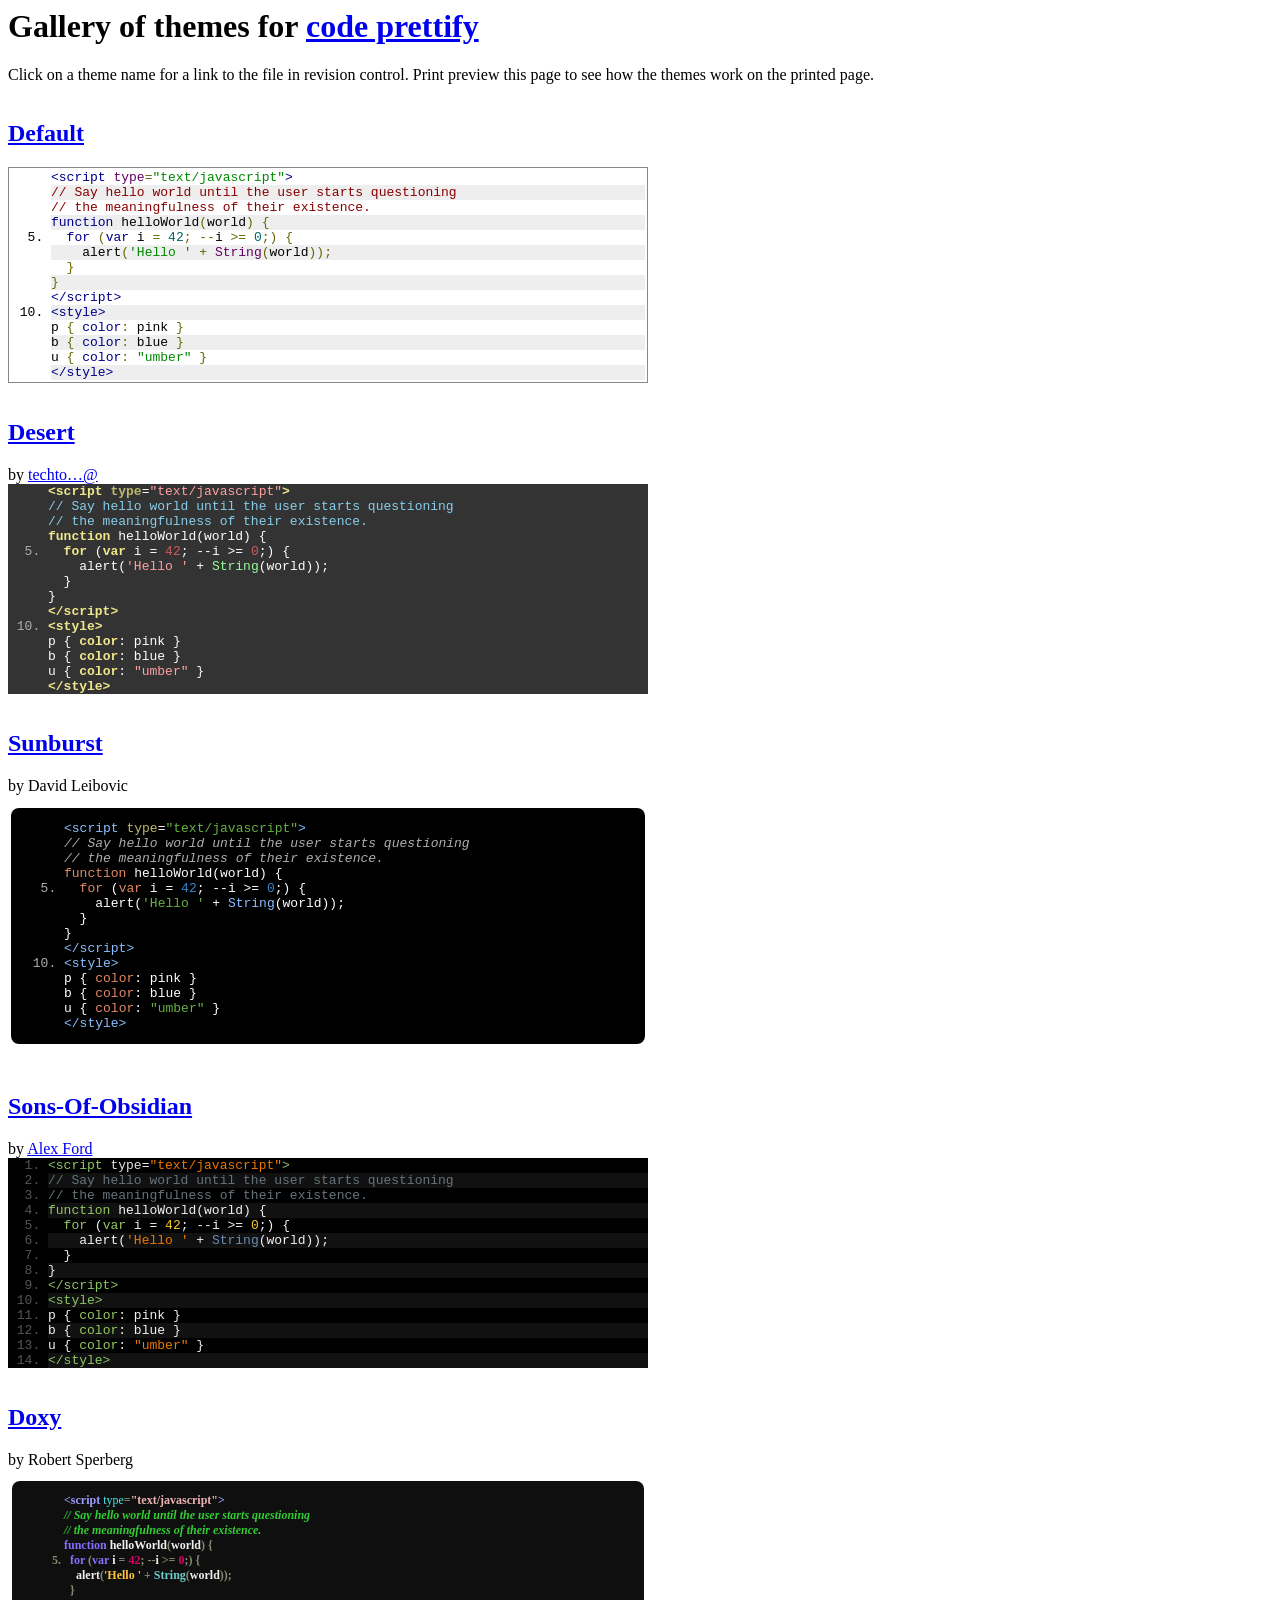
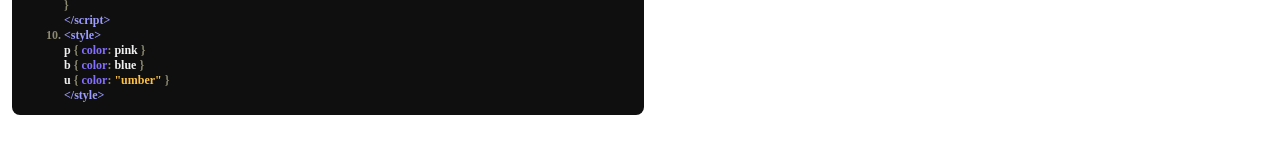
<file: WebContent/assets/google-code-prettify/styles/index.html>
<!DOCTYPE HTML PUBLIC "-//IETF//DTD HTML//EN">
<html><head>
<title>Prettify Themes Gallery</title>
<style type="text/css">
iframe { width: 100%; border-style: none; margin: 0; padding: 0 }
</style>
<script>
var allThemes = [
  { name: 'default' },
  { name: 'desert',
    authorHtml: '<a href="http://code.google.com/u/@VhJeSlJYBhVMWgF7/">'
        + 'techto&hellip;@<\/a>' },
  { name: 'sunburst', authorHtml: 'David Leibovic' },
  { name: 'sons-of-obsidian',
    authorHtml: '<a href="http://CodeTunnel.com/blog/post/71'
        + '/google-code-prettify-obsidian-theme">Alex Ford<\/a>' },
  { name: 'doxy', authorHtml: 'Robert Sperberg' },
];

// Called by the demo.html frames loaded per theme to
// size the iframes properly and to allow them to tile
// the page nicely.
function adjustChildIframeSize(themeName, width, height) {
  if (typeof console != 'undefined') {
    try {
      console.log('adjusting ' + themeName + ' to ' + width + 'x' + height);
    } catch (ex) {
      // Don't bother logging log failure.
    }
  }

  var container = document.getElementById(themeName).parentNode;
  container.style.width = (+width + 16) + 'px';
  container.style.display = 'inline-block';
  var iframe = container.getElementsByTagName('iframe')[0];
  iframe.style.height = (+height + 16) + 'px';
}
</script>
</head>

<body>
<noscript>This page requires JavaScript</noscript>

<h1>Gallery of themes for
<a href="http://code.google.com/p/google-code-prettify/">code prettify</a></h1>
<p>
Click on a theme name for a link to the file in revision control.
Print preview this page to see how the themes work on the printed page.
</p>
<script>(function () {
  // Produce an iframe per theme.
  // We pass the threme name to the iframe via its URI query, and
  // it loads prettify and the theme CSS, and calls back to this page
  // to resize the iframe.
  for (var i = 0, n = allThemes.length; i < n; ++i) {
    var theme = allThemes[i];
    if (!theme) { continue; }
    var iframe = document.createElement('iframe');
    iframe.name = theme.name;
    iframe.src = 'demo.html?' + encodeURIComponent(theme.name);
    var header = document.createElement('h2');
    header.id = theme.name;
    var linkToThemeSrc = document.createElement('a');
    linkToThemeSrc.href = (
        'http://code.google.com/p/google-code-prettify/source/browse/trunk/' +
        (theme.name === 'default'
         ? 'src/prettify.css'
         : 'styles/' + encodeURIComponent(theme.name) + '.css'));
    linkToThemeSrc.appendChild(document.createTextNode(
       theme.name.replace(/\b[a-z]/g,  // Capitalize first letter of each word
       function (letter) { return letter.toUpperCase(); })));
    header.appendChild(linkToThemeSrc);

    var attribution;
    if (theme.authorHtml) {
      attribution = document.createElement('span');
      attribution.className = 'attribution';
      attribution.innerHTML = 'by ' + theme.authorHtml;
    }

    var div = document.createElement('div');
    div.appendChild(header);
    if (attribution) { div.appendChild(attribution); }
    div.appendChild(iframe);
    document.body.appendChild(div);
  }
})()</script>

</body></html>
</file>
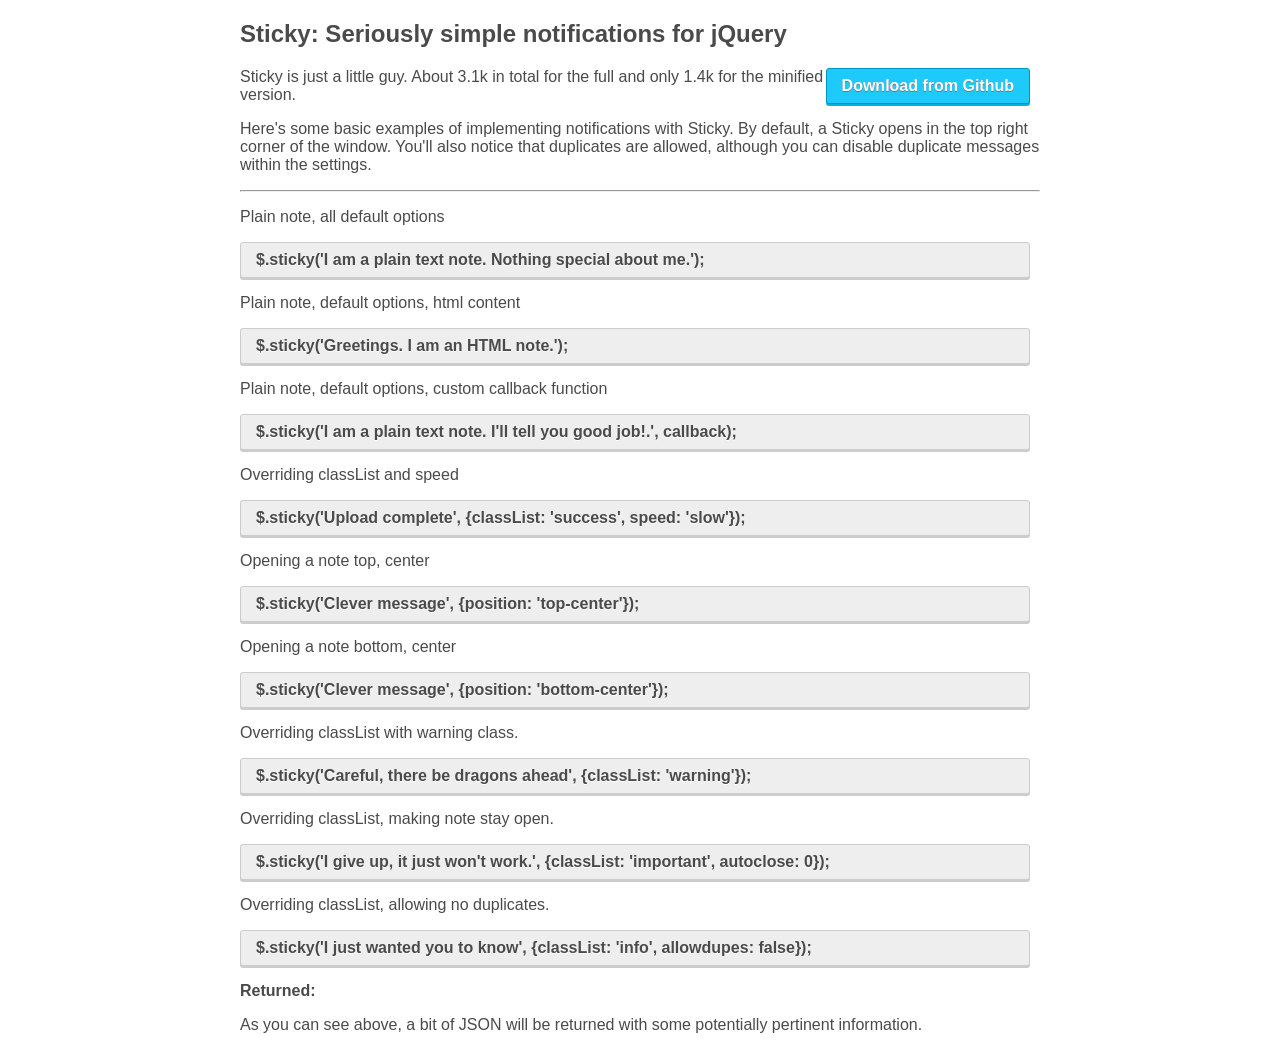
<file: WebContent/template/js/lib/Sticky/index.html>
<!DOCTYPE html>
<html class="no-js" lang="en">
    <head>

        <meta charset='UTF-8'>

        <title>Sticky: Seriously simple notifications for jQuery</title>
        <!-- CSS -->
        <link href="demo.css" rel="stylesheet" type="text/css" />
        <link href="sticky.css" rel="stylesheet" type="text/css" />

        <!-- JavaScript -->
        <script type="text/javascript" src="//ajax.googleapis.com/ajax/libs/jquery/1.9.1/jquery.min.js"></script>
        <script src="sticky.min.js" type="text/javascript"></script>

    </head>
<body>
    <div>
        <h2>Sticky: Seriously simple notifications for jQuery</h2>

        <a href="https://github.com/commadelimited/Sticky" class="download" style="float: right;">Download from Github</a>

        <p>Sticky is just a little guy. About 3.1k in total for the full and only 1.4k for the minified version.</p>

        <p>Here's some basic examples of implementing notifications with Sticky. By default, a Sticky opens in the top right corner of the window. You'll also notice that duplicates are allowed, although you can disable duplicate messages within the settings.</p>

        <hr />

        <p>Plain note, all default options</p>
        <p class="tryit" id="plaintext">$.sticky('I am a plain text note. Nothing special about me.');</p>

        <p>Plain note, default options, html content</p>
        <p class="tryit" id="withhtml">$.sticky('<b>Greetings</b>. I am an HTML note.');</p>

        <p>Plain note, default options, custom callback function</p>
        <p class="tryit" id="callback">$.sticky('I am a plain text note. I'll tell you good job!.', callback);</p>

        <p>Overriding classList and speed</p>
        <p class="tryit" id="success">$.sticky('Upload complete', {classList: 'success', speed: 'slow'});</p>

        <p>Opening a note top, center</p>
        <p class="tryit" id="top-center">$.sticky('Clever message', {position: 'top-center'});</p>

        <p>Opening a note bottom, center</p>
        <p class="tryit" id="bottom-center">$.sticky('Clever message', {position: 'bottom-center'});</p>

        <p>Overriding classList with warning class.</p>
        <p class="tryit" id="warning">$.sticky('Careful, there be dragons ahead', {classList: 'warning'});</p>

        <p>Overriding classList, making note stay open.</p>
        <p class="tryit" id="important">$.sticky('I give up, it just won't work.', {classList: 'important', autoclose: 0});</p>

        <p>Overriding classList, allowing no duplicates.</p>
        <p class="tryit" id="info">$.sticky('I just wanted you to know', {classList: 'info', allowdupes: false});</p>

        <p><b>Returned: <span id="results" style="color:#eb5847;"></span></b></p>

        <p>As you can see above, a bit of JSON will be returned with some potentially pertinent information.</p>

        <style type="text/css">
            .success { background: #468847; color: #ffffff; }
            .warning { background: #f89406; color: #ffffff; }
            .important { background: #b94a48; color: #ffffff; }
            .info { background: #3a87ad; color: #ffffff; }
        </style>

        <script>
            $(function(){
                var defaults = {
                    position: 'top-right', // top-left, top-right, bottom-left, or bottom-right
                    speed: 'fast', // animations: fast, slow, or integer
                    allowdupes: true, // true or false
                    autoclose: 5000,  // delay in milliseconds. Set to 0 to remain open.
                    classList: '' // arbitrary list of classes. Suggestions: success, warning, important, or info. Defaults to ''.
                };

                function callback(r) {
                    $('#results').html(JSON.stringify(r));
                }

                $('#plaintext').click(function(){
                    $.sticky('I am a plain text note. Nothing special about me.', defaults, callback);
                });
                $('#withhtml').click(function(){
                    $.sticky('<b>Greetings</b>. I am an HTML note.')
                });
                $('#callback').click(function(){
                    $.sticky('I am a plain text note. I\'ll tell you good job!', function(){
                        alert("You did it! Great job!");
                    });
                });
                $('#success').click(function(){
                    $.sticky('Upload complete', $.extend({}, defaults, {classList: 'success', speed: 'slow'}), callback)
                });
                $('#top-center').click(function(){
                    $.sticky('Look at me ma! I\'m right in the center!', $.extend({}, defaults, {position: 'top-center'}))
                });
                $('#bottom-center').click(function(){
                    $.sticky('All the way at the bottom, but I\'m still in the center!', $.extend({}, defaults, {position: 'bottom-center'}))
                });
                $('#warning').click(function(){
                    $.sticky('Careful, there be dragons ahead', $.extend({}, defaults, {classList: 'warning'}), callback)
                });
                $('#important').click(function(){
                    $.sticky('I give up, it just won\'t work.', $.extend({}, defaults, {classList: 'important', autoclose: 0}), callback);
                });
                $('#info').click(function(){
                    $.sticky('I just wanted you to know', $.extend({}, defaults, {classList: 'info', allowdupes: false}), callback);
                });

            });
            function stickytester(note, options) {
                var o = $.extend({
                    'position': 'bottom-right', // top-left, top-right, bottom-left, or bottom-right
                    'speed' : 'fast', // animations: fast, slow, or integer
                    'allowdupes' : false, // true or false
                    'autoclose' : 0 // delay in milliseconds. Set to 0 to remain open.
                }, options);
                $.sticky(note, o, function(r) {
                    $('#results').html(JSON.stringify(r));
                });
            }
        </script>

    </div>
</body>
</html>
</file>
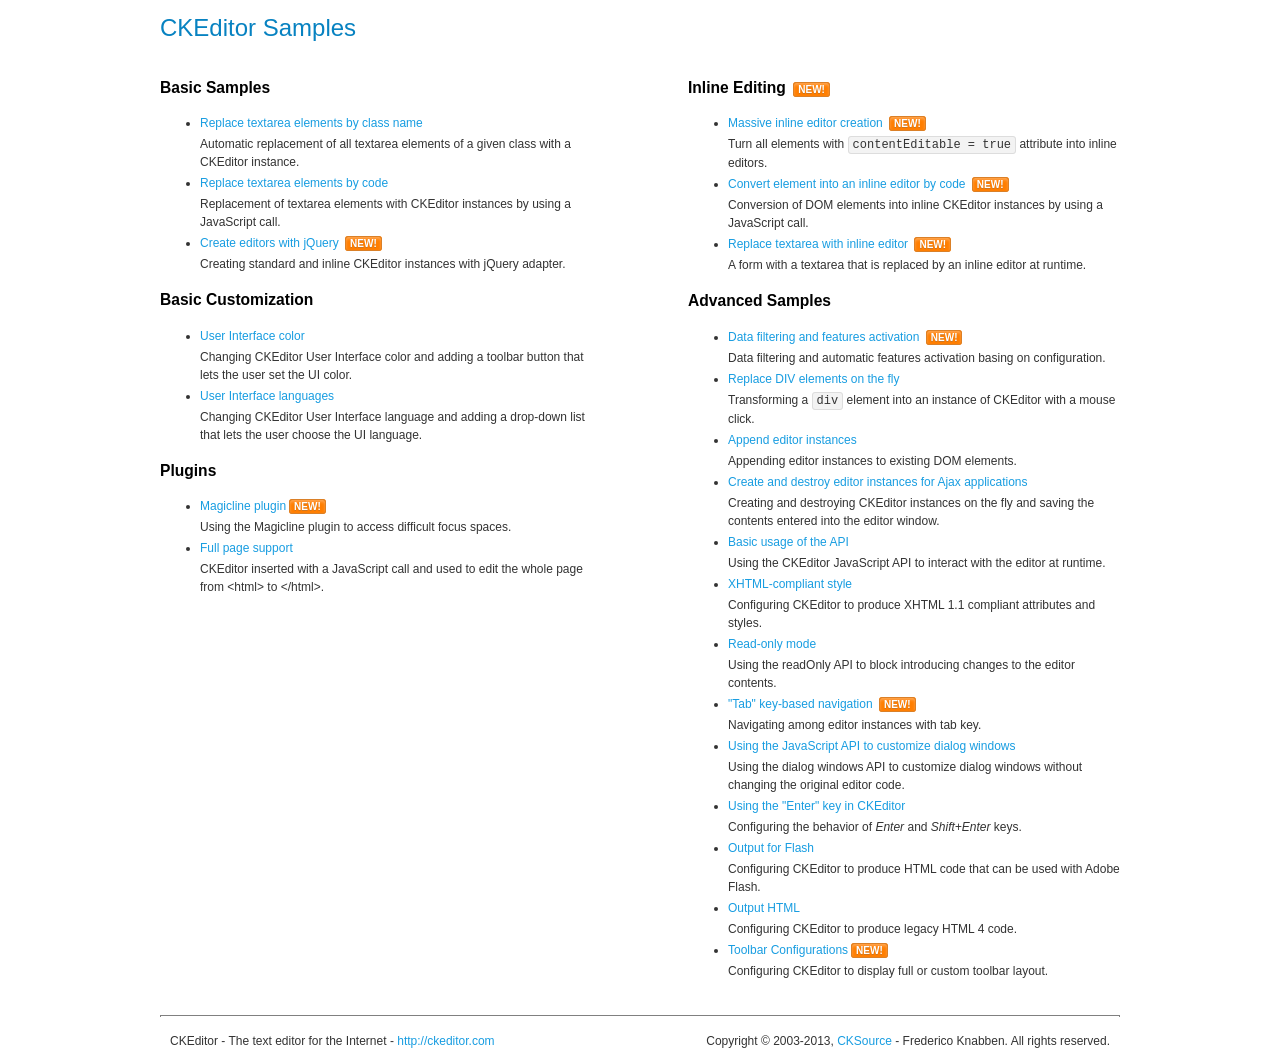
<file: WebContent/template/js/lib/ckeditor/samples/index.html>
<!DOCTYPE html>
<!--
Copyright (c) 2003-2013, CKSource - Frederico Knabben. All rights reserved.
For licensing, see LICENSE.md or http://ckeditor.com/license
-->
<html>
<head>
	<title>CKEditor Samples</title>
	<meta charset="utf-8">
	<link rel="stylesheet" href="sample.css">
</head>
<body>
	<h1 class="samples">
		CKEditor Samples
	</h1>
	<div class="twoColumns">
		<div class="twoColumnsLeft">
			<h2 class="samples">
				Basic Samples
			</h2>
			<dl class="samples">
				<dt><a class="samples" href="replacebyclass.html">Replace textarea elements by class name</a></dt>
				<dd>Automatic replacement of all textarea elements of a given class with a CKEditor instance.</dd>

				<dt><a class="samples" href="replacebycode.html">Replace textarea elements by code</a></dt>
				<dd>Replacement of textarea elements with CKEditor instances by using a JavaScript call.</dd>

				<dt><a class="samples" href="jquery.html">Create editors with jQuery</a> <span class="new">New!</span></dt>
				<dd>Creating standard and inline CKEditor instances with jQuery adapter.</dd>
			</dl>

			<h2 class="samples">
				Basic Customization
			</h2>
			<dl class="samples">
				<dt><a class="samples" href="uicolor.html">User Interface color</a></dt>
				<dd>Changing CKEditor User Interface color and adding a toolbar button that lets the user set the UI color.</dd>

				<dt><a class="samples" href="uilanguages.html">User Interface languages</a></dt>
				<dd>Changing CKEditor User Interface language and adding a drop-down list that lets the user choose the UI language.</dd>
			</dl>


			<h2 class="samples">Plugins</h2>
<dl class="samples">
<dt><a class="samples" href="plugins/magicline/magicline.html">Magicline plugin</a><span class="new">New!</span></dt>
<dd>Using the Magicline plugin to access difficult focus spaces.</dd>

<dt><a class="samples" href="plugins/wysiwygarea/fullpage.html">Full page support</a></dt>
<dd>CKEditor inserted with a JavaScript call and used to edit the whole page from &lt;html&gt; to &lt;/html&gt;.</dd>
</dl>
		</div>
		<div class="twoColumnsRight">
			<h2 class="samples">
				Inline Editing <span class="new">New!</span>
			</h2>
			<dl class="samples">
				<dt><a class="samples" href="inlineall.html">Massive inline editor creation</a> <span class="new">New!</span></dt>
				<dd>Turn all elements with <code>contentEditable = true</code> attribute into inline editors.</dd>

				<dt><a class="samples" href="inlinebycode.html">Convert element into an inline editor by code</a> <span class="new">New!</span></dt>
				<dd>Conversion of DOM elements into inline CKEditor instances by using a JavaScript call.</dd>

				<dt><a class="samples" href="inlinetextarea.html">Replace textarea with inline editor</a> <span class="new">New!</span></dt>
				<dd>A form with a textarea that is replaced by an inline editor at runtime.</dd>

				
			</dl>

			<h2 class="samples">
				Advanced Samples
			</h2>
			<dl class="samples">
				<dt><a class="samples" href="datafiltering.html">Data filtering and features activation</a> <span class="new">New!</span></dt>
				<dd>Data filtering and automatic features activation basing on configuration.</dd>

				<dt><a class="samples" href="divreplace.html">Replace DIV elements on the fly</a></dt>
				<dd>Transforming a <code>div</code> element into an instance of CKEditor with a mouse click.</dd>

				<dt><a class="samples" href="appendto.html">Append editor instances</a></dt>
				<dd>Appending editor instances to existing DOM elements.</dd>

				<dt><a class="samples" href="ajax.html">Create and destroy editor instances for Ajax applications</a></dt>
				<dd>Creating and destroying CKEditor instances on the fly and saving the contents entered into the editor window.</dd>

				<dt><a class="samples" href="api.html">Basic usage of the API</a></dt>
				<dd>Using the CKEditor JavaScript API to interact with the editor at runtime.</dd>

				<dt><a class="samples" href="xhtmlstyle.html">XHTML-compliant style</a></dt>
				<dd>Configuring CKEditor to produce XHTML 1.1 compliant attributes and styles.</dd>

				<dt><a class="samples" href="readonly.html">Read-only mode</a></dt>
				<dd>Using the readOnly API to block introducing changes to the editor contents.</dd>

				<dt><a class="samples" href="tabindex.html">"Tab" key-based navigation</a> <span class="new">New!</span></dt>
				<dd>Navigating among editor instances with tab key.</dd>


				
<dt><a class="samples" href="plugins/dialog/dialog.html">Using the JavaScript API to customize dialog windows</a></dt>
<dd>Using the dialog windows API to customize dialog windows without changing the original editor code.</dd>

<dt><a class="samples" href="plugins/enterkey/enterkey.html">Using the &quot;Enter&quot; key in CKEditor</a></dt>
<dd>Configuring the behavior of <em>Enter</em> and <em>Shift+Enter</em> keys.</dd>

<dt><a class="samples" href="plugins/htmlwriter/outputforflash.html">Output for Flash</a></dt>
<dd>Configuring CKEditor to produce HTML code that can be used with Adobe Flash.</dd>

<dt><a class="samples" href="plugins/htmlwriter/outputhtml.html">Output HTML</a></dt>
<dd>Configuring CKEditor to produce legacy HTML 4 code.</dd>

<dt><a class="samples" href="plugins/toolbar/toolbar.html">Toolbar Configurations</a><span class="new">New!</span></dt>
<dd>Configuring CKEditor to display full or custom toolbar layout.</dd>

			</dl>
		</div>
	</div>
	<div id="footer">
		<hr>
		<p>
			CKEditor - The text editor for the Internet - <a class="samples" href="http://ckeditor.com/">http://ckeditor.com</a>
		</p>
		<p id="copy">
			Copyright &copy; 2003-2013, <a class="samples" href="http://cksource.com/">CKSource</a> - Frederico Knabben. All rights reserved.
		</p>
	</div>
</body>
</html>
</file>
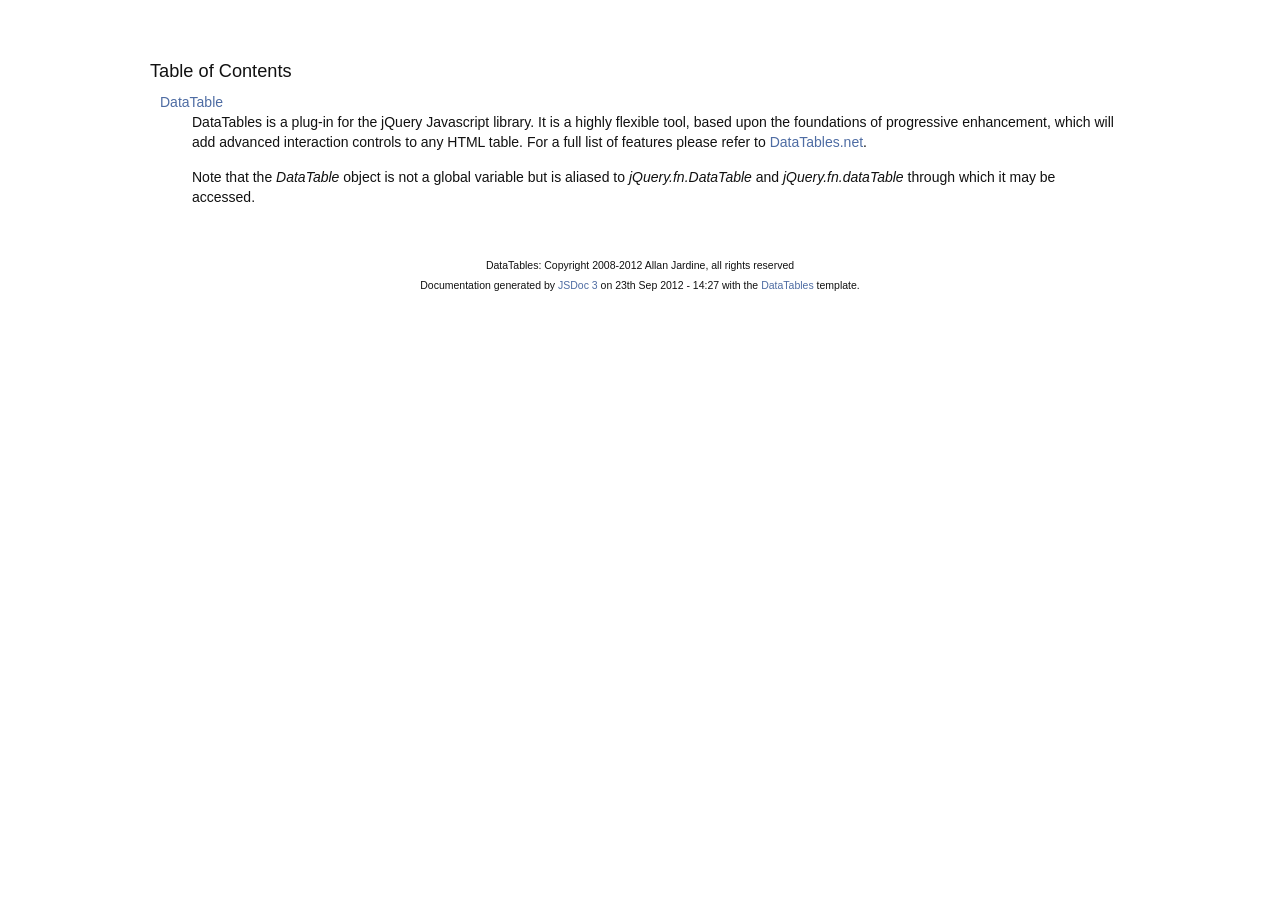
<file: WebContent/template/js/lib/dataTables/docs/index.html>
<!DOCTYPE HTML PUBLIC "-//W3C//DTD HTML 4.01//EN" "http://www.w3.org/TR/html4/strict.dtd">
<html>
	<head>
		<meta http-equiv="Content-type" content="text/html; charset=utf-8">
		<title>Table of Contents - documentation</title>
  
		<style type="text/css" media="screen">
			@import "media/css/doc.css";
			@import "media/css/shCore.css";
			@import "media/css/shThemeDataTables.css";
		</style>
	
		<script type="text/javascript" src="media/js/shCore.js"></script>
		<script type="text/javascript" src="media/js/shBrushJScript.js"></script>
		<script type="text/javascript" src="media/js/jquery.js"></script>
		<script type="text/javascript" src="media/js/doc.js"></script>
	</head>
	<body>
		<div class="fw_container">
			<a name="top"></a>
			<div class="fw_header">
			</div>

			<div class="fw_content">
				<h3 class="subsection-title">Table of Contents</h3>
				<dl>
					<dt><a href="DataTable.html">DataTable</a></dt><dd><p>DataTables is a plug-in for the jQuery Javascript library. It is a 
highly flexible tool, based upon the foundations of progressive 
enhancement, which will add advanced interaction controls to any 
HTML table. For a full list of features please refer to
<a href="http://datatables.net">DataTables.net</a>.</p>

<p>Note that the <i>DataTable</i> object is not a global variable but is
aliased to <i>jQuery.fn.DataTable</i> and <i>jQuery.fn.dataTable</i> through which 
it may be  accessed.</p></dd>
				</dl>
   			</div>
		</div>

		<div class="fw_footer">
			DataTables: Copyright 2008-2012 Allan Jardine, all rights reserved<br>

			Documentation generated by <a href="https://github.com/micmath/JSDoc">JSDoc 3</a> on
			23th Sep 2012 - 14:27
			with the <a href="http://datatables.net/">DataTables</a> template.
		</div>
	</body>
</html>
</file>
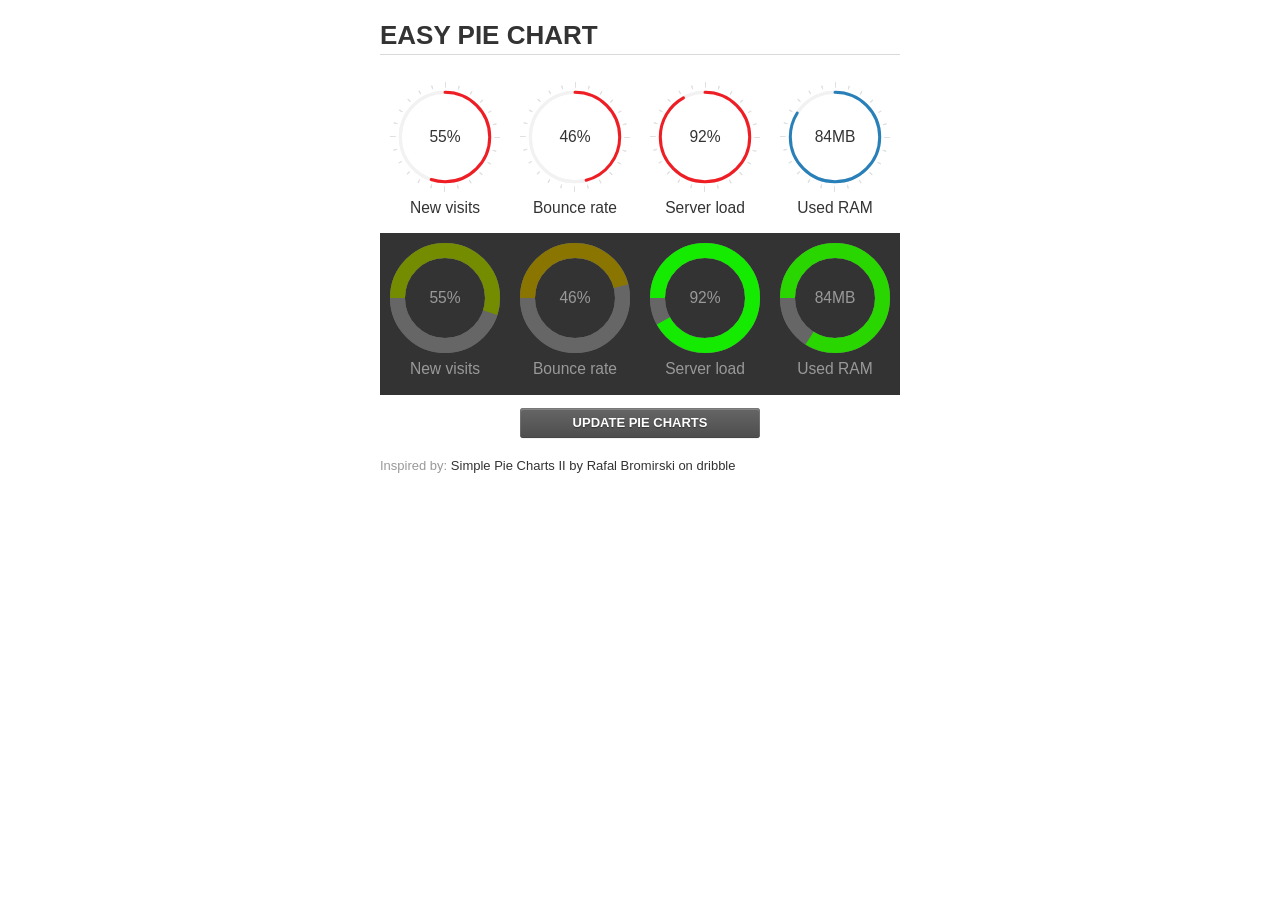
<file: WebContent/template/js/lib/easy-pie-chart/examples/index.html>
<!doctype html>
<html>
    <head>
        <meta charset="utf-8">
        <title>Easy Pie Chart</title>
        <script type="text/javascript" src="https://ajax.googleapis.com/ajax/libs/jquery/1.7.2/jquery.min.js"></script>
        <script type="text/javascript" src="http://html5shiv.googlecode.com/svn/trunk/html5.js"></script>
        <script type="text/javascript" src="excanvas.js"></script>
        <script type="text/javascript" src="../jquery.easy-pie-chart.js"></script>

        <link rel="stylesheet" type="text/css" href="style.css" media="screen">
        <link rel="stylesheet" type="text/css" href="../jquery.easy-pie-chart.css" media="screen">

        <meta name="viewport" content="width=device-width, initial-scale=1.0">

        <script type="text/javascript">
            var initPieChart = function() {
                $('.percentage').easyPieChart({
                    animate: 1000,
                    onStep: function(value) {
                        this.$el.find('span').text(~~value);
                    }
                });
                $('.percentage-light').easyPieChart({
                    barColor: function(percent) {
                        percent /= 100;
                        return "rgb(" + Math.round(255 * (1-percent)) + ", " + Math.round(255 * percent) + ", 0)";
                    },
                    trackColor: '#666',
                    scaleColor: false,
                    lineCap: 'butt',
                    rotate: -90,
                    lineWidth: 15,
                    animate: 1000,
                    onStep: function(value) {
                        this.$el.find('span').text(~~value);
                    }
                });

                $('.updateEasyPieChart').on('click', function(e) {
                  e.preventDefault();
                  $('.percentage, .percentage-light').each(function() {
                    $(this).data('easyPieChart').update(Math.round(100*Math.random()));
                  });
                });
            };
        </script>
    </head>
    <body onload="initPieChart();">
        <div class="container">
            <h1>EASY PIE CHART</h1>
            <div class="chart">
                <div class="percentage" data-percent="55"><span>55</span>%</div>
                <div class="label">New visits</div>
            </div>
            <div class="chart">
                <div class="percentage" data-percent="46"><span>46</span>%</div>
                <div class="label">Bounce rate</div>
            </div>
            <div class="chart">
                <div class="percentage" data-percent="92"><span>92</span>%</div>
                <div class="label">Server load</div>
            </div>
            <div class="chart">
                <div class="percentage" data-percent="84" data-bar-color="#2980b9"><span>752</span>MB</div>
                <div class="label">Used RAM</div>
            </div>
            <div style="clear:both;"></div>
            <div class="dark">
                <div class="chart">
                    <div class="percentage-light" data-percent="55"><span>55</span>%</div>
                    <div class="label">New visits</div>
                </div>
                <div class="chart">
                    <div class="percentage-light" data-percent="46"><span>46</span>%</div>
                    <div class="label">Bounce rate</div>
                </div>
                <div class="chart">
                    <div class="percentage-light" data-percent="92"><span>92</span>%</div>
                    <div class="label">Server load</div>
                </div>
                <div class="chart">
                    <div class="percentage-light" data-percent="84"><span>752</span>MB</div>
                    <div class="label">Used RAM</div>
                </div>
                <div style="clear:both;"></div>
            </div>

            <p><a href="#" class="button updateEasyPieChart">Update pie charts</a></p>

            <p class="credits">Inspired by: <a href="http://drbl.in/ezuc" target="_blank">Simple Pie Charts II by Rafal Bromirski on dribble</a></p>
        </div>
    </body>
</html>
</file>
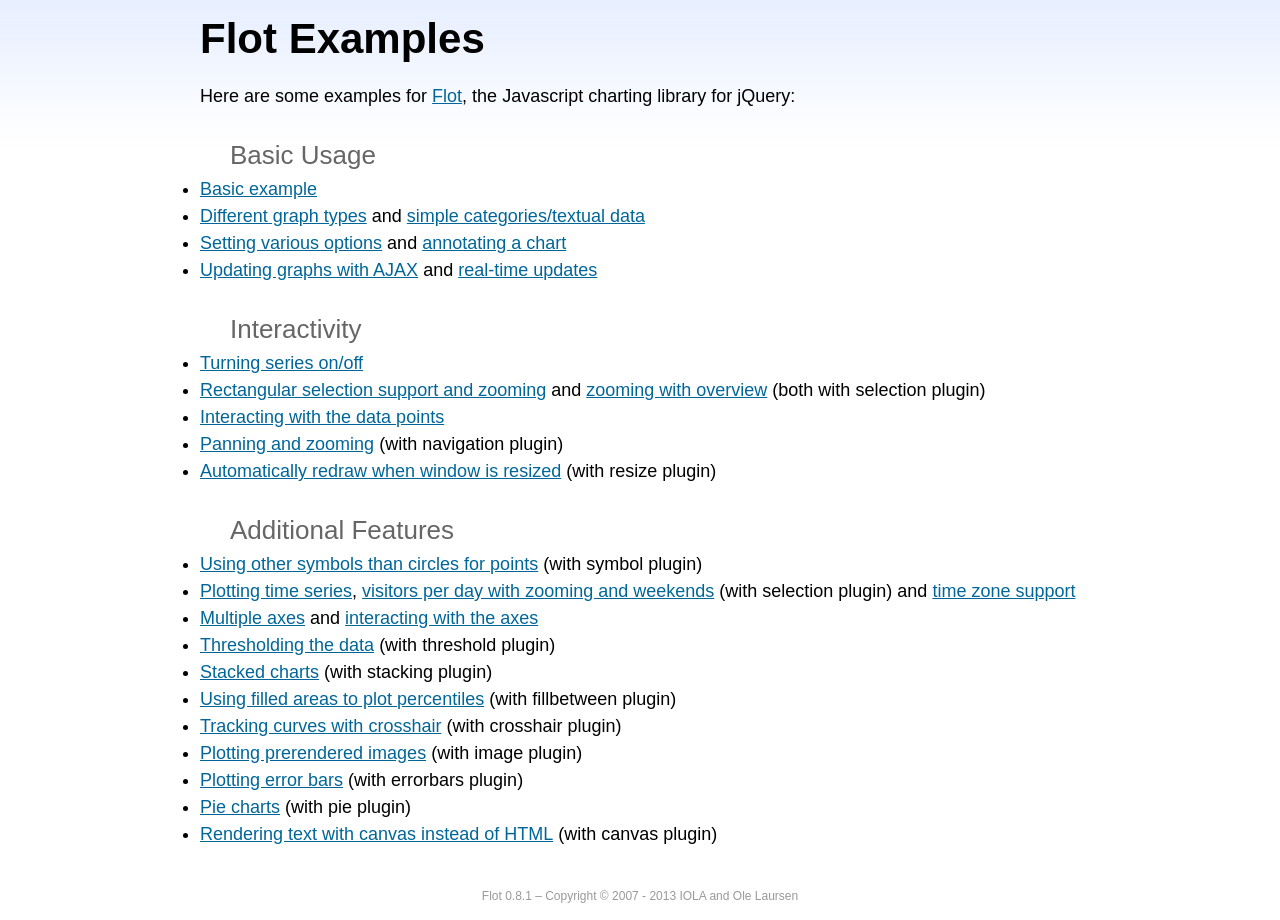
<file: WebContent/template/js/lib/flot/examples/index.html>
<!DOCTYPE html PUBLIC "-//W3C//DTD HTML 4.01//EN" "http://www.w3.org/TR/html4/strict.dtd">
<html>
<head>
	<meta http-equiv="Content-Type" content="text/html; charset=utf-8">
	<title>Flot Examples</title>
	<link href="examples.css" rel="stylesheet" type="text/css">
	<style>

	h3 {
		margin-top: 30px;
		margin-bottom: 5px;
	}

	</style>
	<script language="javascript" type="text/javascript" src="../jquery.js"></script>
	<script language="javascript" type="text/javascript" src="../jquery.flot.js"></script>
	<script type="text/javascript">

	$(function() {

		// Add the Flot version string to the footer

		$("#footer").prepend("Flot " + $.plot.version + " &ndash; ");
	});

	</script>
</head>
<body>

	<div id="header">
		<h2>Flot Examples</h2>
	</div>

	<div id="content">

		<p>Here are some examples for <a href="http://www.flotcharts.org">Flot</a>, the Javascript charting library for jQuery:</p>

		<h3>Basic Usage</h3>

		<ul>
			<li><a href="basic-usage/index.html">Basic example</a></li>
			<li><a href="series-types/index.html">Different graph types</a> and <a href="categories/index.html">simple categories/textual data</a></li>
			<li><a href="basic-options/index.html">Setting various options</a> and <a href="annotating/index.html">annotating a chart</a></li>
			<li><a href="ajax/index.html">Updating graphs with AJAX</a> and <a href="realtime/index.html">real-time updates</a></li>
		</ul>

		<h3>Interactivity</h3>

		<ul>
			<li><a href="series-toggle/index.html">Turning series on/off</a></li>
			<li><a href="selection/index.html">Rectangular selection support and zooming</a> and <a href="zooming/index.html">zooming with overview</a> (both with selection plugin)</li>
			<li><a href="interacting/index.html">Interacting with the data points</a></li>
			<li><a href="navigate/index.html">Panning and zooming</a> (with navigation plugin)</li>
			<li><a href="resize/index.html">Automatically redraw when window is resized</a> (with resize plugin)</li>
		</ul>

		<h3>Additional Features</h3>

		<ul>
			<li><a href="symbols/index.html">Using other symbols than circles for points</a> (with symbol plugin)</li>
			<li><a href="axes-time/index.html">Plotting time series</a>, <a href="visitors/index.html">visitors per day with zooming and weekends</a> (with selection plugin) and <a href="axes-time-zones/index.html">time zone support</a></li>
			<li><a href="axes-multiple/index.html">Multiple axes</a> and <a href="axes-interacting/index.html">interacting with the axes</a></li>
			<li><a href="threshold/index.html">Thresholding the data</a> (with threshold plugin)</li>
			<li><a href="stacking/index.html">Stacked charts</a> (with stacking plugin)</li>
			<li><a href="percentiles/index.html">Using filled areas to plot percentiles</a> (with fillbetween plugin)</li>
			<li><a href="tracking/index.html">Tracking curves with crosshair</a> (with crosshair plugin)</li>
			<li><a href="image/index.html">Plotting prerendered images</a> (with image plugin)</li>
			<li><a href="series-errorbars/index.html">Plotting error bars</a> (with errorbars plugin)</li>
			<li><a href="series-pie/index.html">Pie charts</a> (with pie plugin)</li>
			<li><a href="canvas/index.html">Rendering text with canvas instead of HTML</a> (with canvas plugin)</li>
		</ul>

	</div>

	<div id="footer">
		Copyright &copy; 2007 - 2013 IOLA and Ole Laursen
	</div>

</body>
</html>
</file>
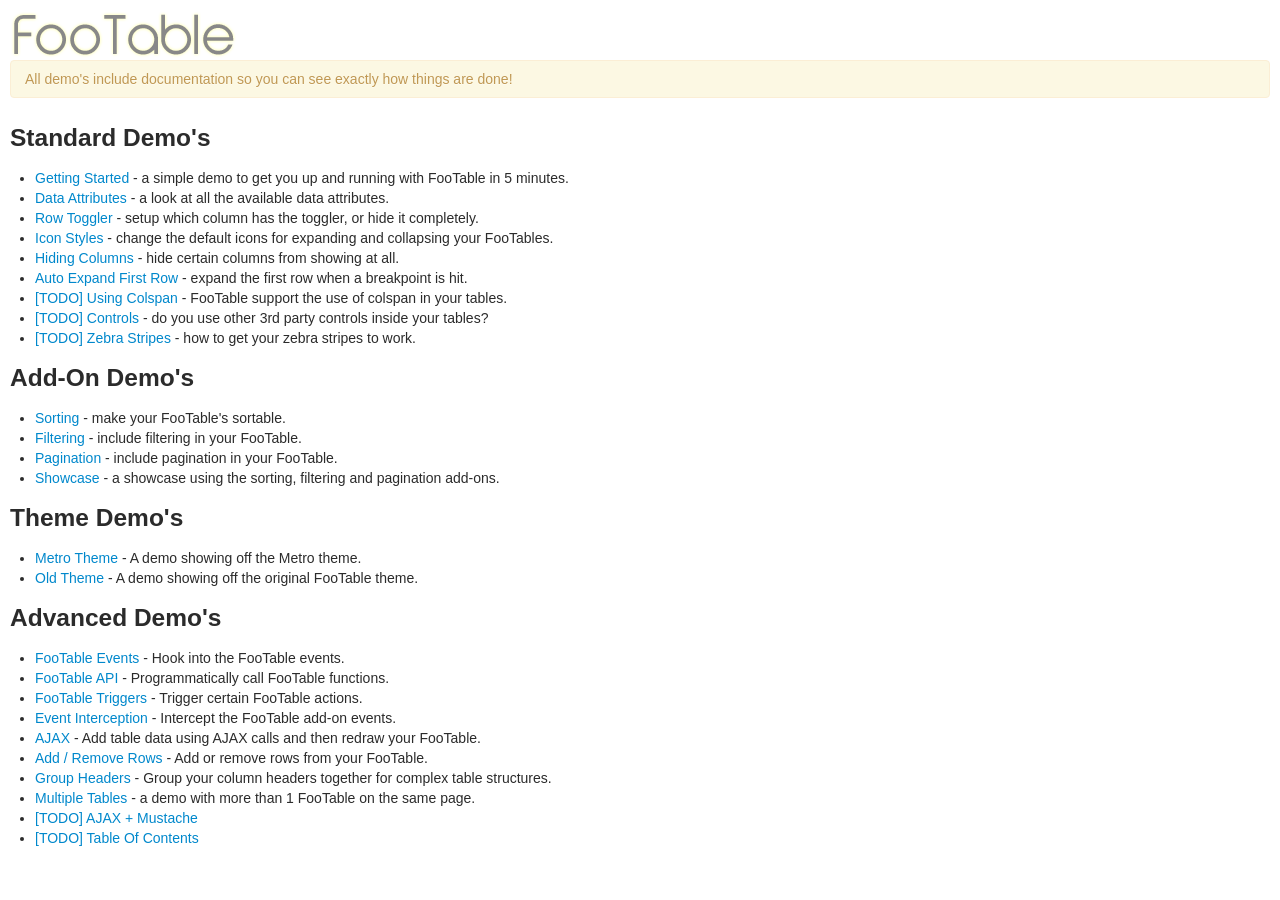
<file: WebContent/template/js/lib/FooTable/demos/index.htm>
﻿<!DOCTYPE html>
<html xmlns="http://www.w3.org/1999/xhtml">
<head>
    <title>FooTable Demos - A jQuery plugin for responsive HTML tables</title>
    <meta name="viewport" content="width = device-width, initial-scale = 1.0, minimum-scale = 1.0, maximum-scale = 1.0, user-scalable = no"/>
	<link href="css/bootstrap.css" rel="stylesheet" type="text/css"/>
    <link href="css/footable-demos.css" rel="stylesheet" type="text/css"/>
</head>
<body>
	<div class="demo-container">
        <a href="http://fooplugins.com/plugins/footable-jquery/"><img src="img/footable.png" border="0" /></a>
        <div class="alert">
            All demo's include documentation so you can see exactly how things are done!
        </div>
        <h3>Standard Demo's</h3>
        <ul>
            <li><a href="getting-started.htm">Getting Started</a> - a simple demo to get you up and running with FooTable in 5 minutes.</li>
            <li><a href="data-attributes.htm">Data Attributes</a> - a look at all the available data attributes.</li>
            <li><a href="row-toggle.htm">Row Toggler</a> - setup which column has the toggler, or hide it completely.</li>
            <li><a href="icon-styles.htm">Icon Styles</a> - change the default icons for expanding and collapsing your FooTables.</li>
            <li><a href="hidden-columns.htm">Hiding Columns</a> - hide certain columns from showing at all.</li>
            <li><a href="auto-expand-first-row-on-breakpoint.htm">Auto Expand First Row</a> - expand the first row when a breakpoint is hit.</li>
            <li><a>[TODO] Using Colspan</a> - FooTable support the use of colspan in your tables.</li>
            <li><a>[TODO] Controls</a> - do you use other 3rd party controls inside your tables?</li>
            <li><a>[TODO] Zebra Stripes</a> - how to get your zebra stripes to work.</li>
        </ul>
        <h3>Add-On Demo's</h3>
        <ul>
            <li><a href="sorting.htm">Sorting</a> - make your FooTable's sortable.</li>
            <li><a href="filtering.htm">Filtering</a> - include filtering in your FooTable.</li>
            <li><a href="paging.htm">Pagination</a> - include pagination in your FooTable.</li>
            <li><a href="showcase.htm">Showcase</a> - a showcase using the sorting, filtering and pagination add-ons.</li>
        </ul>
        <h3>Theme Demo's</h3>
        <ul>
            <li><a href="metro-theme.htm">Metro Theme</a> - A demo showing off the Metro theme.</li>
            <li><a href="old-theme.htm">Old Theme</a> - A demo showing off the original FooTable theme.</li>
        </ul>
        <h3>Advanced Demo's</h3>
        <ul>
            <li><a href="events.htm">FooTable Events</a> - Hook into the FooTable events.</li>
            <li><a href="api.htm">FooTable API</a> - Programmatically call FooTable functions.</li>
            <li><a href="triggers.htm">FooTable Triggers</a> - Trigger certain FooTable actions.</li>
            <li><a href="event-interception.htm">Event Interception</a> - Intercept the FooTable add-on events.</li>
            <li><a href="ajax.htm">AJAX</a> - Add table data using AJAX calls and then redraw your FooTable.</li>
            <li><a href="add-delete-row.htm">Add / Remove Rows</a> - Add or remove rows from your FooTable.</li>
            <li><a href="group-headers.htm">Group Headers</a> - Group your column headers together for complex table structures.</li>
            <li><a href="multiple-showcases.htm">Multiple Tables</a> - a demo with more than 1 FooTable on the same page.</li>
            <li><a>[TODO] AJAX + Mustache</a></li>
            <li><a>[TODO] Table Of Contents</a></li>
        </ul>
    </div>
</body>
</html>
</file>
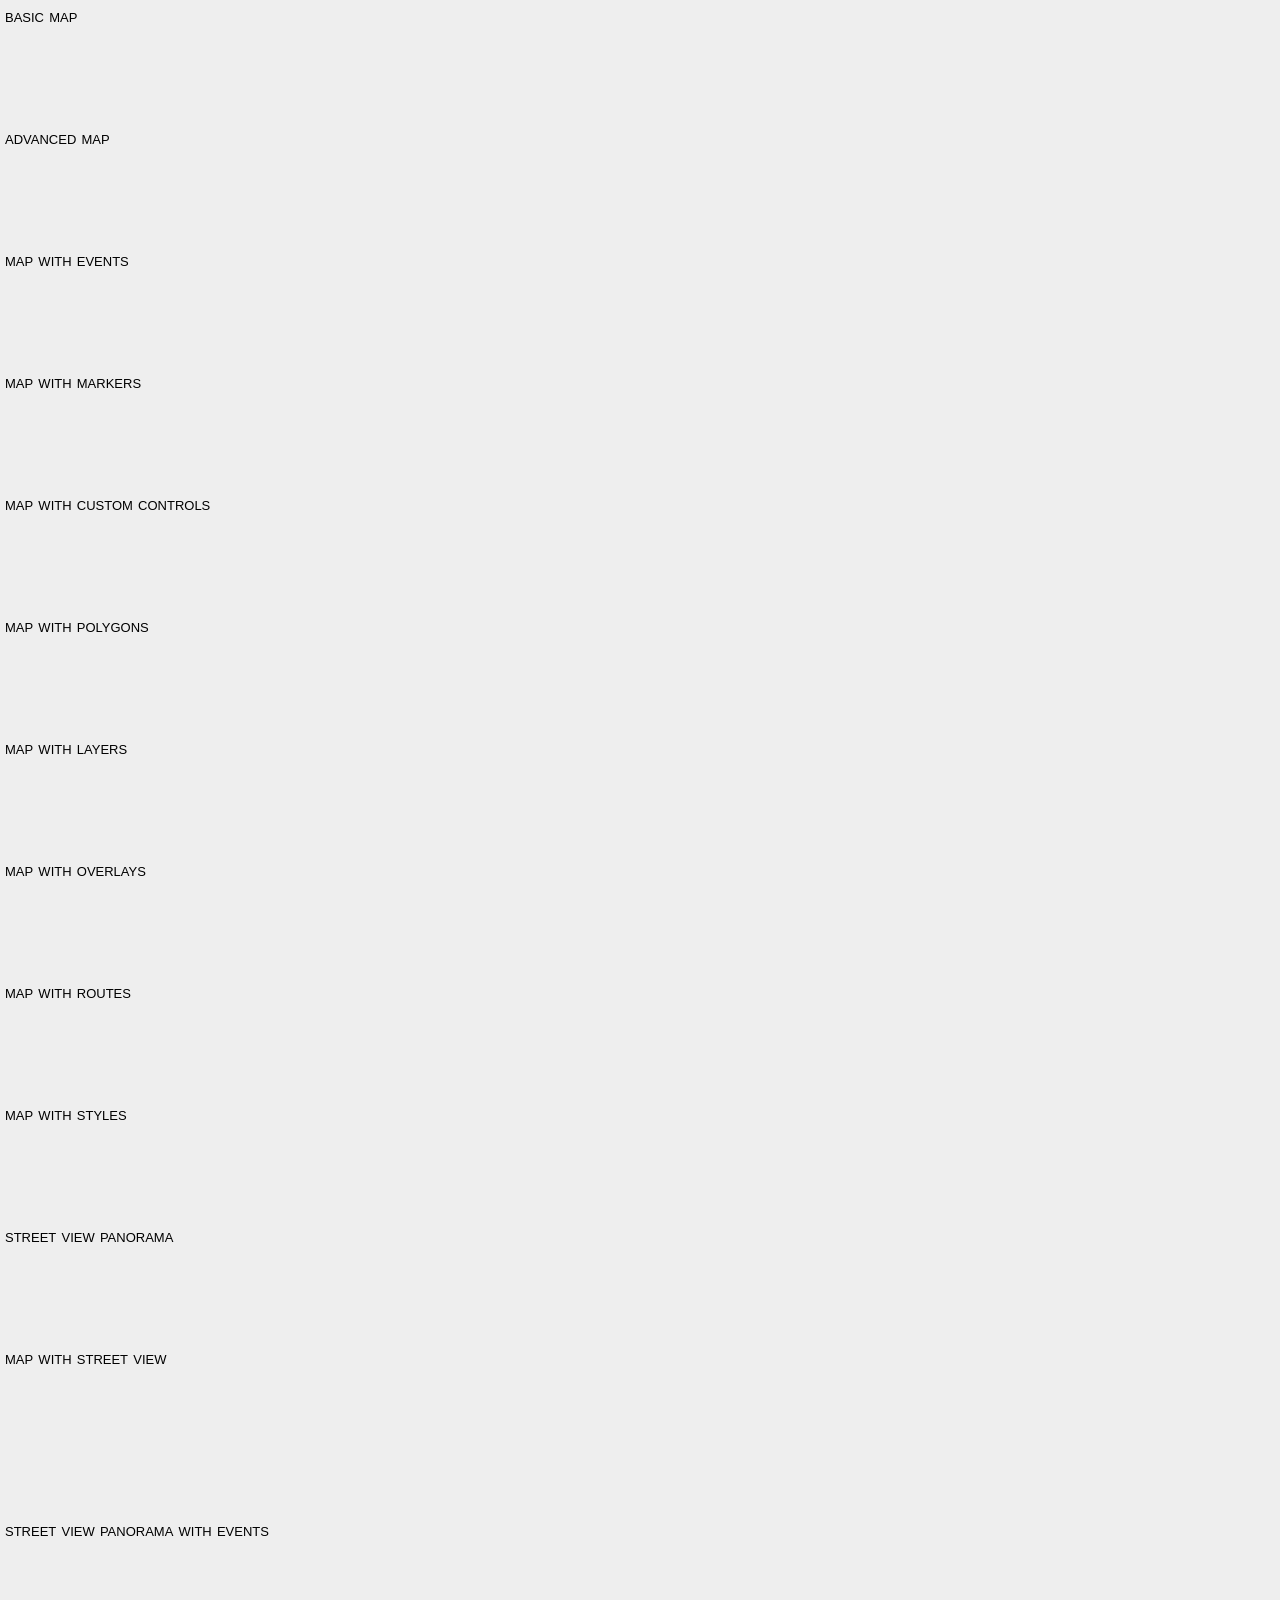
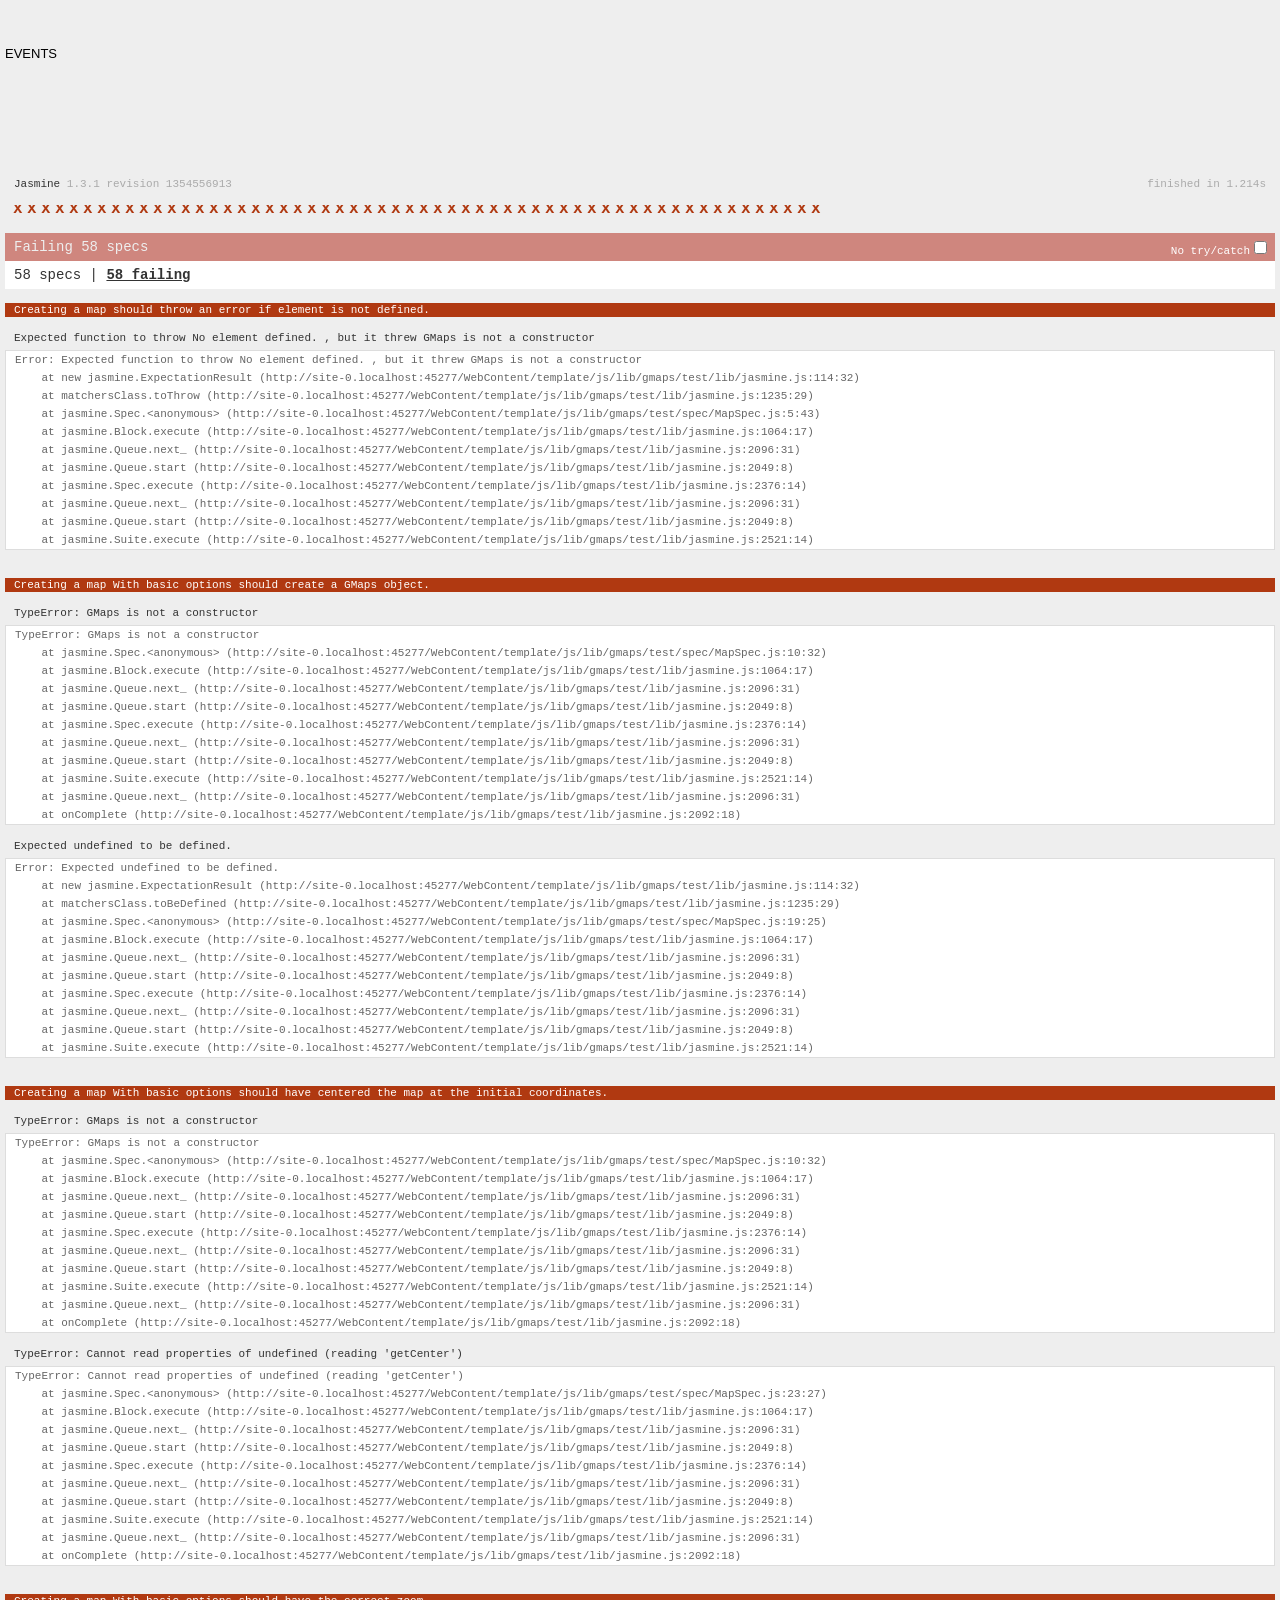
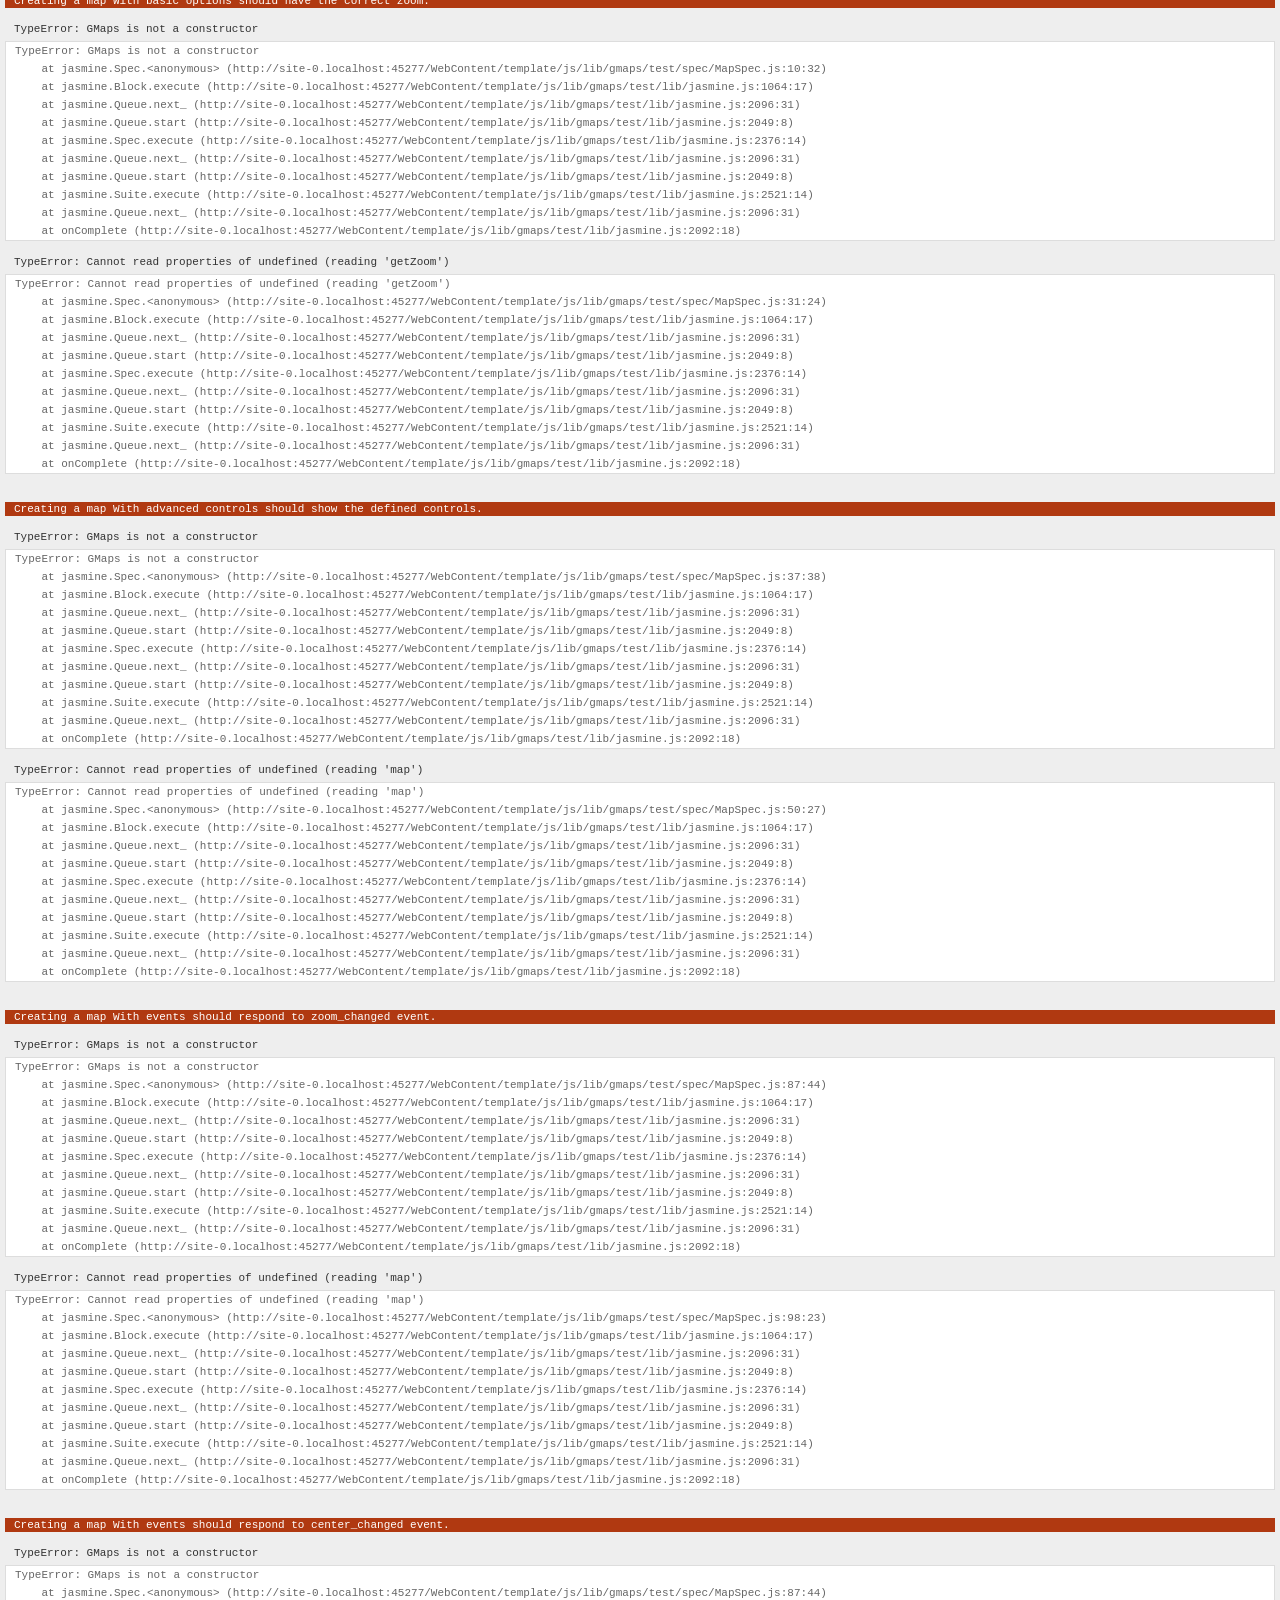
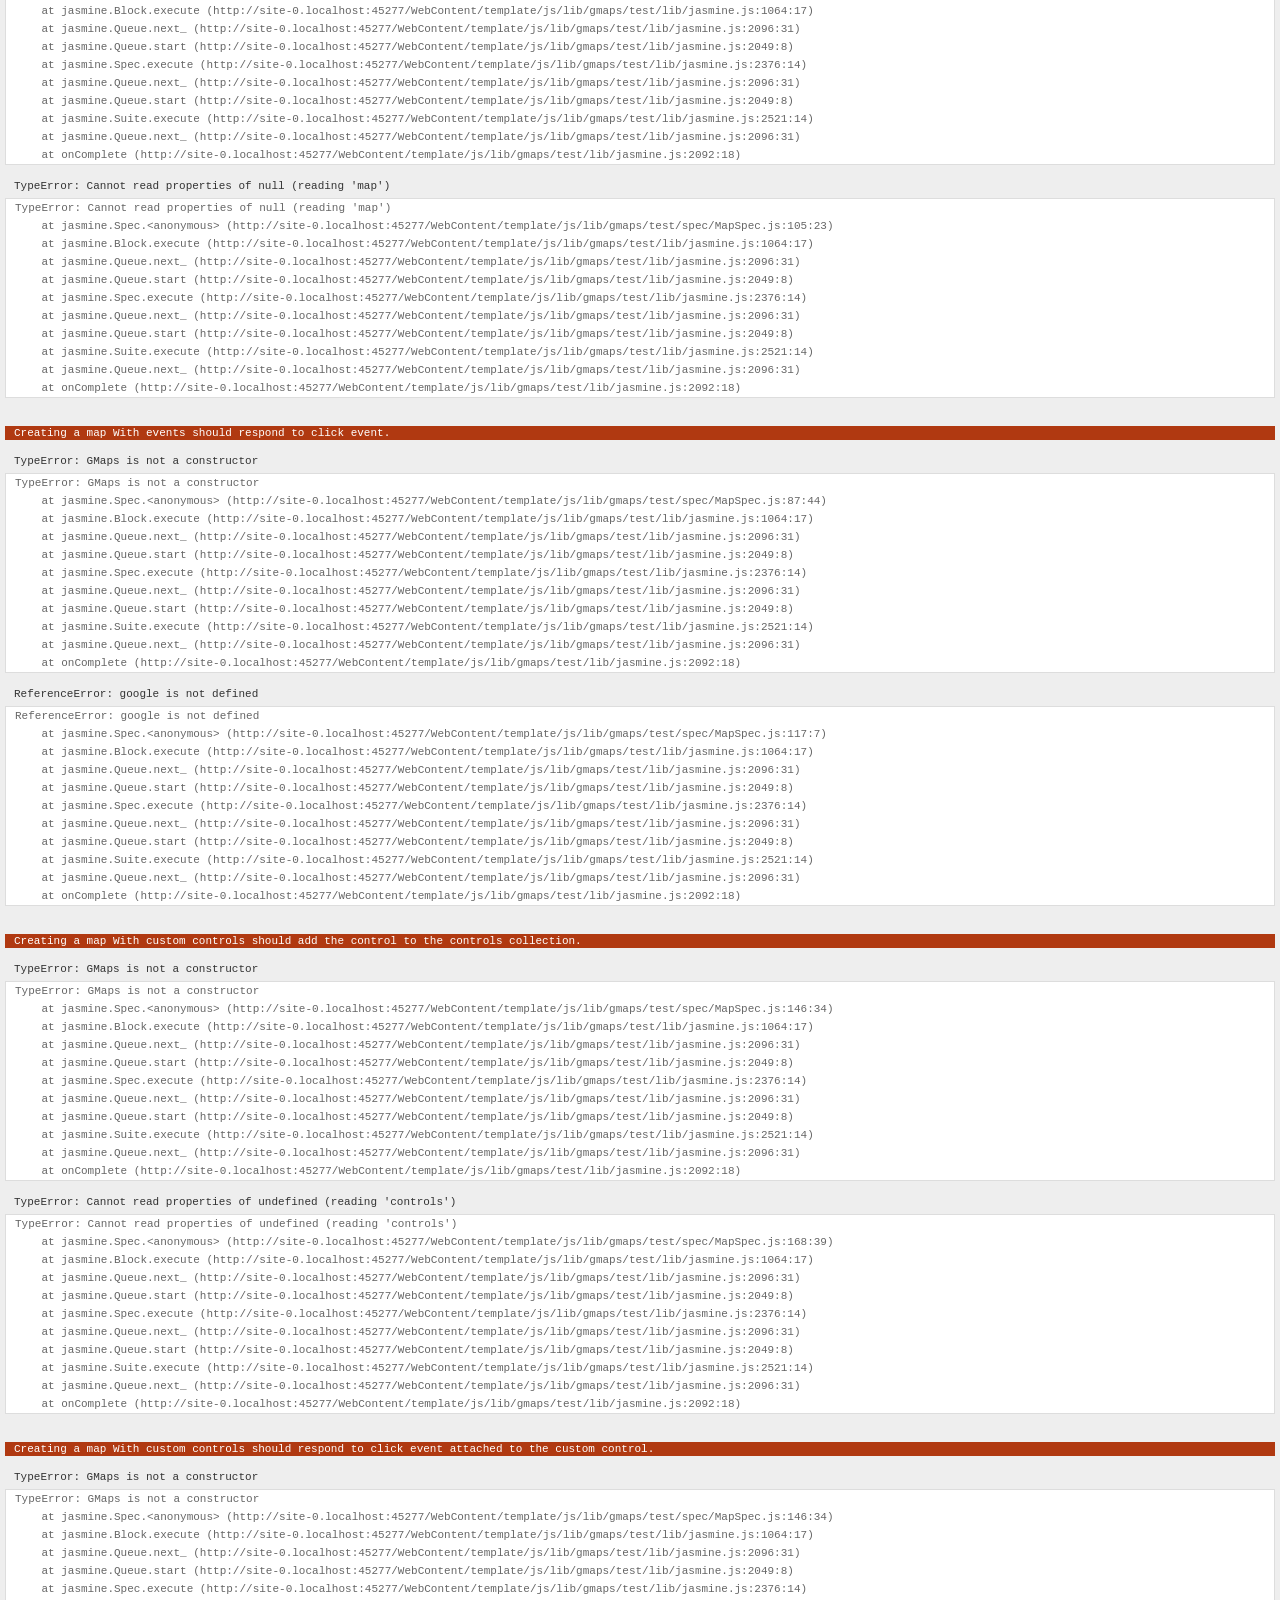
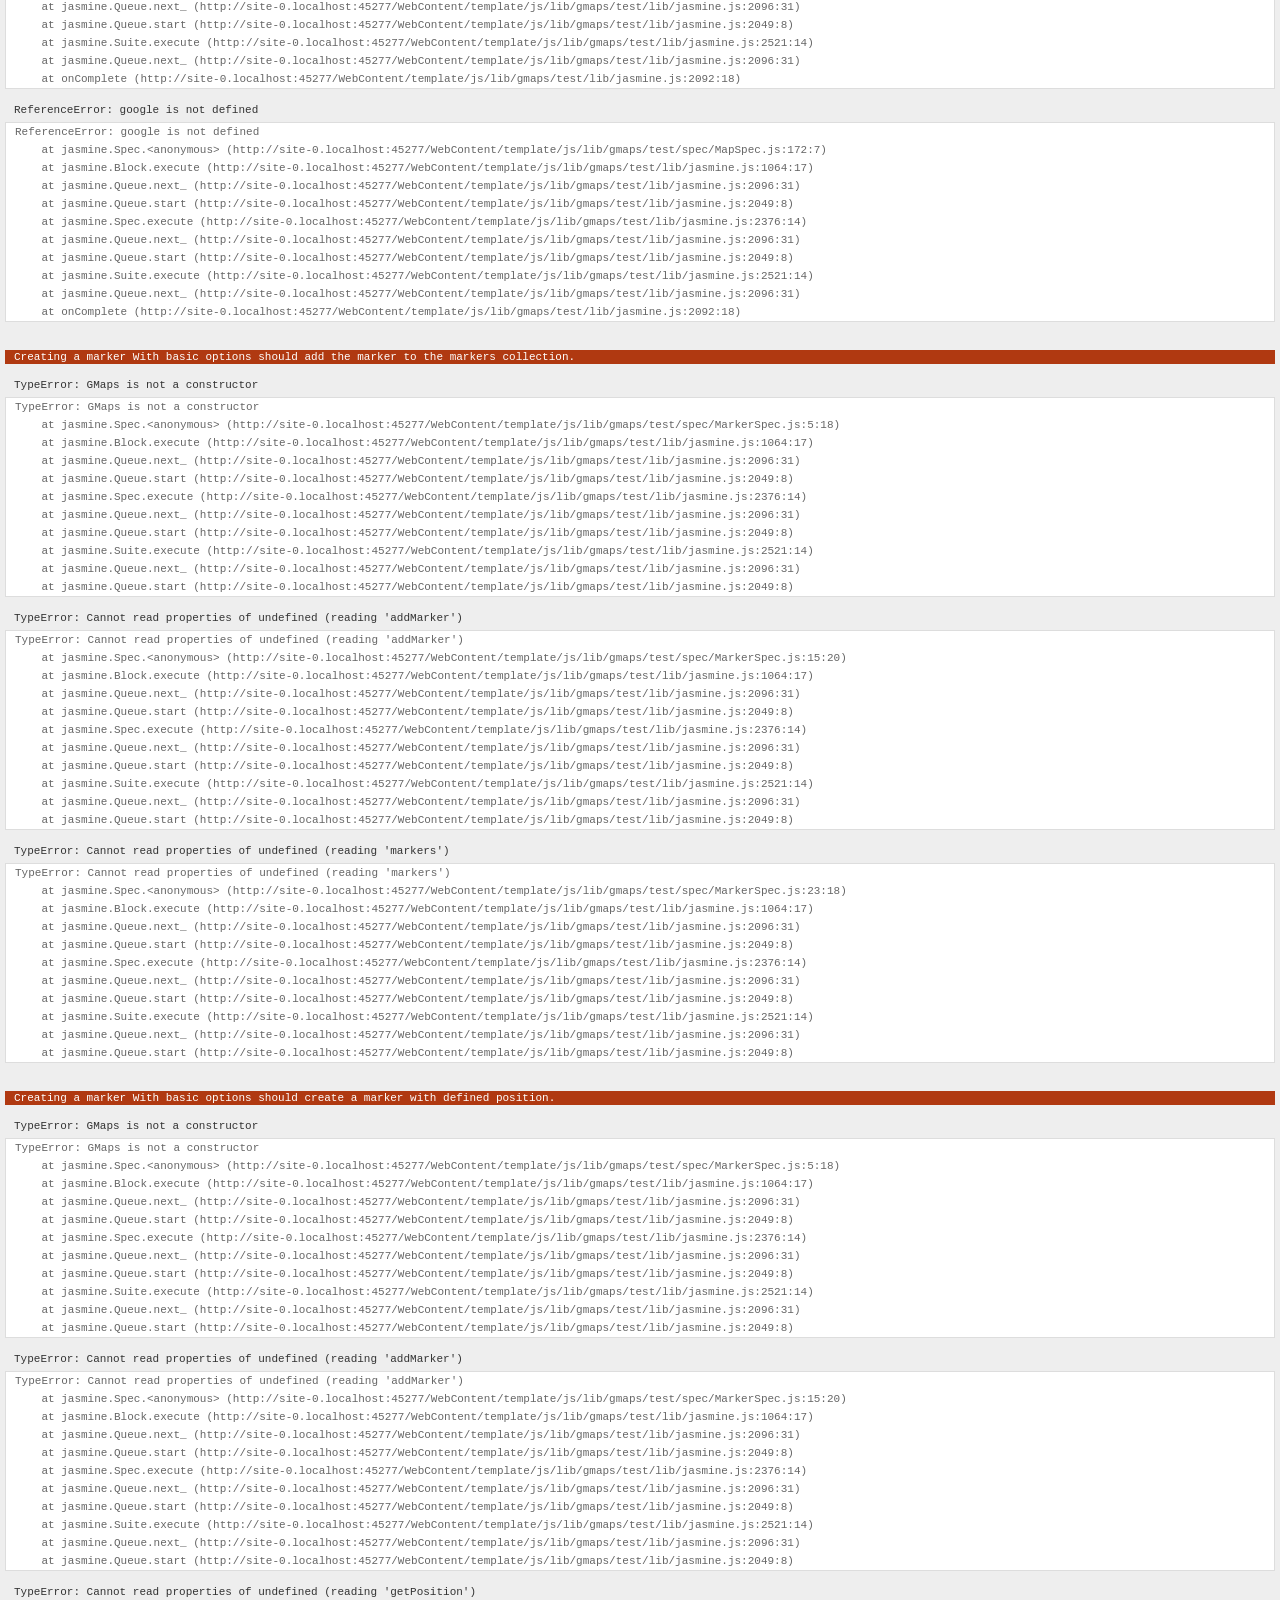
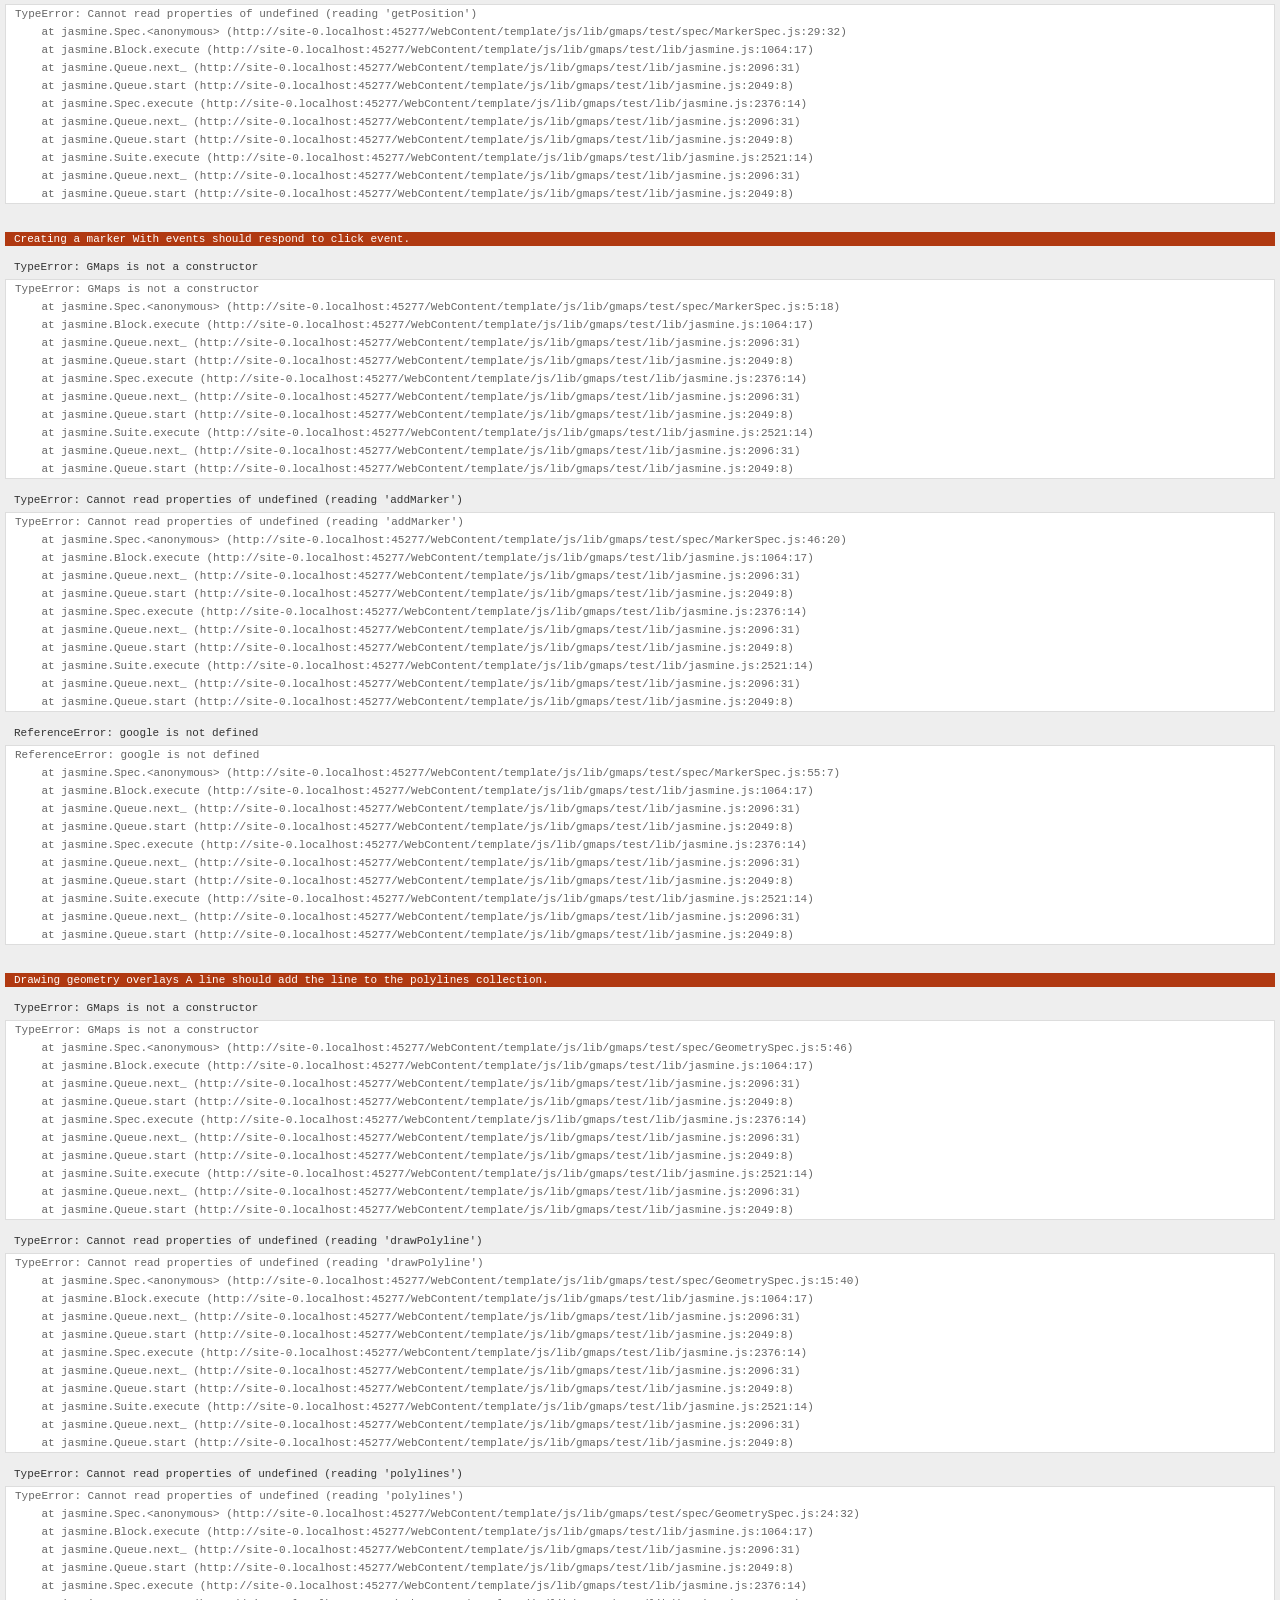
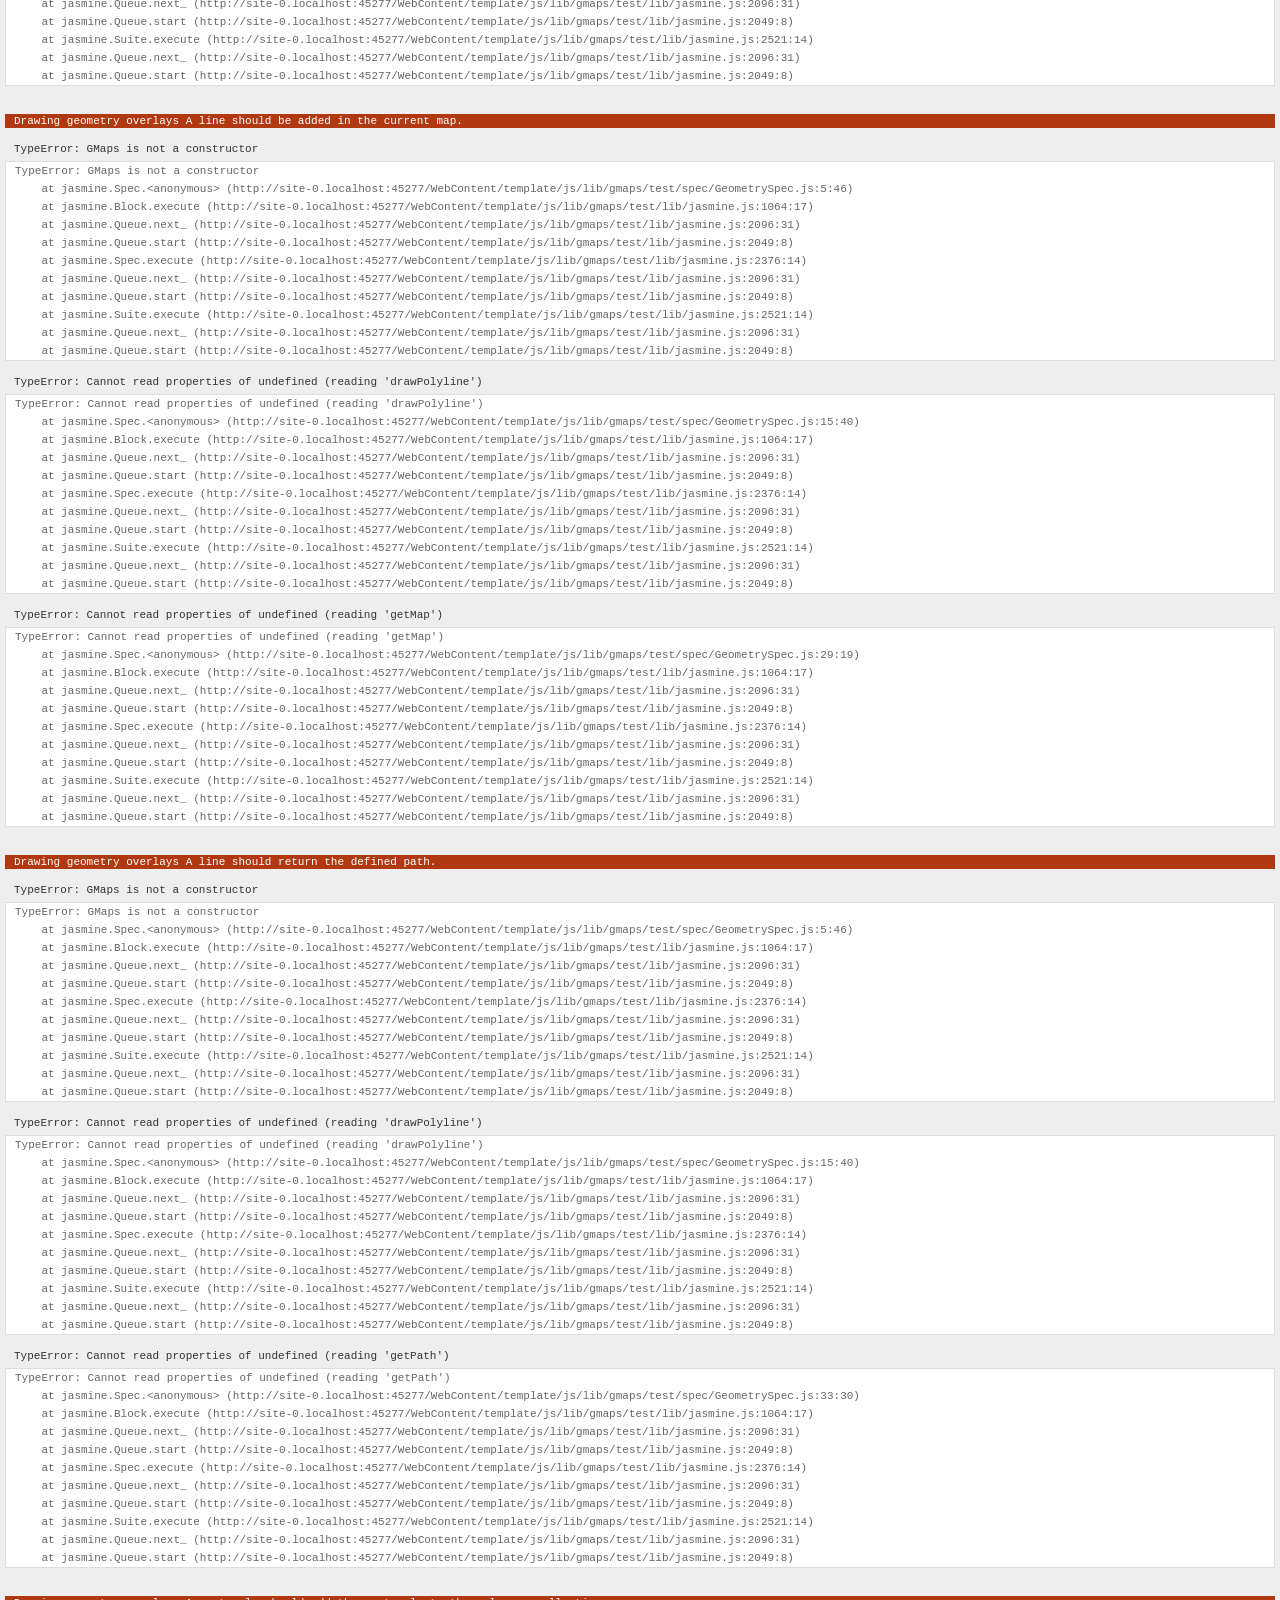
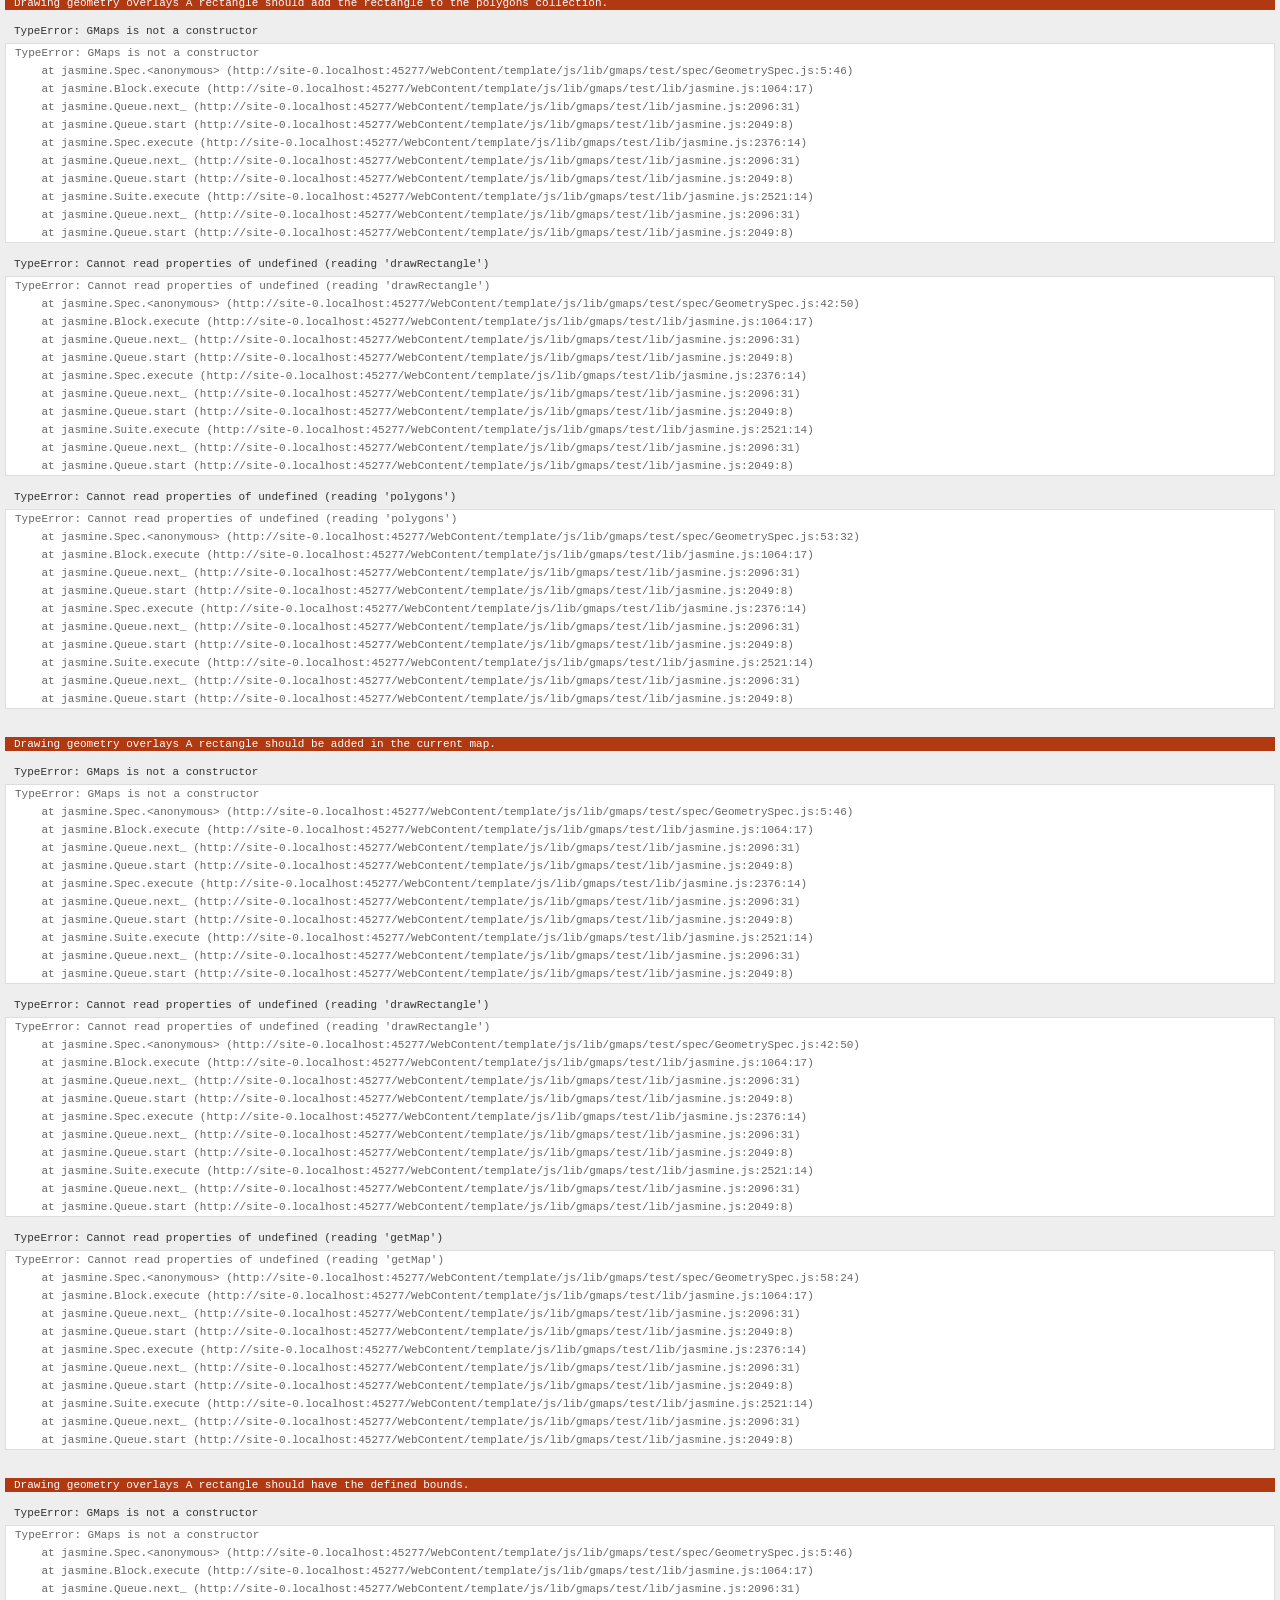
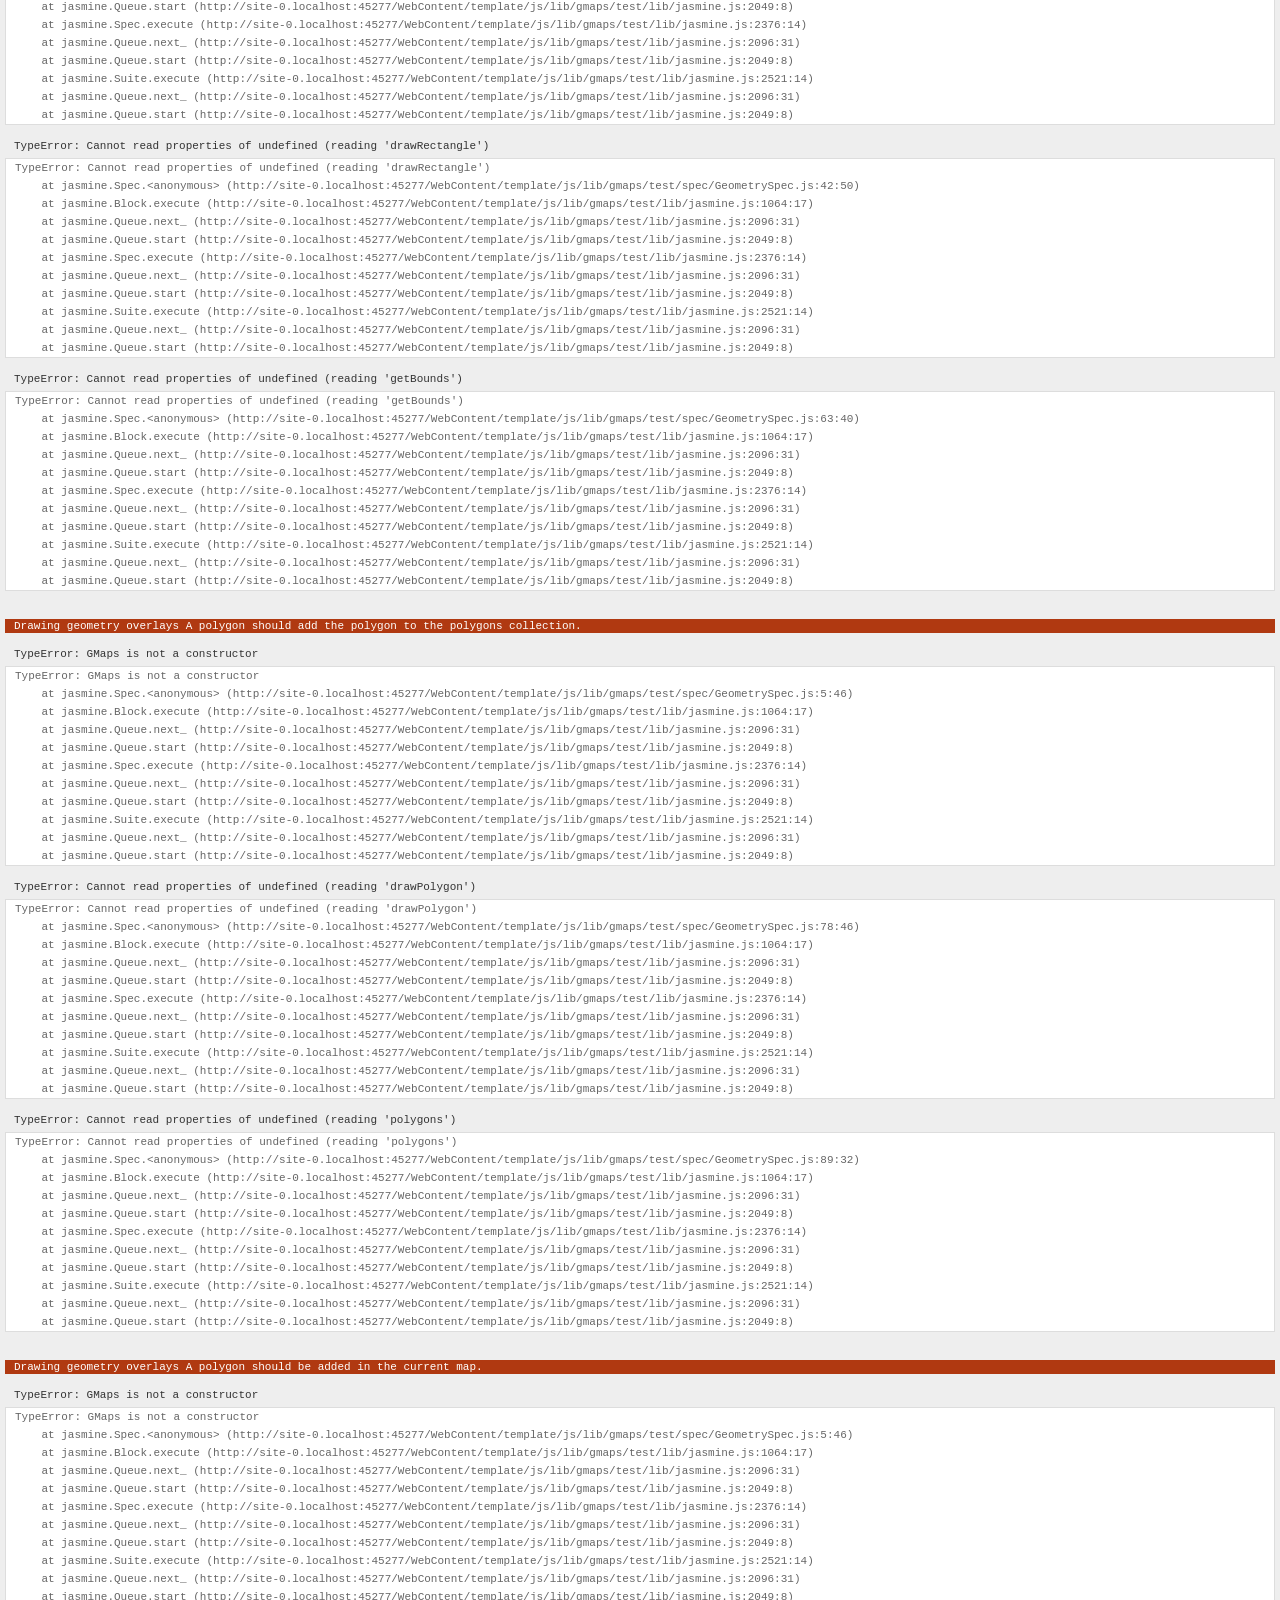
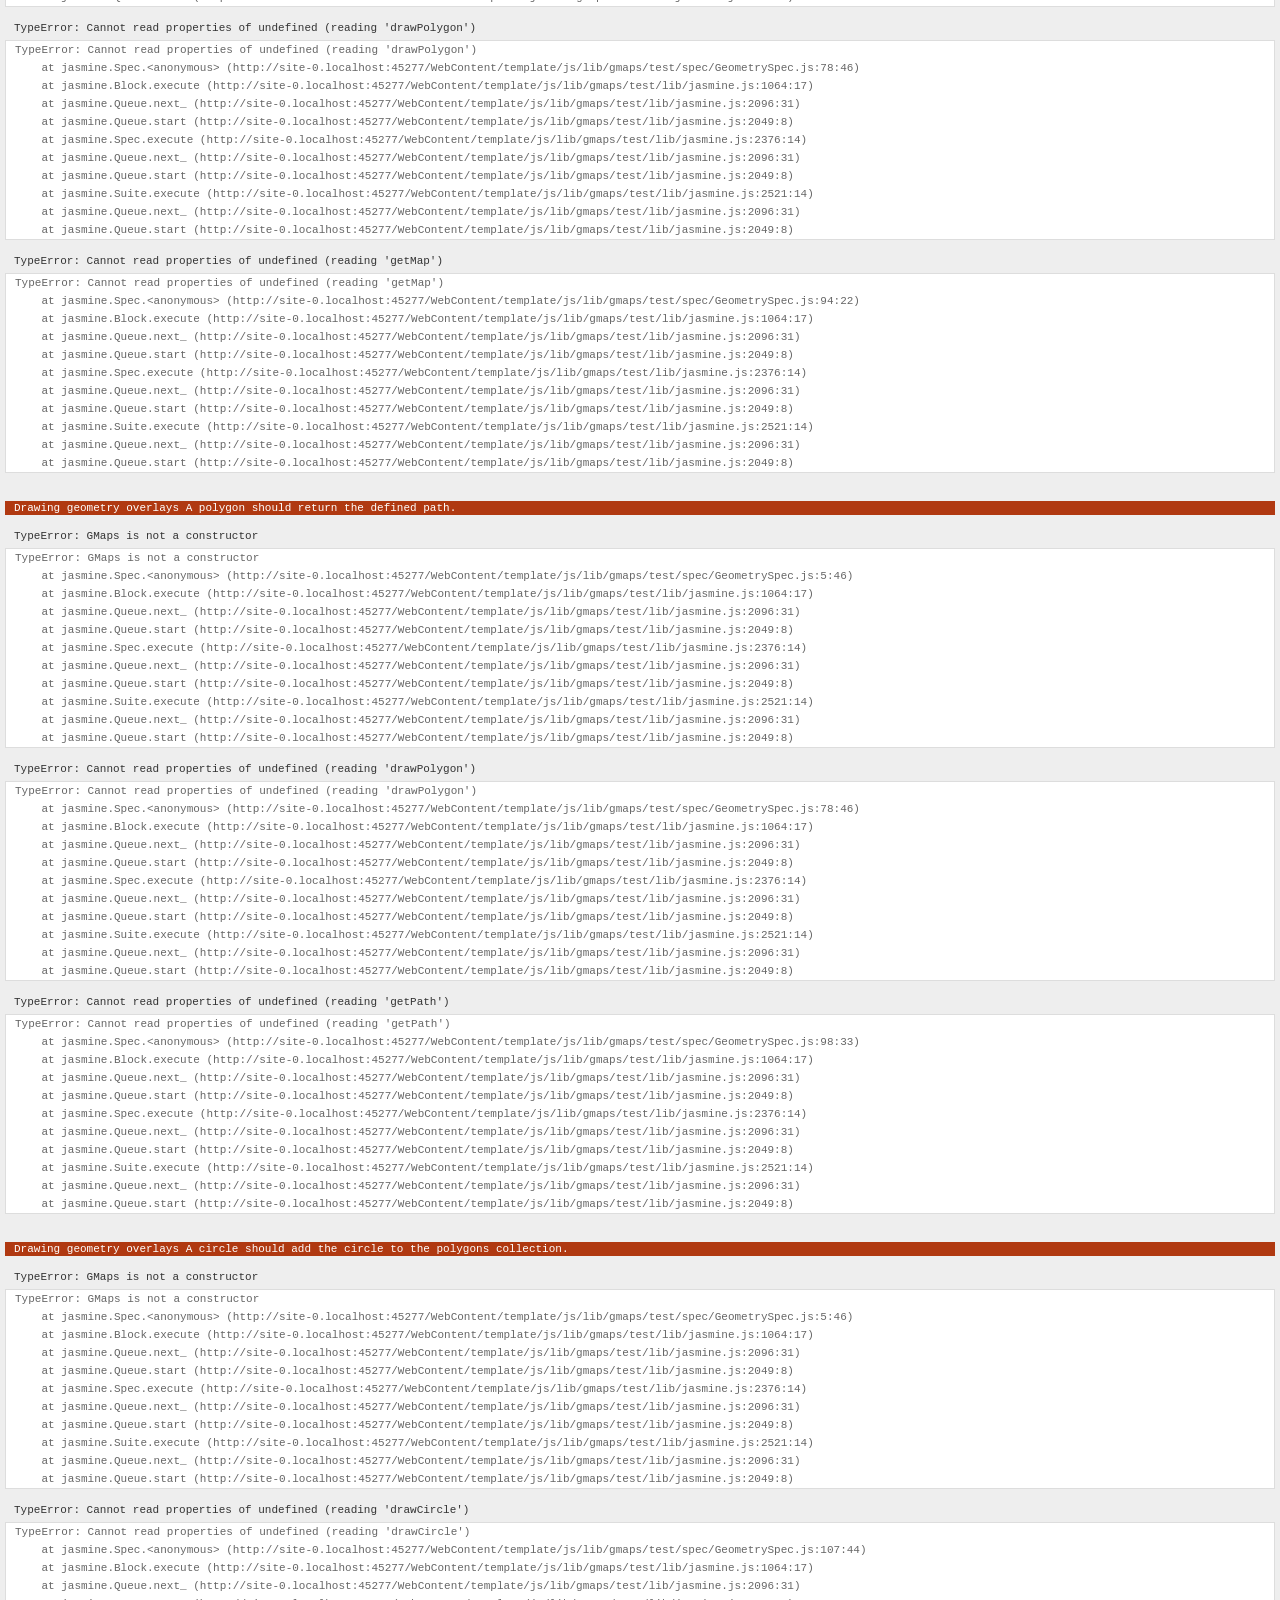
<file: WebContent/template/js/lib/gmaps/test/index.html>
<!DOCTYPE html>
<html>
<head>
  <title>gmaps.js test</title>
  <link rel="stylesheet" type="text/css" href="lib/jasmine.css" />
  <link rel="stylesheet" href="style.css" />
  <script type="text/javascript" src="lib/jasmine.js"></script>
  <script type="text/javascript" src="lib/jasmine-html.js"></script>

  <script type="text/javascript" src="http://maps.google.com/maps/api/js?sensor=true"></script>
  <script type="text/javascript" src="../gmaps.js"></script>

  <script type="text/javascript" src="spec/MapSpec.js"></script>
  <script type="text/javascript" src="spec/MarkerSpec.js"></script>
  <script type="text/javascript" src="spec/GeometrySpec.js"></script>
  <script type="text/javascript" src="spec/LayerSpec.js"></script>
  <script type="text/javascript" src="spec/OverlaySpec.js"></script>
  <script type="text/javascript" src="spec/RouteSpec.js"></script>
  <script type="text/javascript" src="spec/StyleSpec.js"></script>
  <script type="text/javascript" src="spec/StreetViewSpec.js"></script>
  <script type="text/javascript" src="spec/EventSpec.js"></script>

  <script type="text/javascript">
    (function() {
      var jasmineEnv = jasmine.getEnv();
      jasmineEnv.updateInterval = 1000;

      var htmlReporter = new jasmine.HtmlReporter();

      jasmineEnv.addReporter(htmlReporter);

      jasmineEnv.specFilter = function(spec) {
        return htmlReporter.specFilter(spec);
      };

      var currentWindowOnload = window.onload;

      window.onload = function() {
        if (currentWindowOnload) {
          currentWindowOnload();
        }

        execJasmine();
      };

      function execJasmine() {
        jasmineEnv.execute();
      }

    })();
  </script>
</head>
<body>
  <h3>Basic map</h3>
  <div class="map" id="basic-map"></div>
  <h3>Advanced map</h3>
  <div class="map" id="advanced-map"></div>
  <h3>Map with events</h3>
  <div class="map" id="map-with-events"></div>
  <h3>Map with markers</h3>
  <div class="map" id="map-with-markers"></div>
  <h3>Map with custom controls</h3>
  <div class="map" id="map-with-custom-controls"></div>
  <h3>Map with polygons</h3>
  <div class="map" id="map-with-polygons"></div>
  <h3>Map with layers</h3>
  <div class="map" id="map-with-layers"></div>
  <h3>Map with overlays</h3>
  <div class="map" id="map-with-overlays"></div>
  <h3>Map with routes</h3>
  <div class="map" id="map-with-routes"></div>
  <h3>Map with styles</h3>
  <div class="map" id="map-with-styles"></div>
  <h3>Street View Panorama</h3>
  <div class="panorama" id="streetview-standalone-panorama"></div>
  <h3>Map with Street View</h3>
  <div class="with-columns">
    <div class="map" id="map-with-streetview"></div>
    <div class="panorama" id="streetview-panorama"></div>
  </div>
  <h3>Street View Panorama with events</h3>
  <div class="panorama" id="streetview-with-events"></div>
  <h3>Events</h3>
  <div class="map" id="events"></div>
</body>
</html>
</file>
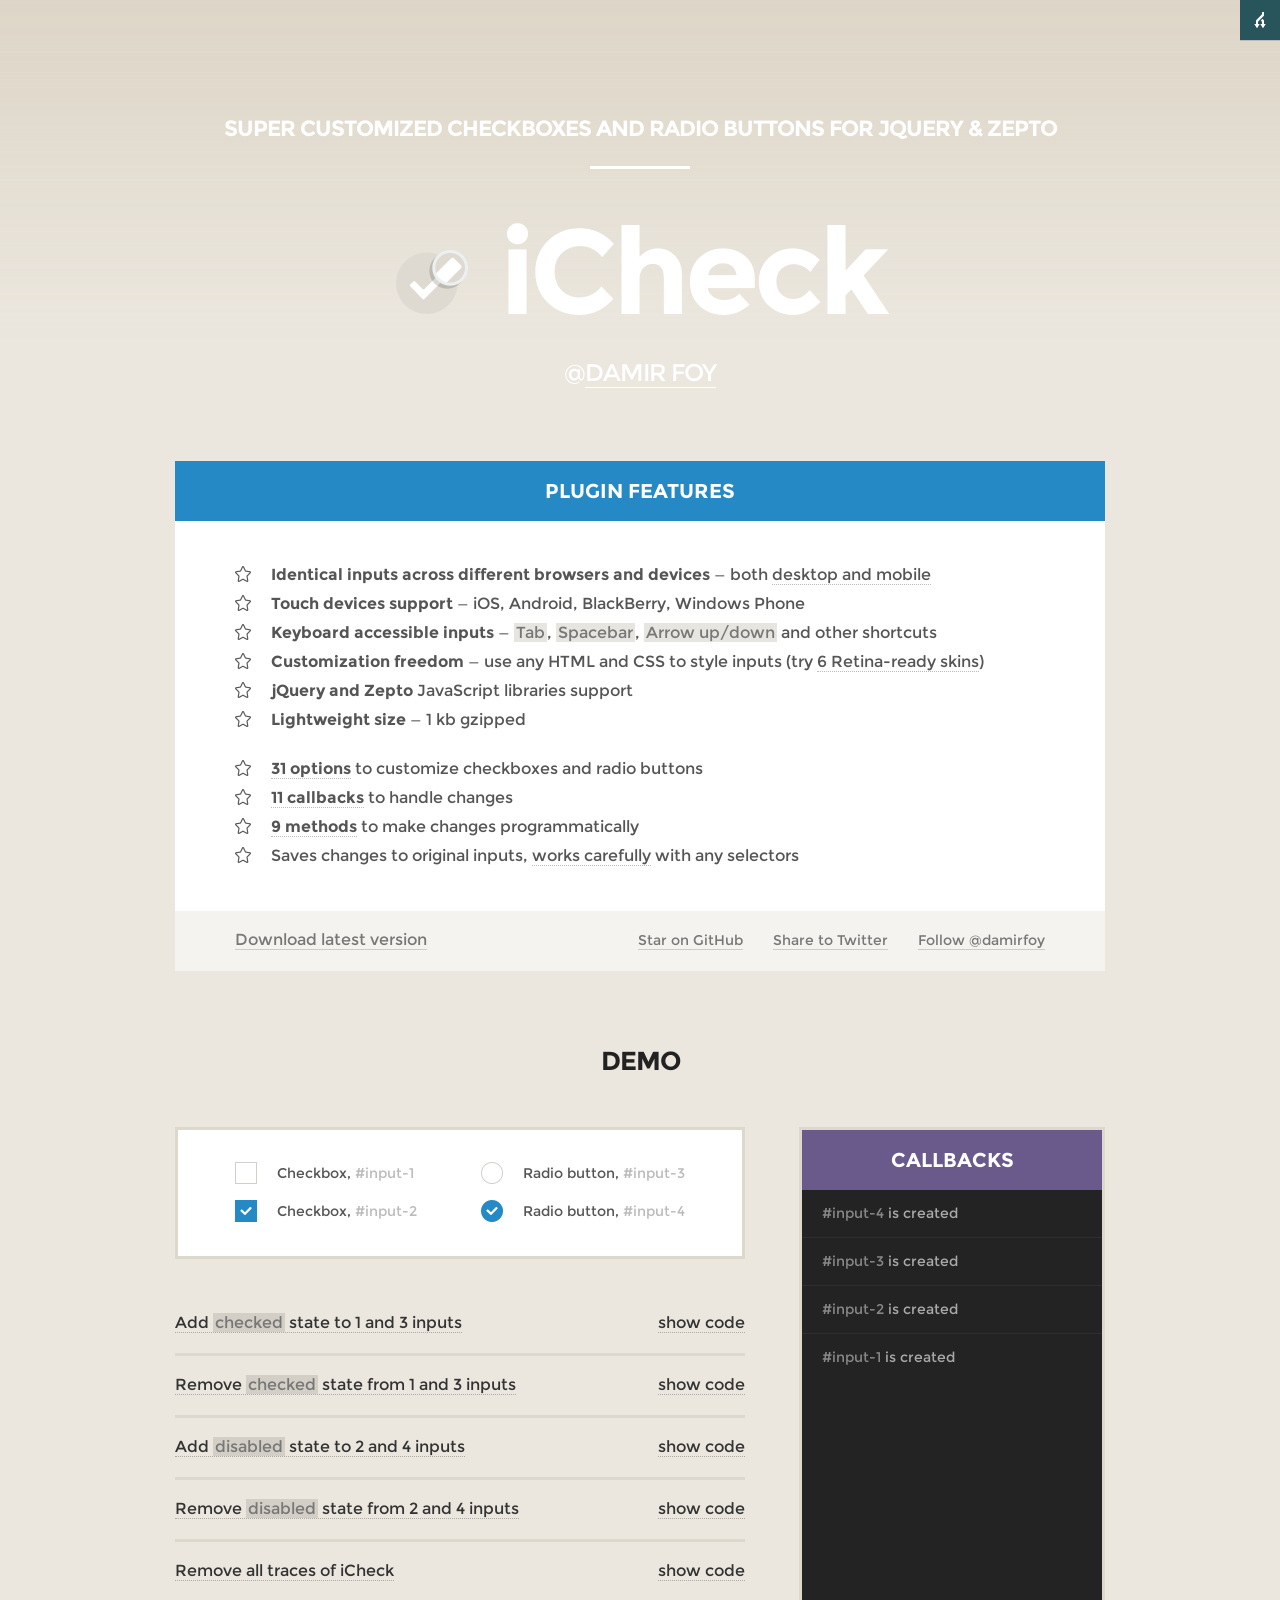
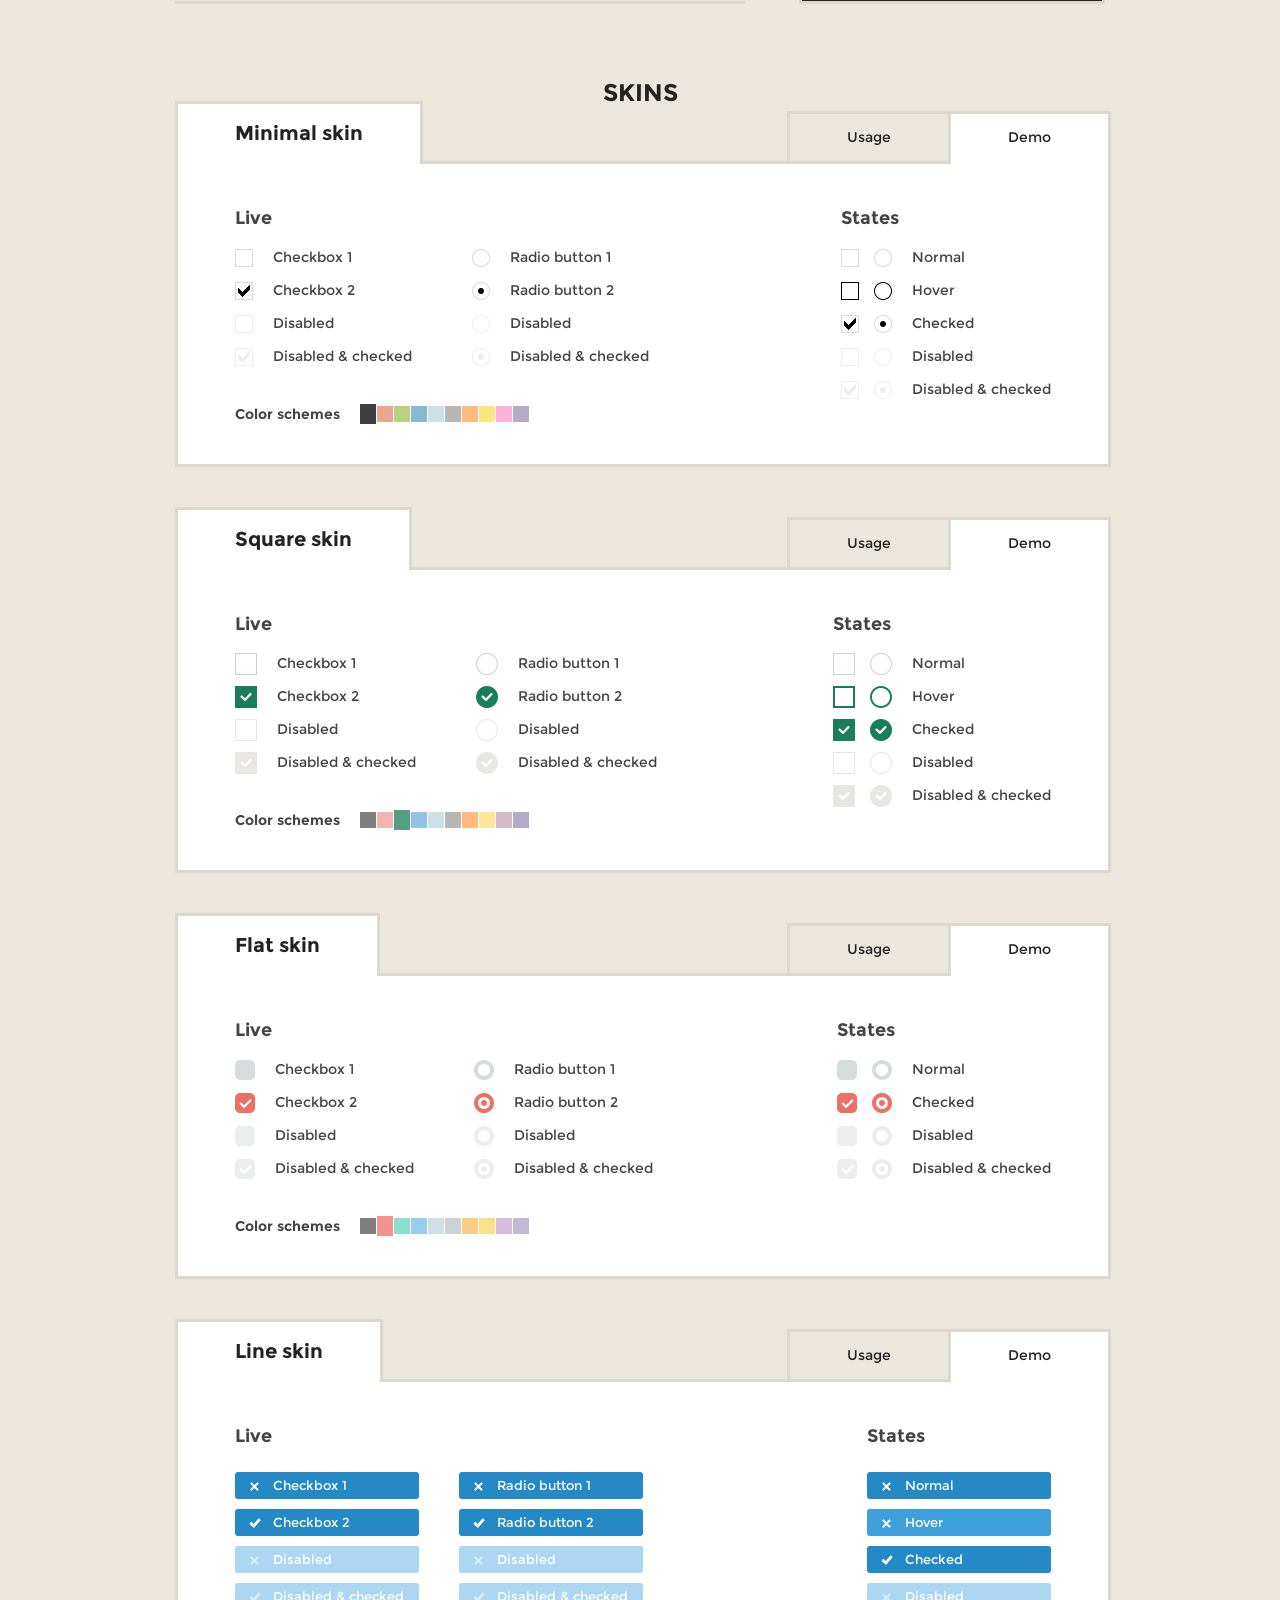
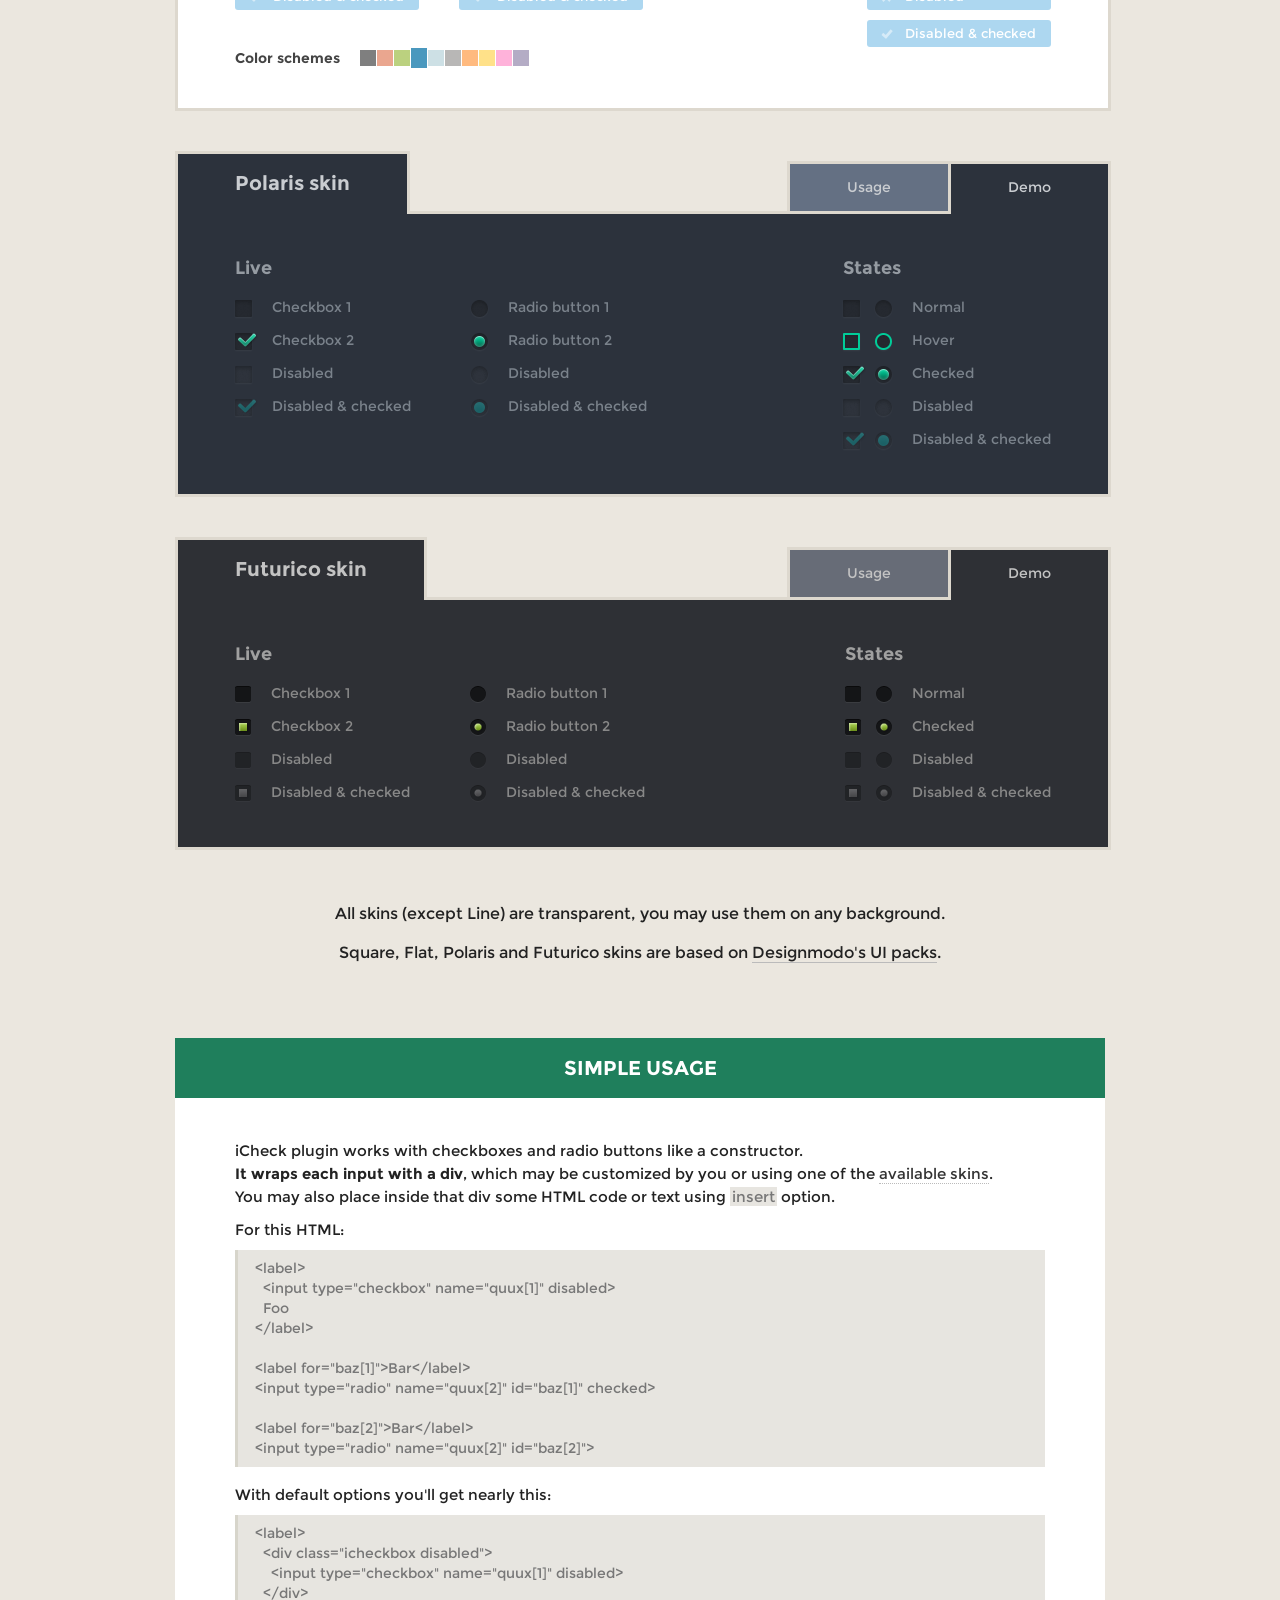
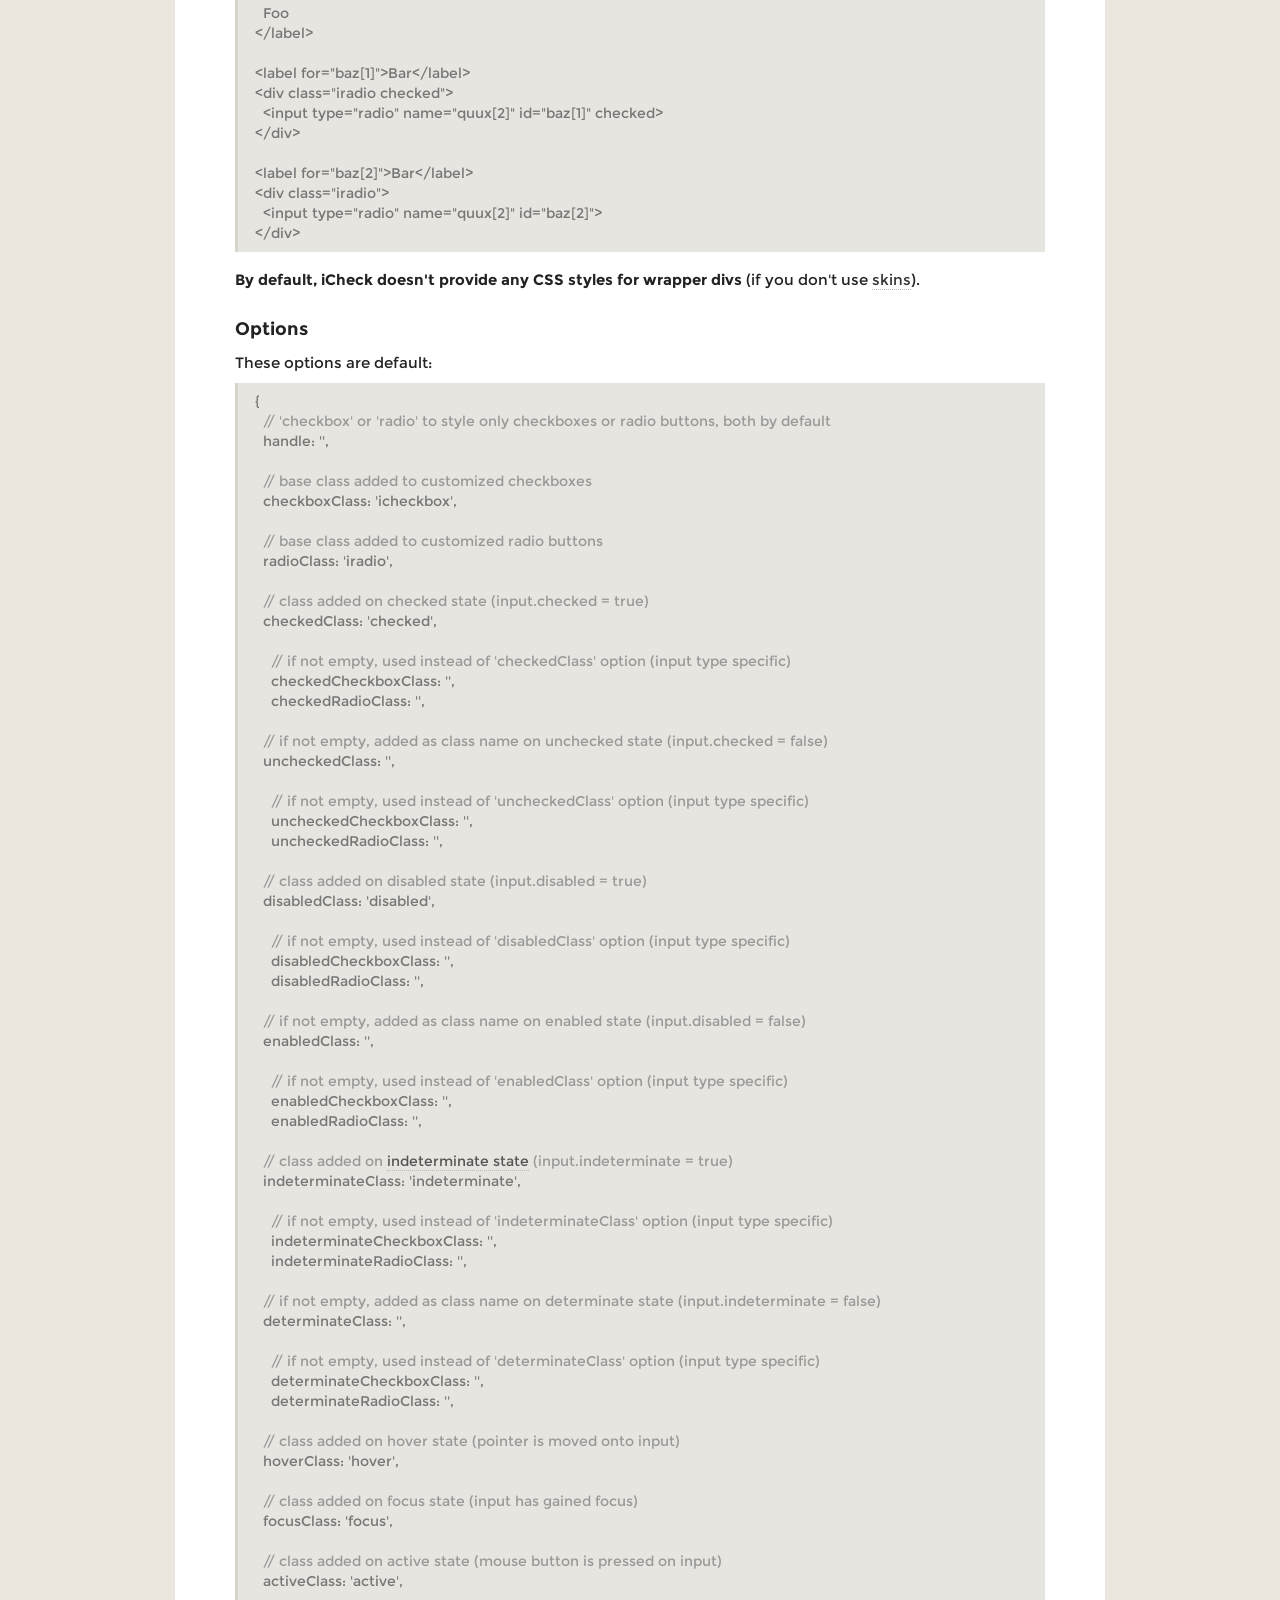
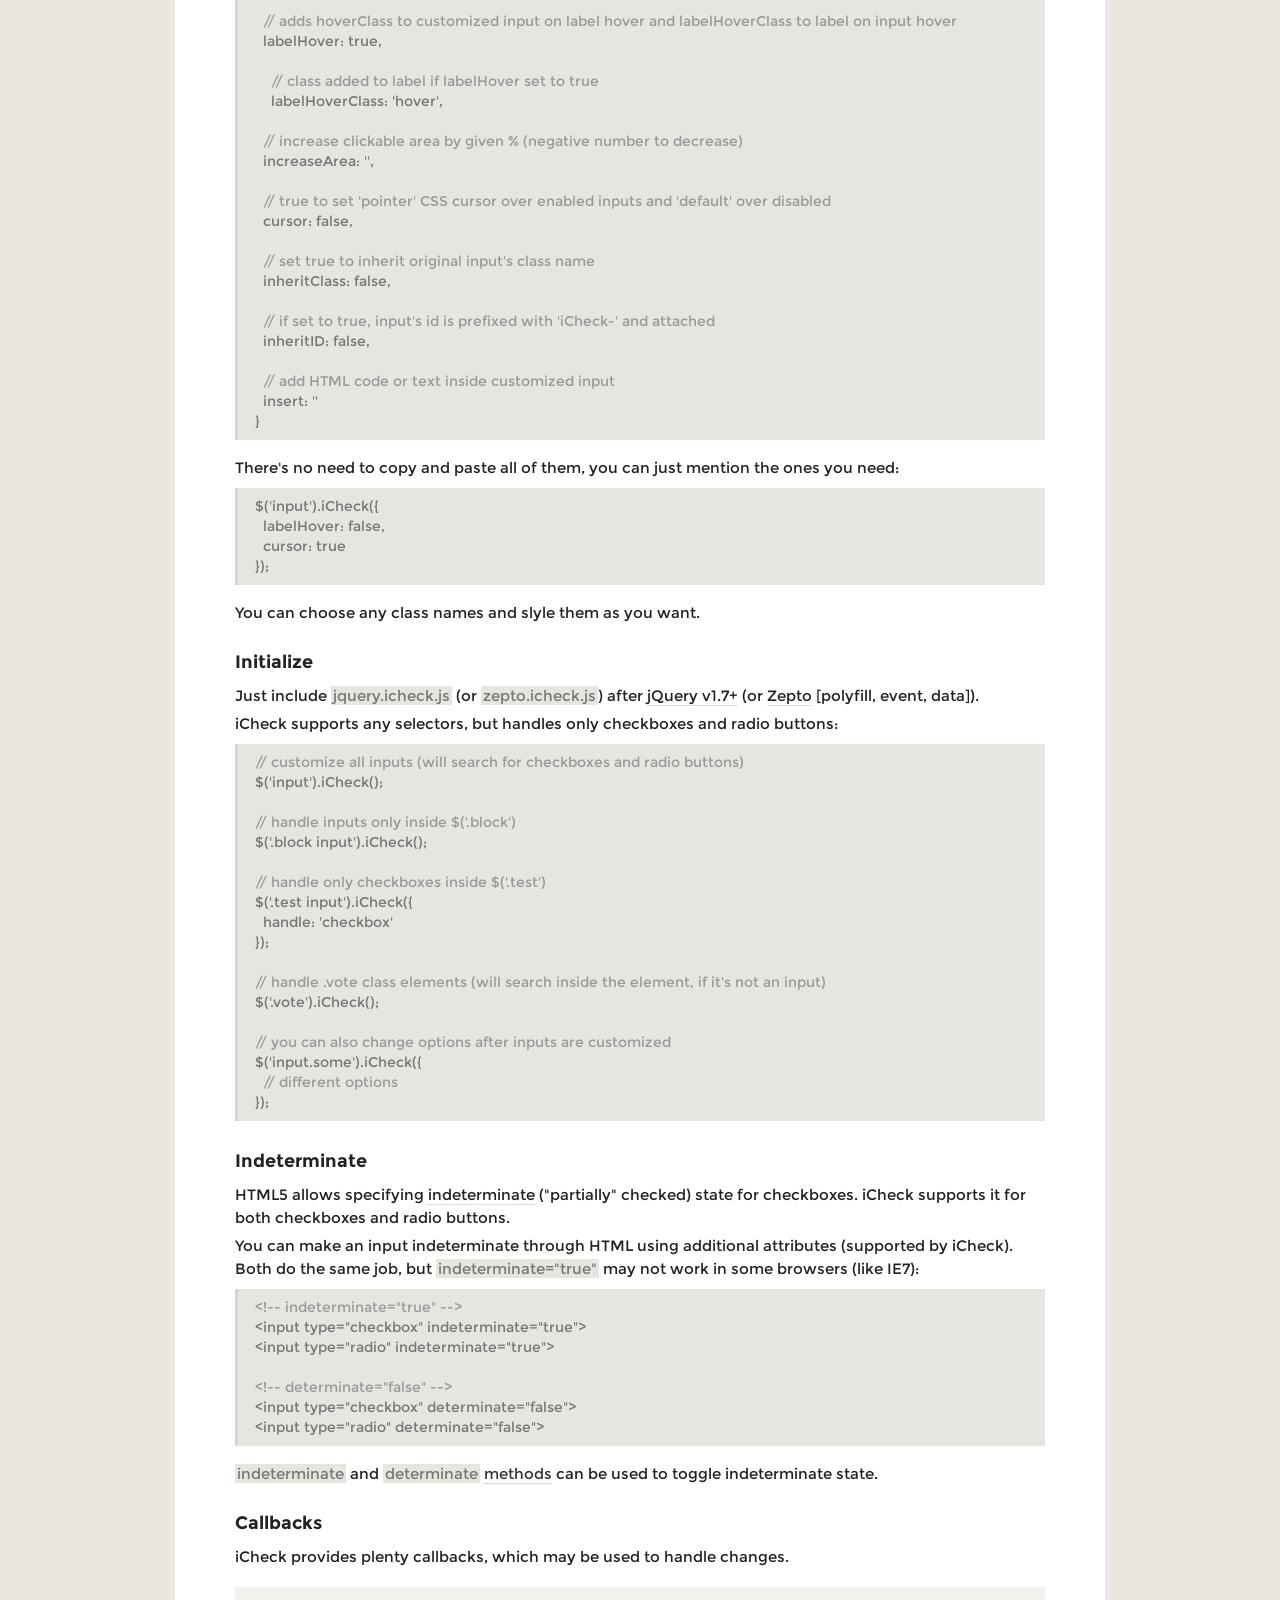
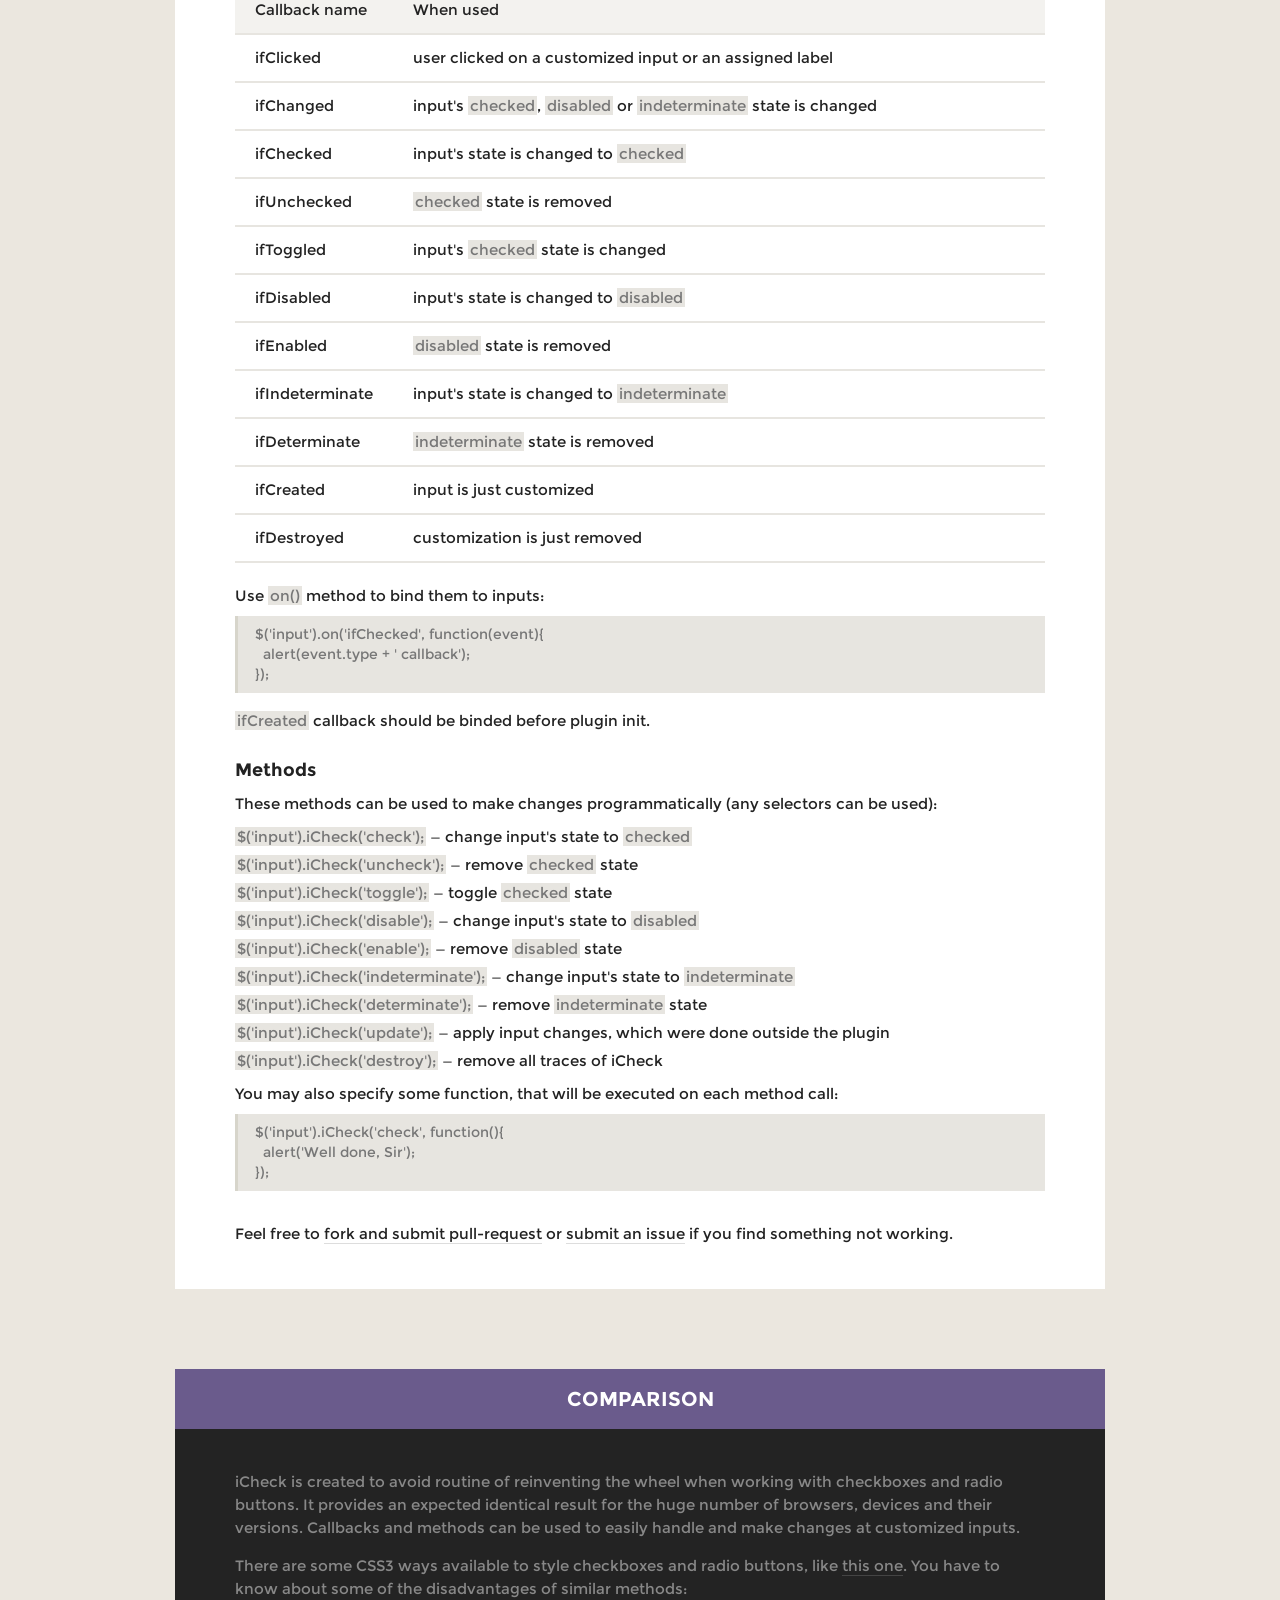
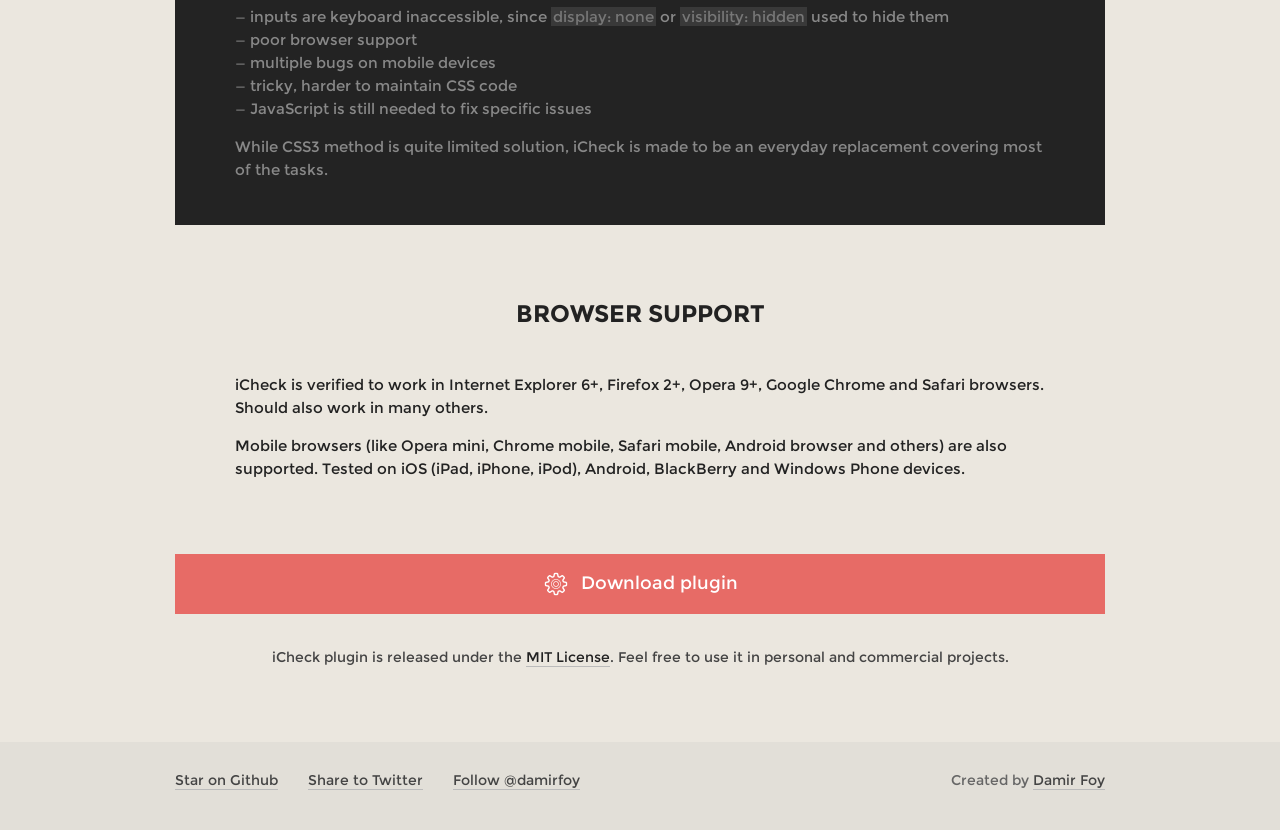
<file: WebContent/template/js/lib/iCheck/demo/index.html>
<!DOCTYPE html>
<html lang="en">
<head>
  <title>Customize checkboxes and radio buttons with iCheck (jQuery and Zepto) plugin</title>
  <meta charset="utf-8">
  <meta content="width=device-width" name="viewport">
  <link href="./css/custom.css?v=0.9.1" rel="stylesheet">
  <link href="../skins/all.css?v=0.9.1" rel="stylesheet">
  <script src="./js/jquery.js"></script>
  <script src="../jquery.icheck.min.js?v=0.9.1"></script>
</head>
<body>
  <div class="layout clear">
    <div class="header">
      <h1>super customized checkboxes and radio buttons for jQuery &amp; Zepto</h1>
      <h3>iCheck</h3>
      <strong>@<a href="http://twitter.com/damirfoy/">Damir Foy</a></strong>
    </div>
    <div class="features">
      <div class="arrows">
        <div class="bottom" data-to="demo"></div>
      </div>
      <h2>Plugin features</h2>
      <ul>
        <li>
          <strong>Identical inputs across different browsers and devices</strong> &mdash; both <span class="self" data-to="download">desktop and mobile</span>
        </li>
        <li>
          <strong>Touch devices support</strong> &mdash; iOS, Android, BlackBerry, Windows Phone
        </li>
        <li>
          <strong>Keyboard accessible inputs</strong> &mdash; <span class="mark">Tab</span>, <span class="mark">Spacebar</span>, <span class="mark">Arrow up/down</span> and other shortcuts
        </li>
        <li>
          <strong>Customization freedom</strong> &mdash; use any HTML and CSS to style inputs (try <span class="self" data-to="skins">6 Retina-ready skins</span>)
        </li>
        <li>
          <strong>jQuery and Zepto</strong> JavaScript libraries support
        </li>
        <li>
          <strong>Lightweight size</strong> &mdash; 1 kb gzipped
        </li>
        <li class="offset">
          <strong class="self" data-to="options">31 options</strong> to customize checkboxes and radio buttons
        </li>
        <li>
          <strong class="self" data-to="callbacks">11 callbacks</strong> to handle changes
        </li>
        <li>
          <strong class="self" data-to="methods">9 methods</strong> to make changes programmatically
        </li>
        <li>
          Saves changes to original inputs, <span class="self" data-to="init">works carefully</span> with any selectors
        </li>
      </ul>
    </div>
    <div class="social clear">
      <ul class="left">
        <li>
          <a href="http://github.com/damirfoy/iCheck/">Download latest version</a>
        </li>
      </ul>
      <ul class="right local">
        <li>
          <a href="http://twitter.com/damirfoy/">Follow @damirfoy</a>
        </li>
        <li>
          <a href="https://twitter.com/intent/tweet?text=Super customized checkboxes and radio buttons&amp;url=http://damirfoy.com/iCheck/&amp;via=damirfoy&amp;hashtags=jQuery,Zepto">Share to Twitter</a>
        </li>
        <li>
          <a href="https://github.com/damirfoy/iCheck">Star on GitHub</a>
        </li>
      </ul>
    </div>
    <div class="demo-holder">
      <h2 class="demo-title">Demo</h2>
      <div class="demo">
        <div class="arrows">
          <div class="top" data-to="features"></div>
          <div class="bottom" data-to="skins"></div>
        </div>
        <div class="demo-list clear">
          <ul>
            <li>
              <input tabindex="1" type="checkbox" id="input-1">
              <label for="input-1">Checkbox, <span>#input-1</span></label>
            </li>
            <li>
              <input tabindex="2" type="checkbox" id="input-2" checked>
              <label for="input-2">Checkbox, <span>#input-2</span></label>
            </li>
          </ul>
          <ul>
            <li>
              <input tabindex="3" type="radio" id="input-3" name="demo-radio">
              <label for="input-3">Radio button, <span>#input-3</span></label>
            </li>
            <li>
              <input tabindex="4" type="radio" id="input-4" name="demo-radio" checked>
              <label for="input-4">Radio button, <span>#input-4</span></label>
            </li>
          </ul>
          <script>
          $(document).ready(function(){
            var callbacks_list = $('.demo-callbacks ul');
            $('.demo-list input').on('ifCreated ifClicked ifChanged ifChecked ifUnchecked ifDisabled ifEnabled ifDestroyed', function(event){
              callbacks_list.prepend('<li><span>#' + this.id + '</span> is ' + event.type.replace('if', '').toLowerCase() + '</li>');
            }).iCheck({
              checkboxClass: 'icheckbox_square-blue',
              radioClass: 'iradio_square-blue',
              increaseArea: '20%'
            });
          });
          </script>
        </div>
        <dl class="demo-methods">
          <dt>
            <span class="self do-check">Add <span class="mark">checked</span> state to 1 and 3 inputs</span>
            <span class="code">
              <span class="self">show code</span>
            </span>
          </dt>
          <dd>
<pre class="markup">
$('#input-1, #input-3').iCheck('check');
</pre>
          </dd>
          <dt>
            <span class="self do-uncheck">Remove <span class="mark">checked</span> state from 1 and 3 inputs</span>
            <span class="code">
              <span class="self">show code</span>
            </span>
          </dt>
          <dd>
<pre class="markup">
$('#input-1, #input-3').iCheck('uncheck');
</pre>
          </dd>
          <dt>
            <span class="self do-disable">Add <span class="mark">disabled</span> state to 2 and 4 inputs</span>
            <span class="code">
              <span class="self">show code</span>
            </span>
          </dt>
          <dd>
<pre class="markup">
$('#input-2, #input-4').iCheck('disable');
</pre>
          </dd>
          <dt>
            <span class="self do-enable">Remove <span class="mark">disabled</span> state from 2 and 4 inputs</span>
            <span class="code">
              <span class="self">show code</span>
            </span>
          </dt>
          <dd>
<pre class="markup">
$('#input-2, #input-4').iCheck('enable');
</pre>
          </dd>
          <dt>
            <span class="self do-destroy">Remove all traces of iCheck</span>
            <span class="code">
              <span class="self">show code</span>
            </span>
          </dt>
          <dd>
<pre class="markup">
$('input').iCheck('destroy');
</pre>
          </dd>
        </dl>
        <div class="demo-callbacks">
          <h2>Callbacks</h2>
          <ul></ul>
        </div>
      </div>
    </div>
    <div class="skins">
      <h2>Skins</h2>
      <div class="skin skin-minimal">
        <div class="arrows">
          <div class="top" data-to="demo"></div>
          <div class="bottom" data-to="skin-square"></div>
        </div>
        <h3>Minimal skin</h3>
        <dl class="clear">
          <dd class="selected">
            <div class="skin-section">
              <h4>Live</h4>
              <ul class="list">
                <li>
                  <input tabindex="5" type="checkbox" id="minimal-checkbox-1">
                  <label for="minimal-checkbox-1">Checkbox 1</label>
                </li>
                <li>
                  <input tabindex="6" type="checkbox" id="minimal-checkbox-2" checked>
                  <label for="minimal-checkbox-2">Checkbox 2</label>
                </li>
                <li>
                  <input type="checkbox" id="minimal-checkbox-disabled" disabled>
                  <label for="minimal-checkbox-disabled">Disabled</label>
                </li>
                <li>
                  <input type="checkbox" id="minimal-checkbox-disabled-checked" checked disabled>
                  <label for="minimal-checkbox-disabled-checked">Disabled &amp; checked</label>
                </li>
              </ul>
              <ul class="list">
                <li>
                  <input tabindex="7" type="radio" id="minimal-radio-1" name="minimal-radio">
                  <label for="minimal-radio-1">Radio button 1</label>
                </li>
                <li>
                  <input tabindex="8" type="radio" id="minimal-radio-2" name="minimal-radio" checked>
                  <label for="minimal-radio-2">Radio button 2</label>
                </li>
                <li>
                  <input type="radio" id="minimal-radio-disabled" disabled>
                  <label for="minimal-radio-disabled">Disabled</label>
                </li>
                <li>
                  <input type="radio" id="minimal-radio-disabled-checked" checked disabled>
                  <label for="minimal-radio-disabled-checked">Disabled &amp; checked</label>
                </li>
              </ul>
              <div class="colors clear">
                <strong>Color schemes</strong>
                <ul>
                  <li class="active" title="Black"></li>
                  <li class="red" title="Red"></li>
                  <li class="green" title="Green"></li>
                  <li class="blue" title="Blue"></li>
                  <li class="aero" title="Aero"></li>
                  <li class="grey" title="Grey"></li>
                  <li class="orange" title="Orange"></li>
                  <li class="yellow" title="Yellow"></li>
                  <li class="pink" title="Pink"></li>
                  <li class="purple" title="Purple"></li>
                </ul>
              </div>
            </div>
            <div class="skin-section skin-states">
              <h4>States</h4>
              <ul class="list">
                <li>
                  <div class="state icheckbox_minimal"></div>
                  <div class="state iradio_minimal"></div>
                  Normal
                </li>
                <li>
                  <div class="state icheckbox_minimal hover"></div>
                  <div class="state iradio_minimal hover"></div>
                  Hover
                </li>
                <li>
                  <div class="state icheckbox_minimal checked"></div>
                  <div class="state iradio_minimal checked"></div>
                  Checked
                </li>
                <li>
                  <div class="state icheckbox_minimal disabled"></div>
                  <div class="state iradio_minimal disabled"></div>
                  Disabled
                </li>
                <li>
                  <div class="state icheckbox_minimal checked disabled"></div>
                  <div class="state iradio_minimal checked disabled"></div>
                  Disabled &amp; checked
                </li>
              </ul>
            </div>
            <script>
            $(document).ready(function(){
              $('.skin-minimal input').iCheck({
                checkboxClass: 'icheckbox_minimal',
                radioClass: 'iradio_minimal',
                increaseArea: '20%'
              });
            });
            </script>
          </dd>
          <dt class="selected">Demo</dt>
          <dd>
            <div class="skin-pre">
              <p>
                For Zepto library, instead of <span class="mark">jquery.icheck.js</span> use <span class="mark">zepto.icheck.js</span>.
              </p>
              <p>
                If you need a minified version, use <span class="mark">jquery.icheck.min.js</span> or <span class="mark">zepto.icheck.min.js</span>.
              </p>
              <p>
                Make sure <a href="http://jquery.com" target="blank">jQuery v1.7+</a> (or <a href="http://github.com/madrobby/zepto#zepto-modules" target="blank">Zepto</a> [polyfill, event, data]) is loaded before the iCheck.
              </p>
            </div>
            <ol class="skin-usage">
              <li>
                Choose a color scheme, there are 10 different styles available:
                <div class="schemes clear">
                  <ul>
                    <li><strong>Black</strong> &mdash; minimal.css</li>
                    <li><strong>Red</strong> &mdash; red.css</li>
                    <li><strong>Green</strong> &mdash; green.css</li>
                    <li><strong>Blue</strong> &mdash; blue.css</li>
                    <li><strong>Aero</strong> &mdash; aero.css</li>
                  </ul>
                  <ul>
                    <li><strong>Grey</strong> &mdash; grey.css</li>
                    <li><strong>Orange</strong> &mdash; orange.css</li>
                    <li><strong>Yellow</strong> &mdash; yellow.css</li>
                    <li><strong>Pink</strong> &mdash; pink.css</li>
                    <li><strong>Purple</strong> &mdash; purple.css</li>
                  </ul>
                </div>
              </li>
              <li>
                Copy <span class="mark">/skins/minimal/</span> folder and <span class="mark">jquery.icheck.js</span>  file to your site.
              </li>
              <li>
                <p>Insert before <span class="mark">&lt;/head></span> in your HTML (replace <span class="mark">your-path</span> and <span class="mark">color-scheme</span>):</p>
<pre class="markup">
&lt;link href="your-path/minimal/color-scheme.css" rel="stylesheet">
&lt;script src="your-path/jquery.icheck.js">&lt;/script>
</pre>
                <p>Example for a <strong>Red</strong> color scheme:</p>
<pre class="markup">
&lt;link href="your-path/minimal/red.css" rel="stylesheet">
&lt;script src="your-path/jquery.icheck.js">&lt;/script>
</pre>
              </li>
              <li>
                <p>Add some checkboxes and radio buttons to your HTML:</p>
<pre class="markup">
&lt;input type="checkbox">
&lt;input type="checkbox" checked>
&lt;input type="radio" name="iCheck">
&lt;input type="radio" name="iCheck" checked>
</pre>
              </li>
              <li>
                <p>Add JavaScript to your HTML to launch iCheck plugin:</p>
<pre class="markup">
&lt;script>
$(document).ready(function(){
  $('input').iCheck({
    checkboxClass: 'icheckbox_minimal',
    radioClass: 'iradio_minimal',
    increaseArea: '20%' <span class="comment">// optional</span>
  });
});
&lt;/script>
</pre>
                <p>For different from black color schemes use this code (example for <strong>Red</strong>):</p>
<pre class="markup">
&lt;script>
$(document).ready(function(){
  $('input').iCheck({
    checkboxClass: 'icheckbox_minimal-red',
    radioClass: 'iradio_minimal-red',
    increaseArea: '20%' <span class="comment">// optional</span>
  });
});
&lt;/script>
</pre>
              </li>
              <li>Done.</li>
            </ol>
          </dd>
          <dt>Usage</dt>
        </dl>
      </div>
      <div class="skin skin-square">
        <div class="arrows">
          <div class="top" data-to="skin-minimal"></div>
          <div class="bottom" data-to="skin-flat"></div>
        </div>
        <h3>Square skin</h3>
        <dl class="clear">
          <dd class="selected">
            <div class="skin-section">
              <h4>Live</h4>
              <ul class="list">
                <li>
                  <input tabindex="9" type="checkbox" id="square-checkbox-1">
                  <label for="square-checkbox-1">Checkbox 1</label>
                </li>
                <li>
                  <input tabindex="10" type="checkbox" id="square-checkbox-2" checked>
                  <label for="square-checkbox-2">Checkbox 2</label>
                </li>
                <li>
                  <input type="checkbox" id="square-checkbox-disabled" disabled>
                  <label for="square-checkbox-disabled">Disabled</label>
                </li>
                <li>
                  <input type="checkbox" id="square-checkbox-disabled-checked" checked disabled>
                  <label for="square-checkbox-disabled-checked">Disabled &amp; checked</label>
                </li>
              </ul>
              <ul class="list">
                <li>
                  <input tabindex="11" type="radio" id="square-radio-1" name="square-radio">
                  <label for="square-radio-1">Radio button 1</label>
                </li>
                <li>
                  <input tabindex="12" type="radio" id="square-radio-2" name="square-radio" checked>
                  <label for="square-radio-2">Radio button 2</label>
                </li>
                <li>
                  <input type="radio" id="square-radio-disabled" disabled>
                  <label for="square-radio-disabled">Disabled</label>
                </li>
                <li>
                  <input type="radio" id="square-radio-disabled-checked" checked disabled>
                  <label for="square-radio-disabled-checked">Disabled &amp; checked</label>
                </li>
              </ul>
              <div class="colors clear">
                <strong>Color schemes</strong>
                <ul>
                  <li title="Black"></li>
                  <li class="red" title="Red"></li>
                  <li class="green active" title="Green"></li>
                  <li class="blue" title="Blue"></li>
                  <li class="aero" title="Aero"></li>
                  <li class="grey" title="Grey"></li>
                  <li class="orange" title="Orange"></li>
                  <li class="yellow" title="Yellow"></li>
                  <li class="pink" title="Pink"></li>
                  <li class="purple" title="Purple"></li>
                </ul>
              </div>
            </div>
            <div class="skin-section skin-states">
              <h4>States</h4>
              <ul class="list">
                <li>
                  <div class="state icheckbox_square-green"></div>
                  <div class="state iradio_square-green"></div>
                  Normal
                </li>
                <li>
                  <div class="state icheckbox_square-green hover"></div>
                  <div class="state iradio_square-green hover"></div>
                  Hover
                </li>
                <li>
                  <div class="state icheckbox_square-green checked"></div>
                  <div class="state iradio_square-green checked"></div>
                  Checked
                </li>
                <li>
                  <div class="state icheckbox_square-green disabled"></div>
                  <div class="state iradio_square-green disabled"></div>
                  Disabled
                </li>
                <li>
                  <div class="state icheckbox_square-green checked disabled"></div>
                  <div class="state iradio_square-green checked disabled"></div>
                  Disabled &amp; checked
                </li>
              </ul>
            </div>
            <script>
            $(document).ready(function(){
              $('.skin-square input').iCheck({
                checkboxClass: 'icheckbox_square-green',
                radioClass: 'iradio_square-green',
                increaseArea: '20%'
              });
            });
            </script>
          </dd>
          <dt class="selected">Demo</dt>
          <dd>
            <div class="skin-pre">
              <p>
                For Zepto library, instead of <span class="mark">jquery.icheck.js</span> use <span class="mark">zepto.icheck.js</span>.
              </p>
              <p>
                If you need a minified version, use <span class="mark">jquery.icheck.min.js</span> or <span class="mark">zepto.icheck.min.js</span>.
              </p>
              <p>
                Make sure <a href="http://jquery.com" target="blank">jQuery v1.7+</a> (or <a href="http://github.com/madrobby/zepto#zepto-modules" target="blank">Zepto</a> [polyfill, event, data]) is loaded before the iCheck.
              </p>
            </div>
            <ol class="skin-usage">
              <li>
                Choose a color scheme, there are 10 different styles available:
                <div class="schemes clear">
                  <ul>
                    <li><strong>Black</strong> &mdash; square.css</li>
                    <li><strong>Red</strong> &mdash; red.css</li>
                    <li><strong>Green</strong> &mdash; green.css</li>
                    <li><strong>Blue</strong> &mdash; blue.css</li>
                    <li><strong>Aero</strong> &mdash; aero.css</li>
                  </ul>
                  <ul>
                    <li><strong>Grey</strong> &mdash; grey.css</li>
                    <li><strong>Orange</strong> &mdash; orange.css</li>
                    <li><strong>Yellow</strong> &mdash; yellow.css</li>
                    <li><strong>Pink</strong> &mdash; pink.css</li>
                    <li><strong>Purple</strong> &mdash; purple.css</li>
                  </ul>
                </div>
              </li>
              <li>
                Copy <span class="mark">/skins/square/</span> folder and <span class="mark">jquery.icheck.js</span> file to your site.
              </li>
              <li>
                <p>Insert before <span class="mark">&lt;/head></span> in your HTML (replace <span class="mark">your-path</span> and <span class="mark">color-scheme</span>):</p>
<pre class="markup">
&lt;link href="your-path/square/color-scheme.css" rel="stylesheet">
&lt;script src="your-path/jquery.icheck.js">&lt;/script>
</pre>
                <p>Example for a <strong>Red</strong> color scheme:</p>
<pre class="markup">
&lt;link href="your-path/square/red.css" rel="stylesheet">
&lt;script src="your-path/jquery.icheck.js">&lt;/script>
</pre>
              </li>
              <li>
                <p>Add some checkboxes and radio buttons to your HTML:</p>
<pre class="markup">
&lt;input type="checkbox">
&lt;input type="checkbox" checked>
&lt;input type="radio" name="iCheck">
&lt;input type="radio" name="iCheck" checked>
</pre>
              </li>
              <li>
                <p>Add JavaScript to your HTML to launch iCheck plugin:</p>
<pre class="markup">
&lt;script>
$(document).ready(function(){
  $('input').iCheck({
    checkboxClass: 'icheckbox_square',
    radioClass: 'iradio_square',
    increaseArea: '20%' <span class="comment">// optional</span>
  });
});
&lt;/script>
</pre>
                <p>For different from black color schemes use this code (example for <strong>Red</strong>):</p>
<pre class="markup">
&lt;script>
$(document).ready(function(){
  $('input').iCheck({
    checkboxClass: 'icheckbox_square-red',
    radioClass: 'iradio_square-red',
    increaseArea: '20%' <span class="comment">// optional</span>
  });
});
&lt;/script>
</pre>
              </li>
              <li>Done.</li>
            </ol>
          </dd>
          <dt>Usage</dt>
        </dl>
      </div>
      <div class="skin skin-flat">
        <div class="arrows">
          <div class="top" data-to="skin-square"></div>
          <div class="bottom" data-to="skin-line"></div>
        </div>
        <h3>Flat skin</h3>
        <dl class="clear">
          <dd class="selected">
            <div class="skin-section">
              <h4>Live</h4>
              <ul class="list">
                <li>
                  <input tabindex="13" type="checkbox" id="flat-checkbox-1">
                  <label for="flat-checkbox-1">Checkbox 1</label>
                </li>
                <li>
                  <input tabindex="14" type="checkbox" id="flat-checkbox-2" checked>
                  <label for="flat-checkbox-2">Checkbox 2</label>
                </li>
                <li>
                  <input type="checkbox" id="flat-checkbox-disabled" disabled>
                  <label for="flat-checkbox-disabled">Disabled</label>
                </li>
                <li>
                  <input type="checkbox" id="flat-checkbox-disabled-checked" checked disabled>
                  <label for="flat-checkbox-disabled-checked">Disabled &amp; checked</label>
                </li>
              </ul>
              <ul class="list">
                <li>
                  <input tabindex="15" type="radio" id="flat-radio-1" name="flat-radio">
                  <label for="flat-radio-1">Radio button 1</label>
                </li>
                <li>
                  <input tabindex="16" type="radio" id="flat-radio-2" name="flat-radio" checked>
                  <label for="flat-radio-2">Radio button 2</label>
                </li>
                <li>
                  <input type="radio" id="flat-radio-disabled" disabled>
                  <label for="flat-radio-disabled">Disabled</label>
                </li>
                <li>
                  <input type="radio" id="flat-radio-disabled-checked" checked disabled>
                  <label for="flat-radio-disabled-checked">Disabled &amp; checked</label>
                </li>
              </ul>
              <div class="colors clear">
                <strong>Color schemes</strong>
                <ul>
                  <li title="Black"></li>
                  <li class="red active" title="Red"></li>
                  <li class="green" title="Green"></li>
                  <li class="blue" title="Blue"></li>
                  <li class="aero" title="Aero"></li>
                  <li class="grey" title="Grey"></li>
                  <li class="orange" title="Orange"></li>
                  <li class="yellow" title="Yellow"></li>
                  <li class="pink" title="Pink"></li>
                  <li class="purple" title="Purple"></li>
                </ul>
              </div>
            </div>
            <div class="skin-section skin-states">
              <h4>States</h4>
              <ul class="list">
                <li>
                  <div class="state icheckbox_flat-red"></div>
                  <div class="state iradio_flat-red"></div>
                  Normal
                </li>
                <li>
                  <div class="state icheckbox_flat-red checked"></div>
                  <div class="state iradio_flat-red checked"></div>
                  Checked
                </li>
                <li>
                  <div class="state icheckbox_flat-red disabled"></div>
                  <div class="state iradio_flat-red disabled"></div>
                  Disabled
                </li>
                <li>
                  <div class="state icheckbox_flat-red checked disabled"></div>
                  <div class="state iradio_flat-red checked disabled"></div>
                  Disabled &amp; checked
                </li>
              </ul>
            </div>
            <script>
            $(document).ready(function(){
              $('.skin-flat input').iCheck({
                checkboxClass: 'icheckbox_flat-red',
                radioClass: 'iradio_flat-red'
              });
            });
            </script>
          </dd>
          <dt class="selected">Demo</dt>
          <dd>
            <div class="skin-pre">
              <p>
                For Zepto library, instead of <span class="mark">jquery.icheck.js</span> use <span class="mark">zepto.icheck.js</span>.
              </p>
              <p>
                If you need a minified version, use <span class="mark">jquery.icheck.min.js</span> or <span class="mark">zepto.icheck.min.js</span>.
              </p>
              <p>
                Make sure <a href="http://jquery.com" target="blank">jQuery v1.7+</a> (or <a href="http://github.com/madrobby/zepto#zepto-modules" target="blank">Zepto</a> [polyfill, event, data]) is loaded before the iCheck.
              </p>
            </div>
            <ol class="skin-usage">
              <li>
                Choose a color scheme, there are 10 different styles available:
                <div class="schemes clear">
                  <ul>
                    <li><strong>Black</strong> &mdash; square.css</li>
                    <li><strong>Red</strong> &mdash; red.css</li>
                    <li><strong>Green</strong> &mdash; green.css</li>
                    <li><strong>Blue</strong> &mdash; blue.css</li>
                    <li><strong>Aero</strong> &mdash; aero.css</li>
                  </ul>
                  <ul>
                    <li><strong>Grey</strong> &mdash; grey.css</li>
                    <li><strong>Orange</strong> &mdash; orange.css</li>
                    <li><strong>Yellow</strong> &mdash; yellow.css</li>
                    <li><strong>Pink</strong> &mdash; pink.css</li>
                    <li><strong>Purple</strong> &mdash; purple.css</li>
                  </ul>
                </div>
              </li>
              <li>
                Copy <span class="mark">/skins/flat/</span> folder and <span class="mark">jquery.icheck.js</span> file to your site.
              </li>
              <li>
                <p>Insert before <span class="mark">&lt;/head></span> in your HTML (replace <span class="mark">your-path</span> and <span class="mark">color-scheme</span>):</p>
<pre class="markup">
&lt;link href="your-path/flat/color-scheme.css" rel="stylesheet">
&lt;script src="your-path/jquery.icheck.js">&lt;/script>
</pre>
                <p>Example for a <strong>Red</strong> color scheme:</p>
<pre class="markup">
&lt;link href="your-path/flat/red.css" rel="stylesheet">
&lt;script src="your-path/jquery.icheck.js">&lt;/script>
</pre>
              </li>
              <li>
                <p>Add some checkboxes and radio buttons to your HTML:</p>
<pre class="markup">
&lt;input type="checkbox">
&lt;input type="checkbox" checked>
&lt;input type="radio" name="iCheck">
&lt;input type="radio" name="iCheck" checked>
</pre>
              </li>
              <li>
                <p>Add JavaScript to your HTML to launch iCheck plugin:</p>
<pre class="markup">
&lt;script>
$(document).ready(function(){
  $('input').iCheck({
    checkboxClass: 'icheckbox_flat',
    radioClass: 'iradio_flat'
  });
});
&lt;/script>
</pre>
                <p>For different from black color schemes use this code (example for <strong>Red</strong>):</p>
<pre class="markup">
&lt;script>
$(document).ready(function(){
  $('input').iCheck({
    checkboxClass: 'icheckbox_flat-red',
    radioClass: 'iradio_flat-red'
  });
});
&lt;/script>
</pre>
              </li>
              <li>Done.</li>
            </ol>
          </dd>
          <dt>Usage</dt>
        </dl>
      </div>
      <div class="skin skin-line">
        <div class="arrows">
          <div class="top" data-to="skin-flat"></div>
          <div class="bottom" data-to="skin-polaris"></div>
        </div>
        <h3>Line skin</h3>
        <dl class="clear">
          <dd class="selected">
            <div class="skin-section">
              <h4>Live</h4>
              <ul class="list">
                <li>
                  <input tabindex="17" type="checkbox" id="line-checkbox-1">
                  <label for="line-checkbox-1">Checkbox 1</label>
                </li>
                <li>
                  <input tabindex="18" type="checkbox" id="line-checkbox-2" checked>
                  <label for="line-checkbox-2">Checkbox 2</label>
                </li>
                <li>
                  <input type="checkbox" id="line-checkbox-disabled" disabled>
                  <label for="line-checkbox-disabled">Disabled</label>
                </li>
                <li>
                  <input type="checkbox" id="line-checkbox-disabled-checked" checked disabled>
                  <label for="line-checkbox-disabled-checked">Disabled &amp; checked</label>
                </li>
              </ul>
              <ul class="list">
                <li>
                  <input tabindex="19" type="radio" id="line-radio-1" name="line-radio">
                  <label for="line-radio-1">Radio button 1</label>
                </li>
                <li>
                  <input tabindex="20" type="radio" id="line-radio-2" name="line-radio" checked>
                  <label for="line-radio-2">Radio button 2</label>
                </li>
                <li>
                  <input type="radio" id="line-radio-disabled" disabled>
                  <label for="line-radio-disabled">Disabled</label>
                </li>
                <li>
                  <input type="radio" id="line-radio-disabled-checked" checked disabled>
                  <label for="line-radio-disabled-checked">Disabled &amp; checked</label>
                </li>
              </ul>
              <div class="colors clear">
                <strong>Color schemes</strong>
                <ul>
                  <li title="Black"></li>
                  <li class="red" title="Red"></li>
                  <li class="green" title="Green"></li>
                  <li class="blue active" title="Blue"></li>
                  <li class="aero" title="Aero"></li>
                  <li class="grey" title="Grey"></li>
                  <li class="orange" title="Orange"></li>
                  <li class="yellow" title="Yellow"></li>
                  <li class="pink" title="Pink"></li>
                  <li class="purple" title="Purple"></li>
                </ul>
              </div>
            </div>
            <div class="skin-section skin-states">
              <h4>States</h4>
              <ul class="list">
                <li>
                  <div class="state icheckbox_line-blue">
                    <div class="icheck_line-icon"></div>
                    Normal
                  </div>
                </li>
                <li>
                  <div class="state icheckbox_line-blue hover">
                    <div class="icheck_line-icon"></div>
                    Hover
                  </div>
                </li>
                <li>
                  <div class="state icheckbox_line-blue checked">
                    <div class="icheck_line-icon"></div>
                    Checked
                  </div>
                </li>
                <li>
                  <div class="state icheckbox_line-blue disabled">
                    <div class="icheck_line-icon"></div>
                    Disabled
                  </div>
                </li>
                <li>
                  <div class="state icheckbox_line-blue checked disabled">
                    <div class="icheck_line-icon"></div>
                    Disabled &amp; checked
                  </div>
                </li>
              </ul>
            </div>
            <script>
            $(document).ready(function(){
              $('.skin-line input').each(function(){
                var self = $(this),
                  label = self.next(),
                  label_text = label.text();

                label.remove();
                self.iCheck({
                  checkboxClass: 'icheckbox_line-blue',
                  radioClass: 'iradio_line-blue',
                  insert: '<div class="icheck_line-icon"></div>' + label_text
                });
              });
            });
            </script>
          </dd>
          <dt class="selected">Demo</dt>
          <dd>
            <div class="skin-pre">
              <p>
                For Zepto library, instead of <span class="mark">jquery.icheck.js</span> use <span class="mark">zepto.icheck.js</span>.
              </p>
              <p>
                If you need a minified version, use <span class="mark">jquery.icheck.min.js</span> or <span class="mark">zepto.icheck.min.js</span>.
              </p>
              <p>
                Make sure <a href="http://jquery.com" target="blank">jQuery v1.7+</a> (or <a href="http://github.com/madrobby/zepto#zepto-modules" target="blank">Zepto</a> [polyfill, event, data]) is loaded before the iCheck.
              </p>
            </div>
            <ol class="skin-usage">
              <li>
                Choose a color scheme, there are 10 different styles available:
                <div class="schemes clear">
                  <ul>
                    <li><strong>Black</strong> &mdash; line.css</li>
                    <li><strong>Red</strong> &mdash; red.css</li>
                    <li><strong>Green</strong> &mdash; green.css</li>
                    <li><strong>Blue</strong> &mdash; blue.css</li>
                    <li><strong>Aero</strong> &mdash; aero.css</li>
                  </ul>
                  <ul>
                    <li><strong>Grey</strong> &mdash; grey.css</li>
                    <li><strong>Orange</strong> &mdash; orange.css</li>
                    <li><strong>Yellow</strong> &mdash; yellow.css</li>
                    <li><strong>Pink</strong> &mdash; pink.css</li>
                    <li><strong>Purple</strong> &mdash; purple.css</li>
                  </ul>
                </div>
              </li>
              <li>
                Copy <span class="mark">/skins/line/</span> folder and <span class="mark">jquery.icheck.js</span> file to your site.
              </li>
              <li>
                <p>Insert before <span class="mark">&lt;/head></span> in your HTML (replace <span class="mark">your-path</span> and <span class="mark">color-scheme</span>):</p>
<pre class="markup">
&lt;link href="your-path/line/color-scheme.css" rel="stylesheet">
&lt;script src="your-path/jquery.icheck.js">&lt;/script>
</pre>
                  <p>Example for a <strong>Red</strong> color scheme:</p>
<pre class="markup">
&lt;link href="your-path/line/red.css" rel="stylesheet">
&lt;script src="your-path/jquery.icheck.js">&lt;/script>
</pre>
              </li>
              <li>
                <p>Add some checkboxes, radio buttons and labels to your HTML:</p>
<pre class="markup">
&lt;input type="checkbox">
&lt;label>Checkbox 1&lt;/label>

&lt;input type="checkbox" checked>
&lt;label>Checkbox 2&lt;/label>

&lt;input type="radio" name="iCheck">
&lt;label>Radio button 1&lt;/label>

&lt;input type="radio" name="iCheck" checked>
&lt;label>Radio button 2&lt;/label>
</pre>
              </li>
              <li>
                <p>Add JavaScript to your HTML to launch iCheck plugin:</p>
<pre class="markup">
&lt;script>
$(document).ready(function(){
  $('input').each(function(){
    var self = $(this),
      label = self.next(),
      label_text = label.text();

    label.remove();
    self.iCheck({
      checkboxClass: 'icheckbox_line',
      radioClass: 'iradio_line',
      insert: '&lt;div class="icheck_line-icon">&lt;/div>' + label_text
    });
  });
});
&lt;/script>
</pre>
                <p>For different from black color schemes use this code (example for <strong>Red</strong>):</p>
<pre class="markup">
&lt;script>
$(document).ready(function(){
  $('input').each(function(){
    var self = $(this),
      label = self.next(),
      label_text = label.text();

    label.remove();
    self.iCheck({
      checkboxClass: 'icheckbox_line-red',
      radioClass: 'iradio_line-red',
      insert: '&lt;div class="icheck_line-icon">&lt;/div>' + label_text
    });
  });
});
&lt;/script>
</pre>
              </li>
              <li>Done.</li>
            </ol>
          </dd>
          <dt>Usage</dt>
        </dl>
      </div>
      <div class="skin skin-polaris">
        <div class="arrows">
          <div class="top" data-to="skin-line"></div>
          <div class="bottom" data-to="skin-futurico"></div>
        </div>
        <h3>Polaris skin</h3>
        <dl class="clear">
          <dd class="selected">
            <div class="skin-section">
              <h4>Live</h4>
              <ul class="list">
                <li>
                  <input tabindex="21" type="checkbox" id="polaris-checkbox-1">
                  <label for="polaris-checkbox-1">Checkbox 1</label>
                </li>
                <li>
                  <input tabindex="22" type="checkbox" id="polaris-checkbox-2" checked>
                  <label for="polaris-checkbox-2">Checkbox 2</label>
                </li>
                <li>
                  <input type="checkbox" id="polaris-checkbox-disabled" disabled>
                  <label for="polaris-checkbox-disabled">Disabled</label>
                </li>
                <li>
                  <input type="checkbox" id="polaris-checkbox-disabled-checked" checked disabled>
                  <label for="polaris-checkbox-disabled-checked">Disabled &amp; checked</label>
                </li>
              </ul>
              <ul class="list">
                <li>
                  <input tabindex="23" type="radio" id="polaris-radio-1" name="polaris-radio">
                  <label for="polaris-radio-1">Radio button 1</label>
                </li>
                <li>
                  <input tabindex="24" type="radio" id="polaris-radio-2" name="polaris-radio" checked>
                  <label for="polaris-radio-2">Radio button 2</label>
                </li>
                <li>
                  <input type="radio" id="polaris-radio-disabled" disabled>
                  <label for="polaris-radio-disabled">Disabled</label>
                </li>
                <li>
                  <input type="radio" id="polaris-radio-disabled-checked" checked disabled>
                  <label for="polaris-radio-disabled-checked">Disabled &amp; checked</label>
                </li>
              </ul>
            </div>
            <div class="skin-section skin-states">
              <h4>States</h4>
              <ul class="list">
                <li>
                  <div class="state icheckbox_polaris"></div>
                  <div class="state iradio_polaris"></div>
                  Normal
                </li>
                <li>
                  <div class="state icheckbox_polaris hover"></div>
                  <div class="state iradio_polaris hover"></div>
                  Hover
                </li>
                <li>
                  <div class="state icheckbox_polaris checked"></div>
                  <div class="state iradio_polaris checked"></div>
                  Checked
                </li>
                <li>
                  <div class="state icheckbox_polaris disabled"></div>
                  <div class="state iradio_polaris disabled"></div>
                  Disabled
                </li>
                <li>
                  <div class="state icheckbox_polaris checked disabled"></div>
                  <div class="state iradio_polaris checked disabled"></div>
                  Disabled &amp; checked
                </li>
              </ul>
            </div>
            <script>
            $(document).ready(function(){
              $('.skin-polaris input').iCheck({
                checkboxClass: 'icheckbox_polaris',
                radioClass: 'iradio_polaris',
                increaseArea: '-10%'
              });
            });
            </script>
          </dd>
          <dt class="selected">Demo</dt>
          <dd>
            <div class="skin-pre">
              <p>
                For Zepto library, instead of <span class="mark">jquery.icheck.js</span> use <span class="mark">zepto.icheck.js</span>.
              </p>
              <p>
                If you need a minified version, use <span class="mark">jquery.icheck.min.js</span> or <span class="mark">zepto.icheck.min.js</span>.
              </p>
              <p>
                Make sure <a href="http://jquery.com" target="blank">jQuery v1.7+</a> (or <a href="http://github.com/madrobby/zepto#zepto-modules" target="blank">Zepto</a> [polyfill, event, data]) is loaded before the iCheck.
              </p>
            </div>
            <ol class="skin-usage">
              <li>
                Copy <span class="mark">/skins/polaris/</span> folder and <span class="mark">jquery.icheck.js</span> file to your site.
              </li>
              <li>
                <p>Insert before <span class="mark">&lt;/head></span> in your HTML (replace <span class="mark">your-path</span> and <span class="mark">color-scheme</span>):</p>
<pre class="markup">
&lt;link href="your-path/polaris/polaris.css" rel="stylesheet">
&lt;script src="your-path/jquery.icheck.js">&lt;/script>
</pre>
              </li>
              <li>
                <p>Add some checkboxes and radio buttons to your HTML:</p>
<pre class="markup">
&lt;input type="checkbox">
&lt;input type="checkbox" checked>
&lt;input type="radio" name="iCheck">
&lt;input type="radio" name="iCheck" checked>
</pre>
              </li>
              <li>
                <p>Add JavaScript to your HTML to launch iCheck plugin:</p>
<pre class="markup">
&lt;script>
$(document).ready(function(){
  $('input').iCheck({
    checkboxClass: 'icheckbox_polaris',
    radioClass: 'iradio_polaris',
    increaseArea: '-10%' <span class="comment">// optional</span>
  });
});
&lt;/script>
</pre>
              </li>
              <li>Done.</li>
            </ol>
          </dd>
          <dt>Usage</dt>
        </dl>
      </div>
      <div class="skin skin-futurico">
        <div class="arrows">
          <div class="top" data-to="skin-polaris"></div>
          <div class="bottom" data-to="usage"></div>
        </div>
        <h3>Futurico skin</h3>
        <dl class="clear">
          <dd class="selected">
            <div class="skin-section">
              <h4>Live</h4>
              <ul class="list">
                <li>
                  <input tabindex="25" type="checkbox" id="futurico-checkbox-1">
                  <label for="futurico-checkbox-1">Checkbox 1</label>
                </li>
                <li>
                  <input tabindex="26" type="checkbox" id="futurico-checkbox-2" checked>
                  <label for="futurico-checkbox-2">Checkbox 2</label>
                </li>
                <li>
                  <input type="checkbox" id="futurico-checkbox-disabled" disabled>
                  <label for="futurico-checkbox-disabled">Disabled</label>
                </li>
                <li>
                  <input type="checkbox" id="futurico-checkbox-disabled-checked" checked disabled>
                  <label for="futurico-checkbox-disabled-checked">Disabled &amp; checked</label>
                </li>
              </ul>
              <ul class="list">
                <li>
                  <input tabindex="27" type="radio" id="futurico-radio-1" name="futurico-radio">
                  <label for="futurico-radio-1">Radio button 1</label>
                </li>
                <li>
                  <input tabindex="28" type="radio" id="futurico-radio-2" name="futurico-radio" checked>
                  <label for="futurico-radio-2">Radio button 2</label>
                </li>
                <li>
                  <input type="radio" id="futurico-radio-disabled" disabled>
                  <label for="futurico-radio-disabled">Disabled</label>
                </li>
                <li>
                  <input type="radio" id="futurico-radio-disabled-checked" checked disabled>
                  <label for="futurico-radio-disabled-checked">Disabled &amp; checked</label>
                </li>
              </ul>
            </div>
            <div class="skin-section skin-states">
              <h4>States</h4>
              <ul class="list">
                <li>
                  <div class="state icheckbox_futurico"></div>
                  <div class="state iradio_futurico"></div>
                  Normal
                </li>
                <li>
                  <div class="state icheckbox_futurico checked"></div>
                  <div class="state iradio_futurico checked"></div>
                  Checked
                </li>
                <li>
                  <div class="state icheckbox_futurico disabled"></div>
                  <div class="state iradio_futurico disabled"></div>
                  Disabled
                </li>
                <li>
                  <div class="state icheckbox_futurico checked disabled"></div>
                  <div class="state iradio_futurico checked disabled"></div>
                  Disabled &amp; checked
                </li>
              </ul>
            </div>
            <script>
            $(document).ready(function(){
              $('.skin-futurico input').iCheck({
                checkboxClass: 'icheckbox_futurico',
                radioClass: 'iradio_futurico',
                increaseArea: '20%'
              });
            });
            </script>
          </dd>
          <dt class="selected">Demo</dt>
          <dd>
            <div class="skin-pre">
              <p>
                For Zepto library, instead of <span class="mark">jquery.icheck.js</span> use <span class="mark">zepto.icheck.js</span>.
              </p>
              <p>
                If you need a minified version, use <span class="mark">jquery.icheck.min.js</span> or <span class="mark">zepto.icheck.min.js</span>.
              </p>
              <p>
                Make sure <a href="http://jquery.com" target="blank">jQuery v1.7+</a> (or <a href="http://github.com/madrobby/zepto#zepto-modules" target="blank">Zepto</a> [polyfill, event, data]) is loaded before the iCheck.
              </p>
            </div>
            <ol class="skin-usage">
              <li>
                Copy <span class="mark">/skins/futurico/</span> folder and <span class="mark">jquery.icheck.js</span> file to your site.
              </li>
              <li>
                <p>Insert before <span class="mark">&lt;/head></span> in your HTML (replace <span class="mark">your-path</span> and <span class="mark">color-scheme</span>):</p>
<pre class="markup">
&lt;link href="your-path/futurico/futurico.css" rel="stylesheet">
&lt;script src="your-path/jquery.icheck.js">&lt;/script>
</pre>
              </li>
              <li>
                <p>Add some checkboxes and radio buttons to your HTML:</p>
<pre class="markup">
&lt;input type="checkbox">
&lt;input type="checkbox" checked>
&lt;input type="radio" name="iCheck">
&lt;input type="radio" name="iCheck" checked>
</pre>
              </li>
              <li>
                <p>Add JavaScript to your HTML to launch iCheck plugin:</p>
<pre class="markup">
&lt;script>
$(document).ready(function(){
  $('input').iCheck({
    checkboxClass: 'icheckbox_futurico',
    radioClass: 'iradio_futurico',
    increaseArea: '20%' <span class="comment">// optional</span>
  });
});
&lt;/script>
</pre>
              </li>
              <li>Done.</li>
            </ol>
          </dd>
          <dt>Usage</dt>
        </dl>
      </div>
      <div class="skins-info">
        <p>All skins (except Line) are transparent, you may use them on any background.</p>
        <p>Square, Flat, Polaris and Futurico skins are based on <a href="http://designmodo.com/freebies/" target="blank">Designmodo's UI packs</a>.</p>
      </div>
    </div>
    <div class="usage">
      <div class="arrows">
        <div class="top" data-to="skin-futurico"></div>
        <div class="bottom" data-to="comparison"></div>
      </div>
      <h2>Simple usage</h2>
      <div class="usage-inner">
        <p>
          iCheck plugin works with checkboxes and radio buttons like a constructor.
          <br><strong>It wraps each input with a div</strong>, which may be customized by you or using one of the <span class="self" data-to="skins">available skins</span>.
          <br>You may also place inside that div some HTML code or text using <span class="mark">insert</span> option.
        </p>
        <p class="offset">For this HTML:</p>
<pre class="markup">
&lt;label>
  &lt;input type="checkbox" name="quux[1]" disabled>
  Foo
&lt;/label>

&lt;label for="baz[1]">Bar&lt;/label>
&lt;input type="radio" name="quux[2]" id="baz[1]" checked>

&lt;label for="baz[2]">Bar&lt;/label>
&lt;input type="radio" name="quux[2]" id="baz[2]">
</pre>
        <p class="offset">With default options you'll get nearly this:</p>
<pre class="markup">
&lt;label>
  &lt;div class="icheckbox disabled">
    &lt;input type="checkbox" name="quux[1]" disabled>
  &lt;/div>
  Foo
&lt;/label>

&lt;label for="baz[1]">Bar&lt;/label>
&lt;div class="iradio checked">
  &lt;input type="radio" name="quux[2]" id="baz[1]" checked>
&lt;/div>

&lt;label for="baz[2]">Bar&lt;/label>
&lt;div class="iradio">
  &lt;input type="radio" name="quux[2]" id="baz[2]">
&lt;/div>
</pre>
        <p><strong>By default, iCheck doesn't provide any CSS styles for wrapper divs</strong> (if you don't use <span class="self" data-to="skins">skins</span>).</p>
        <h4 class="options">Options</h4>
        <p>These options are default:</p>
<pre class="markup">
{
  <span class="comment">// 'checkbox' or 'radio' to style only checkboxes or radio buttons, both by default</span>
  handle: '',

  <span class="comment">// base class added to customized checkboxes</span>
  checkboxClass: 'icheckbox',

  <span class="comment">// base class added to customized radio buttons</span>
  radioClass: 'iradio',

  <span class="comment">// class added on checked state (input.checked = true)</span>
  checkedClass: 'checked',

    <span class="comment">// if not empty, used instead of 'checkedClass' option (input type specific)</span>
    checkedCheckboxClass: '',
    checkedRadioClass: '',

  <span class="comment">// if not empty, added as class name on unchecked state (input.checked = false)</span>
  uncheckedClass: '',

    <span class="comment">// if not empty, used instead of 'uncheckedClass' option (input type specific)</span>
    uncheckedCheckboxClass: '',
    uncheckedRadioClass: '',

  <span class="comment">// class added on disabled state (input.disabled = true)</span>
  disabledClass: 'disabled',

    <span class="comment">// if not empty, used instead of 'disabledClass' option (input type specific)</span>
    disabledCheckboxClass: '',
    disabledRadioClass: '',

  <span class="comment">// if not empty, added as class name on enabled state (input.disabled = false)</span>
  enabledClass: '',

    <span class="comment">// if not empty, used instead of 'enabledClass' option (input type specific)</span>
    enabledCheckboxClass: '',
    enabledRadioClass: '',

  <span class="comment">// class added on <span class="self" data-to="indeterminate">indeterminate state</span> (input.indeterminate = true)</span>
  indeterminateClass: 'indeterminate',

    <span class="comment">// if not empty, used instead of 'indeterminateClass' option (input type specific)</span>
    indeterminateCheckboxClass: '',
    indeterminateRadioClass: '',

  <span class="comment">// if not empty, added as class name on determinate state (input.indeterminate = false)</span>
  determinateClass: '',

    <span class="comment">// if not empty, used instead of 'determinateClass' option (input type specific)</span>
    determinateCheckboxClass: '',
    determinateRadioClass: '',

  <span class="comment">// class added on hover state (pointer is moved onto input)</span>
  hoverClass: 'hover',

  <span class="comment">// class added on focus state (input has gained focus)</span>
  focusClass: 'focus',

  <span class="comment">// class added on active state (mouse button is pressed on input)</span>
  activeClass: 'active',

  <span class="comment">// adds hoverClass to customized input on label hover and labelHoverClass to label on input hover</span>
  labelHover: true,

    <span class="comment">// class added to label if labelHover set to true</span>
    labelHoverClass: 'hover',

  <span class="comment">// increase clickable area by given % (negative number to decrease)</span>
  increaseArea: '',

  <span class="comment">// true to set 'pointer' CSS cursor over enabled inputs and 'default' over disabled</span>
  cursor: false,

  <span class="comment">// set true to inherit original input's class name</span>
  inheritClass: false,

  <span class="comment">// if set to true, input's id is prefixed with 'iCheck-' and attached</span>
  inheritID: false,

  <span class="comment">// add HTML code or text inside customized input</span>
  insert: ''
}
</pre>
        <p>There's no need to copy and paste all of them, you can just mention the ones you need:</p>
<pre class="markup">
$('input').iCheck({
  labelHover: false,
  cursor: true
});
</pre>
        <p>You can choose any class names and slyle them as you want.</p>
        <h4 class="init">Initialize</h4>
        <p>Just include <span class="mark">jquery.icheck.js</span> (or <span class="mark">zepto.icheck.js</span>) after <a href="http://jquery.com" target="blank">jQuery v1.7+</a> (or <a href="http://github.com/madrobby/zepto#zepto-modules" target="blank">Zepto</a> [polyfill, event, data]).</p>
        <p>iCheck supports any selectors, but handles only checkboxes and radio buttons:</p>
<pre class="markup">
<span class="comment">// customize all inputs (will search for checkboxes and radio buttons)</span>
$('input').iCheck();

<span class="comment">// handle inputs only inside $('.block')</span>
$('.block input').iCheck();

<span class="comment">// handle only checkboxes inside $('.test')</span>
$('.test input').iCheck({
  handle: 'checkbox'
});

<span class="comment">// handle .vote class elements (will search inside the element, if it's not an input)</span>
$('.vote').iCheck();

<span class="comment">// you can also change options after inputs are customized</span>
$('input.some').iCheck({
  <span class="comment">// different options</span>
});
</pre>
        <h4 class="indeterminate">Indeterminate</h4>
        <p>HTML5 allows specifying <a href="http://css-tricks.com/indeterminate-checkboxes/" target="blank">indeterminate</a> ("partially" checked) state for checkboxes. iCheck supports it for both checkboxes and radio buttons.</p>
        <p>You can make an input indeterminate through HTML using additional attributes (supported by iCheck). Both do the same job, but <span class="mark">indeterminate="true"</span> may not work in some browsers (like IE7):</p>
<pre class="markup">
<span class="comment">&lt;!-- indeterminate="true" --></span>
&lt;input type="checkbox" indeterminate="true">
&lt;input type="radio" indeterminate="true">

<span class="comment">&lt;!-- determinate="false" --></span>
&lt;input type="checkbox" determinate="false">
&lt;input type="radio" determinate="false">
</pre>
        <p><span class="mark">indeterminate</span> and <span class="mark">determinate</span> <span class="self" data-to="methods">methods</span> can be used to toggle indeterminate state.</p>
        <h4 class="callbacks">Callbacks</h4>
        <p class="callbacks-info">iCheck provides plenty callbacks, which may be used to handle changes.</p>
        <table>
          <thead>
            <tr>
              <th>Callback name</th>
              <td>When used</td>
            </tr>
          </thead>
          <tbody>
            <tr>
              <th>ifClicked</th>
              <td>user clicked on a customized input or an assigned label</td>
            </tr>
            <tr>
              <th>ifChanged</th>
              <td>input's <span class="mark">checked</span>, <span class="mark">disabled</span> or <span class="mark">indeterminate</span> state is changed</td>
            </tr>
            <tr>
              <th>ifChecked</th>
              <td>input's state is changed to <span class="mark">checked</span></td>
            </tr>
            <tr>
              <th>ifUnchecked</th>
              <td><span class="mark">checked</span> state is removed</td>
            </tr>
            <tr>
              <th>ifToggled</th>
              <td>input's <span class="mark">checked</span> state is changed</td>
            </tr>
            <tr>
              <th>ifDisabled</th>
              <td>input's state is changed to <span class="mark">disabled</span></td>
            </tr>
            <tr>
              <th>ifEnabled</th>
              <td><span class="mark">disabled</span> state is removed</td>
            </tr>
            <tr>
              <th>ifIndeterminate</th>
              <td>input's state is changed to <span class="mark">indeterminate</span></td>
            </tr>
            <tr>
              <th>ifDeterminate</th>
              <td><span class="mark">indeterminate</span> state is removed</td>
            </tr>
            <tr>
              <th>ifCreated</th>
              <td>input is just customized</td>
            </tr>
            <tr>
              <th>ifDestroyed</th>
              <td>customization is just removed</td>
            </tr>
          </tbody>
        </table>
        <p>Use <span class="mark">on()</span> method to bind them to inputs:<p>
<pre class="markup">
$('input').on('ifChecked', function(event){
  alert(event.type + ' callback');
});
</pre>
        <p><span class="mark">ifCreated</span> callback should be binded before plugin init.</p>
        <h4 class="methods">Methods</h4>
        <p class="methods-info">These methods can be used to make changes programmatically (any selectors can be used):</p>
        <p><span class="mark">$('input').iCheck('check');</span> &mdash; change input's state to <span class="mark">checked</span></p>
        <p><span class="mark">$('input').iCheck('uncheck');</span> &mdash; remove <span class="mark">checked</span> state</p>
        <p><span class="mark">$('input').iCheck('toggle');</span> &mdash; toggle <span class="mark">checked</span> state</p>
        <p><span class="mark">$('input').iCheck('disable');</span> &mdash; change input's state to <span class="mark">disabled</span></p>
        <p><span class="mark">$('input').iCheck('enable');</span> &mdash; remove <span class="mark">disabled</span> state</p>
        <p><span class="mark">$('input').iCheck('indeterminate');</span> &mdash; change input's state to <span class="mark">indeterminate</span></p>
        <p><span class="mark">$('input').iCheck('determinate');</span> &mdash; remove <span class="mark">indeterminate</span> state</p>
        <p><span class="mark">$('input').iCheck('update');</span> &mdash; apply input changes, which were done outside the plugin</p>
        <p><span class="mark">$('input').iCheck('destroy');</span> &mdash; remove all traces of iCheck</p>
        <p class="methods-callback">You may also specify some function, that will be executed on each method call:</p>
<pre class="markup">
$('input').iCheck('check', function(){
  alert('Well done, Sir');
});
</pre>
        <p class="issue-tracker">Feel free to <a href="http://github.com/damirfoy/iCheck/">fork and submit pull-request</a> or <a href="https://github.com/damirfoy/iCheck/issues">submit an issue</a> if you find something not working.</p>
      </div>
    </div>
    <div class="benefits comparison">
      <div class="arrows">
        <div class="top" data-to="usage"></div>
        <div class="bottom" data-to="download"></div>
      </div>
      <h2>Comparison</h2>
      <div class="benefits-inner">
        <p>iCheck is created to avoid routine of reinventing the wheel when working with checkboxes and radio buttons. It provides an expected identical result for the huge number of browsers, devices and their versions. Callbacks and methods can be used to easily handle and make changes at customized inputs.</p>
        <p>There are some CSS3 ways available to style checkboxes and radio buttons, like <a href="http://webdesign.tutsplus.com/tutorials/htmlcss-tutorials/quick-tip-easy-css3-checkboxes-and-radio-buttons/" target="blank">this one</a>. You have to know about some of the disadvantages of similar methods:</p>
        <ul>
          <li>
            &mdash; inputs are keyboard inaccessible, since <span class="mark">display: none</span> or <span class="mark">visibility: hidden</span> used to hide them
          </li>
          <li>
            &mdash; poor browser support
          </li>
          <li>
            &mdash; multiple bugs on mobile devices
          </li>
          <li>
            &mdash; tricky, harder to maintain CSS code
          </li>
          <li>
            &mdash; JavaScript is still needed to fix specific issues
          </li>
        </ul>
        <p>While CSS3 method is quite limited solution, iCheck is made to be an everyday replacement covering most of the tasks.</p>
      </div>
    </div>
    <div class="browsers">
      <h2>Browser support</h2>
      <div class="browsers-inner">
        <p>iCheck is verified to work in Internet Explorer 6+, Firefox 2+, Opera 9+, Google Chrome and Safari browsers. Should also work in many others.</p>
        <p>Mobile browsers (like Opera mini, Chrome mobile, Safari mobile, Android browser and others) are also supported. Tested on iOS (iPad, iPhone, iPod), Android, BlackBerry and Windows Phone devices.</p>
      </div>
    </div>
    <div class="download">
      <a href="http://github.com/damirfoy/iCheck/">Download plugin</a>
    </div>
    <div class="license">iCheck plugin is released under the <a href="http://en.wikipedia.org/wiki/MIT_License" target="blank">MIT License</a>. Feel free to use it in personal and commercial projects.</div>
  </div>
  <div class="footer">
    <div class="footer-inner clear">
      <ul class="local">
        <li>
          <a href="https://github.com/damirfoy/iCheck">Star on Github</a>
        </li>
        <li>
          <a href="https://twitter.com/intent/tweet?text=Super customized checkboxes and radio buttons&amp;url=http://damirfoy.com/iCheck/&amp;via=damirfoy&amp;hashtags=jQuery,Zepto">Share to Twitter</a>
        </li>
        <li>
          <a href="http://twitter.com/damirfoy/">Follow @damirfoy</a>
        </li>
      </ul>
      <div class="code">
        Created by <a href="http://damirfoy.com/">Damir Foy</a>
      </div>
    </div>
  </div>
  <a href="http://github.com/damirfoy/iCheck/" class="fork-me">Fork me on GitHub</a>
  <script src="./js/custom.js?v=0.9.1"></script>
</body>
</html>
</file>
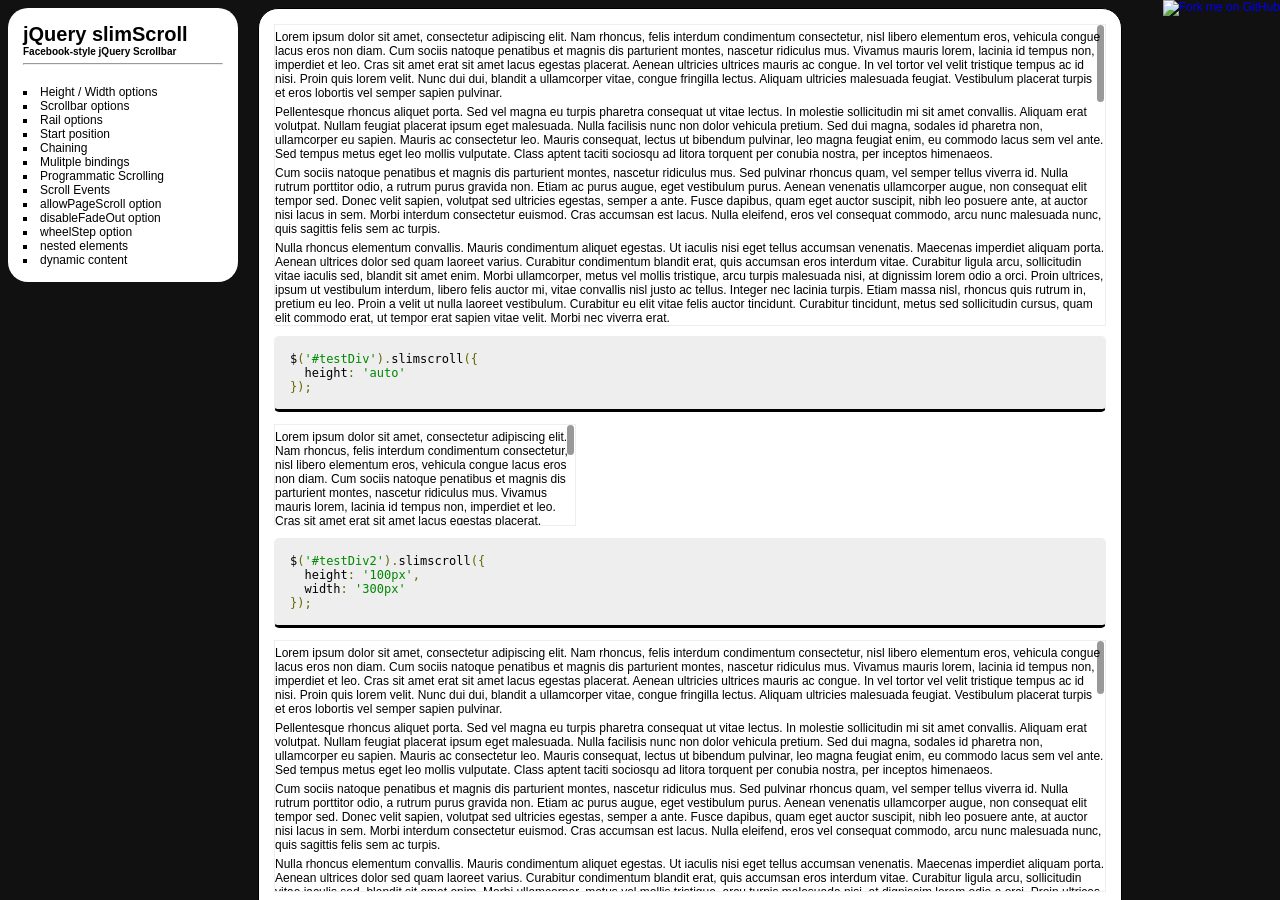
<file: WebContent/template/js/lib/jQuery-slimScroll/examples/index.html>
<!DOCTYPE html PUBLIC "-//W3C//DTD XHTML 1.0 Frameset//EN" "http://www.w3.org/TR/xhtml1/DTD/xhtml1-frameset.dtd">
<html>
    <head>
    </head>
    <frameset framespacing="0" cols="250,*" frameborder="0" noresize>
        <frame name="nav" src="navigation.html" target="top">
        <frame name="main" src="height-width.html" target="main">
    </frameset>
</html>
</file>
<file: WebContent/template/js/lib/Sticky/demo.css>
/* Global */

body {
	background: #fff;
	color: #4a4a4a;
	font-family: "Quattrocento Sans", Arial, sans-serif;
	margin: 0;
	padding: 0;
}

body > div {
	width: 800px;
	margin: 0 auto;
}


/* Buttons */

.tryit {
	background: #eee;
	border: 1px solid #ccc;
	border-radius: 3px;
	-moz-box-shadow: 0 2px rgba(0,0,0,0.2);
	-webkit-box-shadow: 0 2px rgba(0,0,0,0.2);
	box-shadow: 0 2px rgba(0,0,0,0.2);
	cursor: pointer;
	font-size: 16px;
	font-weight: bold;
	margin: 5px 10px 10px 0;
	padding: 8px 15px;
	position: relative;
	text-decoration: none;
	text-shadow: 0 1px 0 #fff;
}

.tryit:hover {
	background: #fafafa;
}

.tryit:active {
	box-shadow: none;
	top: 2px;
}

a.download {
	background: #1EC9FC;
	border: 1px solid #0396c2;
	border-radius: 3px;
	-moz-box-shadow: 0 2px #04b0e3;
	-webkit-box-shadow: 0 2px #04b0e3;
	box-shadow: 0 2px #04b0e3;
	color: #fff;
	cursor: pointer;
	display: inline-block;
	font-size: 16px;
	font-weight: bold;
	margin: 0 10px 10px 0;
	padding: 8px 15px;
	position: relative;
	text-decoration: none;
	text-shadow: 0 1px 0 #777;
}

a.download:hover {
	background: #40d1fc;
}

a.download:active {
	box-shadow: none;
	top: 2px;
}
</file>
<file: WebContent/template/js/lib/Sticky/sticky.css>
.stickyNote-queue { z-index: 108; position: fixed; background: #fff; border: 1px solid #999999; -moz-box-shadow: 0 0 5px #bbb; -webkit-box-shadow: 0 0 5px #bbb; box-shadow: 0 0 5px #bbb; width: 250px; overflow: hidden; }
.stickyNote-note { padding-right: 20px; margin: 0; }
.stickyNote { font-size: 12px; color: #333; display: none; padding: 10px 20px 10px 10px; position: relative; }
.stickyNote-close { position: absolute; top: 9px; right: 8px; }
.top-right { right: 20px }
.top-center { top: -2px; left: 50%; margin-left: -125px; }
.top-left { left: 20px }
.top-right, .top-center, .top-left { top: -2px }
.bottom-right { right: 20px }
.bottom-center { bottom: -2px; left: 50%; margin-left: -125px; }
.bottom-left { left: 20px }
.bottom-right, .bottom-center, .bottom-left { bottom: -2px }
.stickyNote + .stickyNote { border-top: 1px solid #ccc }

.stickyNote-success{background-color:#dff0d8;border-left:4px solid #a3d48e}
.stickyNote-info{background-color:#d9edf7;border-left:4px solid #85c5e5}
.stickyNote-warning{background-color:#f9edbe;border-left:4px solid #f0c36d}
.stickyNote-important{background-color:#f2dede;border-left:4px solid #d59595}
</file>
<file: WebContent/template/js/lib/ckeditor/samples/sample.css>
/*
Copyright (c) 2003-2013, CKSource - Frederico Knabben. All rights reserved.
For licensing, see LICENSE.md or http://ckeditor.com/license
*/

html, body, h1, h2, h3, h4, h5, h6, div, span, blockquote, p, address, form, fieldset, img, ul, ol, dl, dt, dd, li, hr, table, td, th, strong, em, sup, sub, dfn, ins, del, q, cite, var, samp, code, kbd, tt, pre
{
	line-height: 1.5em;
}

body
{
	padding: 10px 30px;
}

input, textarea, select, option, optgroup, button, td, th
{
	font-size: 100%;
}

pre, code, kbd, samp, tt
{
	font-family: monospace,monospace;
	font-size: 1em;
}

body {
    width: 960px;
    margin: 0 auto;
}

code
{
	background: #f3f3f3;
	border: 1px solid #ddd;
	padding: 1px 4px;

	-moz-border-radius: 3px;
	-webkit-border-radius: 3px;
	border-radius: 3px;
}

abbr
{
	border-bottom: 1px dotted #555;
	cursor: pointer;
}

.new
{
	background: #FF7E00;
	border: 1px solid #DA8028;
	color: #fff;
	font-size: 10px;
	font-weight: bold;
	padding: 1px 4px;
	text-shadow: 0 1px 0 #C97626;
	text-transform: uppercase;
	margin: 0 0 0 3px;

	-moz-border-radius: 3px;
	-webkit-border-radius: 3px;
	border-radius: 3px;

	-moz-box-shadow: 0 2px 3px 0 #FFA54E inset;
	-webkit-box-shadow: 0 2px 3px 0 #FFA54E inset;
	box-shadow: 0 2px 3px 0 #FFA54E inset;
}

h1.samples
{
	color: #0782C1;
	font-size: 200%;
	font-weight: normal;
	margin: 0;
	padding: 0;
}

h1.samples a
{
	color: #0782C1;
	text-decoration: none;
	border-bottom: 1px dotted #0782C1;
}

.samples a:hover
{
	border-bottom: 1px dotted #0782C1;
}

h2.samples
{
	color: #000000;
	font-size: 130%;
	margin: 15px 0 0 0;
	padding: 0;
}

p, blockquote, address, form, pre, dl, h1.samples, h2.samples
{
	margin-bottom: 15px;
}

ul.samples
{
	margin-bottom: 15px;
}

.clear
{
	clear: both;
}

fieldset
{
	margin: 0;
	padding: 10px;
}

body, input, textarea
{
	color: #333333;
	font-family: Arial, Helvetica, sans-serif;
}

body
{
	font-size: 75%;
}

a.samples
{
	color: #189DE1;
	text-decoration: none;
}

form
{
	margin: 0;
	padding: 0;
}

pre.samples
{
	background-color: #F7F7F7;
	border: 1px solid #D7D7D7;
	overflow: auto;
	padding: 0.25em;
	white-space: pre-wrap; /* CSS 2.1 */
	word-wrap: break-word; /* IE7 */
	-moz-tab-size: 4;
	-o-tab-size: 4;
	-webkit-tab-size: 4;
	tab-size: 4;
}

#footer
{
	clear: both;
	padding-top: 10px;
}

#footer hr
{
	margin: 10px 0 15px 0;
	height: 1px;
	border: solid 1px gray;
	border-bottom: none;
}

#footer p
{
	margin: 0 10px 10px 10px;
	float: left;
}

#footer #copy
{
	float: right;
}

#outputSample
{
	width: 100%;
	table-layout: fixed;
}

#outputSample thead th
{
	color: #dddddd;
	background-color: #999999;
	padding: 4px;
	white-space: nowrap;
}

#outputSample tbody th
{
	vertical-align: top;
	text-align: left;
}

#outputSample pre
{
	margin: 0;
	padding: 0;
}

.description
{
	border: 1px dotted #B7B7B7;
	margin-bottom: 10px;
	padding: 10px 10px 0;
	overflow: hidden;
}

label
{
	display: block;
	margin-bottom: 6px;
}

/**
 *	CKEditor editables are automatically set with the "cke_editable" class
 *	plus cke_editable_(inline|themed) depending on the editor type.
 */

/* Style a bit the inline editables. */
.cke_editable.cke_editable_inline
{
	cursor: pointer;
}

/* Once an editable element gets focused, the "cke_focus" class is
   added to it, so we can style it differently. */
.cke_editable.cke_editable_inline.cke_focus
{
	box-shadow: inset 0px 0px 20px 3px #ddd, inset 0 0 1px #000;
	outline: none;
	background: #eee;
	cursor: text;
}

/* Avoid pre-formatted overflows inline editable. */
.cke_editable_inline pre
{
	white-space: pre-wrap;
	word-wrap: break-word;
}

/**
 *	Samples index styles.
 */

.twoColumns,
.twoColumnsLeft,
.twoColumnsRight
{
	overflow: hidden;
}

.twoColumnsLeft,
.twoColumnsRight
{
	width: 45%;
}

.twoColumnsLeft
{
	float: left;
}

.twoColumnsRight
{
	float: right;
}

dl.samples
{
	padding: 0 0 0 40px;
}
dl.samples > dt
{
	display: list-item;
	list-style-type: disc;
	list-style-position: outside;
	margin: 0 0 3px;
}
dl.samples > dd
{
	margin: 0 0 3px;
}
.warning
{
    color: #ff0000;
	background-color: #FFCCBA;
    border: 2px dotted #ff0000;
	padding: 15px 10px;
	margin: 10px 0;
}

/* Used on inline samples */

blockquote
{
	font-style: italic;
	font-family: Georgia, Times, "Times New Roman", serif;
	padding: 2px 0;
	border-style: solid;
	border-color: #ccc;
	border-width: 0;
}

.cke_contents_ltr blockquote
{
	padding-left: 20px;
	padding-right: 8px;
	border-left-width: 5px;
}

.cke_contents_rtl blockquote
{
	padding-left: 8px;
	padding-right: 20px;
	border-right-width: 5px;
}

img.right {
    border: 1px solid #ccc;
    float: right;
    margin-left: 15px;
    padding: 5px;
}

img.left {
    border: 1px solid #ccc;
    float: left;
    margin-right: 15px;
    padding: 5px;
}
</file>
<file: WebContent/template/js/lib/easy-pie-chart/examples/style.css>
body {
    font: 13px/1.4 'Helvetica Neue', 'Helvetica','Arial', sans-serif;
    color: #333;
}

.container {
    width: 520px;
    margin: auto;
}

h1 {
    border-bottom: 1px solid #d9d9d9;
}

a {
    color: #be2221;
    text-decoration: none;
}

.chart {
    float: left;
    margin: 10px;
}

.percentage,
.label {
    text-align: center;
    color: #333;
    font-weight: 100;
    font-size: 1.2em;
    margin-bottom: 0.3em;
}

.credits {
    padding-top: 0.5em;
    clear: both;
    color: #999;
}

.credits a {
    color: #333;
}

.dark {
    background: #333;
}

.dark .percentage-light,
.dark .label {
    text-align: center;
    color: #999;
    font-weight: 100;
    font-size: 1.2em;
    margin-bottom: 0.3em;
}


.button {
  -webkit-box-shadow: inset 0 0 1px #000, inset 0 1px 0 1px rgba(255,255,255,0.2), 0 1px 1px -1px rgba(0, 0, 0, .5);
  -moz-box-shadow: inset 0 0 1px #000, inset 0 1px 0 1px rgba(255,255,255,0.2), 0 1px 1px -1px rgba(0, 0, 0, .5);
  box-shadow: inset 0 0 1px #000, inset 0 1px 0 1px rgba(255,255,255,0.2), 0 1px 1px -1px rgba(0, 0, 0, .5);
  -webkit-border-radius: 3px;
  -moz-border-radius: 3px;
  border-radius: 3px;
  padding: 6px 20px;
  font-weight: bold;
  text-transform: uppercase;
  display: block;
  margin: auto;
  max-width: 200px;
  text-align: center;
  background-color: #5c5c5c;
  background-image: -moz-linear-gradient(top, #666666, #4d4d4d);
  background-image: -ms-linear-gradient(top, #666666, #4d4d4d);
  background-image: -webkit-gradient(linear, 0 0, 0 100%, from(#666666), to(#4d4d4d));
  background-image: -webkit-linear-gradient(top, #666666, #4d4d4d);
  background-image: -o-linear-gradient(top, #666666, #4d4d4d);
  background-image: linear-gradient(top, #666666, #4d4d4d);
  background-repeat: repeat-x;
  filter: progid:DXImageTransform.Microsoft.gradient(startColorstr='#666666', endColorstr='#4d4d4d', GradientType=0);
  color: #ffffff;
  text-shadow: 0 1px 1px #333333;
}
.button:hover {
  color: #ffffff;
  text-decoration: none;
  background-color: #616161;
  background-image: -moz-linear-gradient(top, #6b6b6b, #525252);
  background-image: -ms-linear-gradient(top, #6b6b6b, #525252);
  background-image: -webkit-gradient(linear, 0 0, 0 100%, from(#6b6b6b), to(#525252));
  background-image: -webkit-linear-gradient(top, #6b6b6b, #525252);
  background-image: -o-linear-gradient(top, #6b6b6b, #525252);
  background-image: linear-gradient(top, #6b6b6b, #525252);
  background-repeat: repeat-x;
  filter: progid:DXImageTransform.Microsoft.gradient(startColorstr='#6b6b6b', endColorstr='#525252', GradientType=0);
}
.button:active {
  background-color: #575757;
  background-image: -moz-linear-gradient(top, #616161, #474747);
  background-image: -ms-linear-gradient(top, #616161, #474747);
  background-image: -webkit-gradient(linear, 0 0, 0 100%, from(#616161), to(#474747));
  background-image: -webkit-linear-gradient(top, #616161, #474747);
  background-image: -o-linear-gradient(top, #616161, #474747);
  background-image: linear-gradient(top, #616161, #474747);
  background-repeat: repeat-x;
  filter: progid:DXImageTransform.Microsoft.gradient(startColorstr='#616161', endColorstr='#474747', GradientType=0);
  -webkit-transform: translate(0, 1px);
  -moz-transform: translate(0, 1px);
  -ms-transform: translate(0, 1px);
  -o-transform: translate(0, 1px);
  transform: translate(0, 1px);
}
.button:disabled {
  background-color: #dddddd;
  background-image: -moz-linear-gradient(top, #e7e7e7, #cdcdcd);
  background-image: -ms-linear-gradient(top, #e7e7e7, #cdcdcd);
  background-image: -webkit-gradient(linear, 0 0, 0 100%, from(#e7e7e7), to(#cdcdcd));
  background-image: -webkit-linear-gradient(top, #e7e7e7, #cdcdcd);
  background-image: -o-linear-gradient(top, #e7e7e7, #cdcdcd);
  background-image: linear-gradient(top, #e7e7e7, #cdcdcd);
  background-repeat: repeat-x;
  filter: progid:DXImageTransform.Microsoft.gradient(startColorstr='#e7e7e7', endColorstr='#cdcdcd', GradientType=0);
  color: #939393;
  text-shadow: 0 1px 1px #fff;
}

@media screen and (max-device-width: 480px) {
  .container{
    width: 100%;
  }
}
</file>
<file: WebContent/template/js/lib/flot/examples/examples.css>
* {	padding: 0; margin: 0; vertical-align: top; }

body {
	background: url(background.png) repeat-x;
	font: 18px/1.5em "proxima-nova", Helvetica, Arial, sans-serif;
}

a {	color: #069; }
a:hover { color: #28b; }

h2 {
	margin-top: 15px;
	font: normal 32px "omnes-pro", Helvetica, Arial, sans-serif;
}

h3 {
	margin-left: 30px;
	font: normal 26px "omnes-pro", Helvetica, Arial, sans-serif;
	color: #666;
}

p {
	margin-top: 10px;
}

button {
	font-size: 18px;
	padding: 1px 7px;
}

input {
	font-size: 18px;
}

input[type=checkbox] {
	margin: 7px;
}

#header {
	position: relative;
	width: 900px;
	margin: auto;
}

#header h2 {
	margin-left: 10px;
	vertical-align: middle;
	font-size: 42px;
	font-weight: bold;
	text-decoration: none;
	color: #000;
}

#content {
	width: 880px;
	margin: 0 auto;
	padding: 10px;
}

#footer {
	margin-top: 25px;
	margin-bottom: 10px;
	text-align: center;
	font-size: 12px;
	color: #999;
}

.demo-container {
	box-sizing: border-box;
	width: 850px;
	height: 450px;
	padding: 20px 15px 15px 15px;
	margin: 15px auto 30px auto;
	border: 1px solid #ddd;
	background: #fff;
	background: linear-gradient(#f6f6f6 0, #fff 50px);
	background: -o-linear-gradient(#f6f6f6 0, #fff 50px);
	background: -ms-linear-gradient(#f6f6f6 0, #fff 50px);
	background: -moz-linear-gradient(#f6f6f6 0, #fff 50px);
	background: -webkit-linear-gradient(#f6f6f6 0, #fff 50px);
	box-shadow: 0 3px 10px rgba(0,0,0,0.15);
	-o-box-shadow: 0 3px 10px rgba(0,0,0,0.1);
	-ms-box-shadow: 0 3px 10px rgba(0,0,0,0.1);
	-moz-box-shadow: 0 3px 10px rgba(0,0,0,0.1);
	-webkit-box-shadow: 0 3px 10px rgba(0,0,0,0.1);
}

.demo-placeholder {
	width: 100%;
	height: 100%;
	font-size: 14px;
	line-height: 1.2em;
}

.legend table {
	border-spacing: 5px;
}
</file>
<file: WebContent/template/js/lib/FooTable/demos/css/footable-demos.css>
body{
    color:#2B2B2B;
	font-family: 'trebuchet MS' , 'Lucida sans' , Arial;
}

    body.dark {
        background: #444;
        color:#ffd;
    }
	
.demo-container {
	margin:10px;
}

code {
    background: #ddd;
    padding:2px 5px;
}

.status-metro {
    display: inline-block;
    padding: 2px 5px;
	color:#fff;
}

.status-metro.status-active {
    background: #43c83c;
}

.status-metro.status-disabled {
    background: #999999;
}

.status-metro.status-suspended {
    background: #fa3031;
}

.foo-setup li {
	margin-bottom:30px;
}
</file>
<file: WebContent/template/js/lib/gmaps/test/lib/jasmine.css>
body { background-color: #eeeeee; padding: 0; margin: 5px; overflow-y: scroll; }

#HTMLReporter { font-size: 11px; font-family: Monaco, "Lucida Console", monospace; line-height: 14px; color: #333333; }
#HTMLReporter a { text-decoration: none; }
#HTMLReporter a:hover { text-decoration: underline; }
#HTMLReporter p, #HTMLReporter h1, #HTMLReporter h2, #HTMLReporter h3, #HTMLReporter h4, #HTMLReporter h5, #HTMLReporter h6 { margin: 0; line-height: 14px; }
#HTMLReporter .banner, #HTMLReporter .symbolSummary, #HTMLReporter .summary, #HTMLReporter .resultMessage, #HTMLReporter .specDetail .description, #HTMLReporter .alert .bar, #HTMLReporter .stackTrace { padding-left: 9px; padding-right: 9px; }
#HTMLReporter #jasmine_content { position: fixed; right: 100%; }
#HTMLReporter .version { color: #aaaaaa; }
#HTMLReporter .banner { margin-top: 14px; }
#HTMLReporter .duration { color: #aaaaaa; float: right; }
#HTMLReporter .symbolSummary { overflow: hidden; *zoom: 1; margin: 14px 0; }
#HTMLReporter .symbolSummary li { display: block; float: left; height: 7px; width: 14px; margin-bottom: 7px; font-size: 16px; }
#HTMLReporter .symbolSummary li.passed { font-size: 14px; }
#HTMLReporter .symbolSummary li.passed:before { color: #5e7d00; content: "\02022"; }
#HTMLReporter .symbolSummary li.failed { line-height: 9px; }
#HTMLReporter .symbolSummary li.failed:before { color: #b03911; content: "x"; font-weight: bold; margin-left: -1px; }
#HTMLReporter .symbolSummary li.skipped { font-size: 14px; }
#HTMLReporter .symbolSummary li.skipped:before { color: #bababa; content: "\02022"; }
#HTMLReporter .symbolSummary li.pending { line-height: 11px; }
#HTMLReporter .symbolSummary li.pending:before { color: #aaaaaa; content: "-"; }
#HTMLReporter .exceptions { color: #fff; float: right; margin-top: 5px; margin-right: 5px; }
#HTMLReporter .bar { line-height: 28px; font-size: 14px; display: block; color: #eee; }
#HTMLReporter .runningAlert { background-color: #666666; }
#HTMLReporter .skippedAlert { background-color: #aaaaaa; }
#HTMLReporter .skippedAlert:first-child { background-color: #333333; }
#HTMLReporter .skippedAlert:hover { text-decoration: none; color: white; text-decoration: underline; }
#HTMLReporter .passingAlert { background-color: #a6b779; }
#HTMLReporter .passingAlert:first-child { background-color: #5e7d00; }
#HTMLReporter .failingAlert { background-color: #cf867e; }
#HTMLReporter .failingAlert:first-child { background-color: #b03911; }
#HTMLReporter .results { margin-top: 14px; }
#HTMLReporter #details { display: none; }
#HTMLReporter .resultsMenu, #HTMLReporter .resultsMenu a { background-color: #fff; color: #333333; }
#HTMLReporter.showDetails .summaryMenuItem { font-weight: normal; text-decoration: inherit; }
#HTMLReporter.showDetails .summaryMenuItem:hover { text-decoration: underline; }
#HTMLReporter.showDetails .detailsMenuItem { font-weight: bold; text-decoration: underline; }
#HTMLReporter.showDetails .summary { display: none; }
#HTMLReporter.showDetails #details { display: block; }
#HTMLReporter .summaryMenuItem { font-weight: bold; text-decoration: underline; }
#HTMLReporter .summary { margin-top: 14px; }
#HTMLReporter .summary .suite .suite, #HTMLReporter .summary .specSummary { margin-left: 14px; }
#HTMLReporter .summary .specSummary.passed a { color: #5e7d00; }
#HTMLReporter .summary .specSummary.failed a { color: #b03911; }
#HTMLReporter .description + .suite { margin-top: 0; }
#HTMLReporter .suite { margin-top: 14px; }
#HTMLReporter .suite a { color: #333333; }
#HTMLReporter #details .specDetail { margin-bottom: 28px; }
#HTMLReporter #details .specDetail .description { display: block; color: white; background-color: #b03911; }
#HTMLReporter .resultMessage { padding-top: 14px; color: #333333; }
#HTMLReporter .resultMessage span.result { display: block; }
#HTMLReporter .stackTrace { margin: 5px 0 0 0; max-height: 224px; overflow: auto; line-height: 18px; color: #666666; border: 1px solid #ddd; background: white; white-space: pre; }

#TrivialReporter { padding: 8px 13px; position: absolute; top: 0; bottom: 0; left: 0; right: 0; overflow-y: scroll; background-color: white; font-family: "Helvetica Neue Light", "Lucida Grande", "Calibri", "Arial", sans-serif; /*.resultMessage {*/ /*white-space: pre;*/ /*}*/ }
#TrivialReporter a:visited, #TrivialReporter a { color: #303; }
#TrivialReporter a:hover, #TrivialReporter a:active { color: blue; }
#TrivialReporter .run_spec { float: right; padding-right: 5px; font-size: .8em; text-decoration: none; }
#TrivialReporter .banner { color: #303; background-color: #fef; padding: 5px; }
#TrivialReporter .logo { float: left; font-size: 1.1em; padding-left: 5px; }
#TrivialReporter .logo .version { font-size: .6em; padding-left: 1em; }
#TrivialReporter .runner.running { background-color: yellow; }
#TrivialReporter .options { text-align: right; font-size: .8em; }
#TrivialReporter .suite { border: 1px outset gray; margin: 5px 0; padding-left: 1em; }
#TrivialReporter .suite .suite { margin: 5px; }
#TrivialReporter .suite.passed { background-color: #dfd; }
#TrivialReporter .suite.failed { background-color: #fdd; }
#TrivialReporter .spec { margin: 5px; padding-left: 1em; clear: both; }
#TrivialReporter .spec.failed, #TrivialReporter .spec.passed, #TrivialReporter .spec.skipped { padding-bottom: 5px; border: 1px solid gray; }
#TrivialReporter .spec.failed { background-color: #fbb; border-color: red; }
#TrivialReporter .spec.passed { background-color: #bfb; border-color: green; }
#TrivialReporter .spec.skipped { background-color: #bbb; }
#TrivialReporter .messages { border-left: 1px dashed gray; padding-left: 1em; padding-right: 1em; }
#TrivialReporter .passed { background-color: #cfc; display: none; }
#TrivialReporter .failed { background-color: #fbb; }
#TrivialReporter .skipped { color: #777; background-color: #eee; display: none; }
#TrivialReporter .resultMessage span.result { display: block; line-height: 2em; color: black; }
#TrivialReporter .resultMessage .mismatch { color: black; }
#TrivialReporter .stackTrace { white-space: pre; font-size: .8em; margin-left: 10px; max-height: 5em; overflow: auto; border: 1px inset red; padding: 1em; background: #eef; }
#TrivialReporter .finished-at { padding-left: 1em; font-size: .6em; }
#TrivialReporter.show-passed .passed, #TrivialReporter.show-skipped .skipped { display: block; }
#TrivialReporter #jasmine_content { position: fixed; right: 100%; }
#TrivialReporter .runner { border: 1px solid gray; display: block; margin: 5px 0; padding: 2px 0 2px 10px; }
</file>
<file: WebContent/template/js/lib/gmaps/test/style.css>
body {
font-family: sans-serif;
}

h1, h2, h3, h4, h5, h6 {
  margin: 0;
  font-weight: lighter;
  text-transform: lowercase;
  font-variant: small-caps;
}

.map,
.panorama {
  width: 100%;
  height: 100px;
}

.with-columns {
  display: block;
  width: 100%;
  overflow: hidden;
}

.with-columns .map,
.with-columns .panorama {
  display: block;
  width: 50%;
  height: 150px;
  float: left;
}
</file>
<file: WebContent/template/js/lib/iCheck/skins/all.css>
/* iCheck plugin skins
----------------------------------- */
@import url("minimal/_all.css");
/*
@import url("minimal/minimal.css");
@import url("minimal/red.css");
@import url("minimal/green.css");
@import url("minimal/blue.css");
@import url("minimal/aero.css");
@import url("minimal/grey.css");
@import url("minimal/orange.css");
@import url("minimal/yellow.css");
@import url("minimal/pink.css");
@import url("minimal/purple.css");
*/

@import url("square/_all.css");
/*
@import url("square/square.css");
@import url("square/red.css");
@import url("square/green.css");
@import url("square/blue.css");
@import url("square/aero.css");
@import url("square/grey.css");
@import url("square/orange.css");
@import url("square/yellow.css");
@import url("square/pink.css");
@import url("square/purple.css");
*/

@import url("flat/_all.css");
/*
@import url("flat/flat.css");
@import url("flat/red.css");
@import url("flat/green.css");
@import url("flat/blue.css");
@import url("flat/aero.css");
@import url("flat/grey.css");
@import url("flat/orange.css");
@import url("flat/yellow.css");
@import url("flat/pink.css");
@import url("flat/purple.css");
*/

@import url("line/_all.css");
/*
@import url("line/line.css");
@import url("line/red.css");
@import url("line/green.css");
@import url("line/blue.css");
@import url("line/aero.css");
@import url("line/grey.css");
@import url("line/orange.css");
@import url("line/yellow.css");
@import url("line/pink.css");
@import url("line/purple.css");
*/

@import url("polaris/polaris.css");

@import url("futurico/futurico.css");
</file>
<file: WebContent/template/js/lib/iCheck/demo/css/custom.css>
@import url("normalize.css");
@font-face{font-family:'MontserratRegular';src:url("./montserrat-regular.eot");src:url("./montserrat-regular.eot?#iefix") format('embedded-opentype'),url("./montserrat-regular.woff") format('woff'),url("./montserrat-regular.ttf") format('truetype'),url("./montserrat-regular.svg#MontserratRegular") format('svg');font-style:normal;font-weight:normal}
@font-face{font-family:'MontserratBold';src:url("./montserrat-bold.eot");src:url("./montserrat-bold.eot?#iefix") format('embedded-opentype'),url("./montserrat-bold.woff") format('woff'),url("./montserrat-bold.ttf") format('truetype'),url("./montserrat-bold.svg#MontserratBold") format('svg');font-style:normal;font-weight:bold}
html,body{height:100%}
body{font:14px/20px 'MontserratRegular',Helvetica,Arial,sans-serif;color:#222;background:#ebe7df url("[data-uri]") repeat-x;*background-image:url("ie/header-line.png")}
a{color:#222;text-decoration:none;border-bottom:1px solid #bbb;}
a:hover{color:#000}
a,.self{-webkit-transition:color .1s;-moz-transition:color .1s;-ms-transition:color .1s;-o-transition:color .1s;transition:color .1s}
.self{color:#333;border-bottom:1px dotted #aaa;cursor:pointer;}
.self:hover{color:#000}
strong{font-family:'MontserratBold',Helvetica,Arial,sans-serif;font-weight:700}
p{margin:0 0 8px}
label{cursor:pointer}
h1,h2,h3,h4{margin:0;font:bold 20px/60px 'MontserratBold',Helvetica,Arial,sans-serif}
h2{height:60px;text-align:center;text-transform:uppercase}
h4{font-size:18px;line-height:24px}
ul{margin:0;padding:0;list-style:none}
table{width:100%;margin-bottom:21px}
th,td{padding:11px 20px 12px;vertical-align:top;font-weight:normal;text-align:left;border-bottom:2px solid #e7e5e0;}
thead th,thead td{background:#f3f2ef}
th{white-space:nowrap}
td{width:100%}
.focus{outline:1px dotted rgba(0,0,0,0.5) !important}
.clear{position:relative;*zoom:1;}
.clear:before,.clear:after{content:'';display:table;clear:both}
.layout{width:930px;margin:0 auto;padding:0 15px}
.header{padding:115px 0 73px;color:#fff;text-align:center;}
.header h1,.header strong{letter-spacing:-1px;text-transform:uppercase}
.header h1{padding-bottom:23px;font-size:22px;line-height:28px}
.header h3{position:relative;padding:35px 0 17px;font-size:120px;line-height:140px;letter-spacing:-5px;}
.header h3:before{content:'';display:inline-block;width:72px;height:64px;margin-right:32px;vertical-align:middle;background:url("icheck.png")}
.header h3:after{content:'';position:absolute;top:0;left:50%;width:100px;margin-left:-50px;border-top:3px solid #fff}
.header strong{font:24px/30px 'MontserratRegular',Helvetica,Arial,sans-serif;}
.header strong a{color:#fff;border-bottom-color:#fff}
.features{position:relative;font-size:16px;color:#555;background:#fff;}
.features .self{color:#555;border-bottom-color:#bbb;}
.features .self:hover{color:#222}
.features .arrows{top:0}
.features:hover .arrows .bottom{left:0}
.features h2{color:#fff;background:#2489c5}
.features ul{padding:44px 60px 36px}
.features li{padding:0 0 9px 36px;background:url("[data-uri]") 0 1px no-repeat;*background-image:url("ie/icon-star.png");}
.features li.offset{margin-top:20px}
.mark{padding:0 2px;color:#777;background:#e7e5e0;}
.skin-polaris .mark{background:#232830}
.skin-futurico .mark{background:#25262a}
.social{height:60px;margin-bottom:60px;padding:0 60px;font-size:16px;color:#555;background:#f5f3ef;}
.social a{color:#777;border-bottom-color:#ccc;}
.social a:hover{color:#444}
.social .left{float:left;padding-top:19px;}
.social .left li{float:left;padding-right:30px;}
.social .left li a{position:relative}
.social .right{float:right;padding-top:20px;}
.social .right li{float:right;padding-left:10px}
.social .right.local{padding-top:19px;}
.social .right.local li{padding-left:30px;font-size:14px}
.demo-holder{margin-bottom:97px}
.demo-title{padding-bottom:36px;font-size:26px;letter-spacing:-1px}
.demo{position:relative;}
.demo:hover .arrows .top,.demo:hover .arrows .bottom{left:0}
.demo-list{position:relative;margin-right:360px;padding:33px 57px 17px;color:#555;background:#fff;border:3px solid #ddd8ce;}
.demo-list ul{float:right;white-space:nowrap;}
.demo-list ul:first-child{float:left}
.demo-list ul li{position:relative;padding:0 0 18px 42px}
.demo-list ul input{position:absolute;top:4px;left:0}
.demo-list ul .icheckbox_square-blue,.demo-list ul .iradio_square-blue{position:absolute;top:-1px;left:0}
.demo-list ul span{color:#bbb}
.demo-methods{padding:21px 360px 0 0;}
.demo-methods .mark{background:#d3cfc6}
.demo-methods dt{position:relative;padding:17px 150px 18px 0;font:16px/24px 'MontserratRegular',Helvetica,Arial,sans-serif;color:#444;border-bottom:3px solid #ddd8ce;}
.demo-methods dt .self{cursor:pointer;}
.demo-methods dt .self:hover{color:#222}
.demo-methods dt .code{position:absolute;right:0;bottom:18px;color:#777;}
.demo-methods dt .code .self:hover{color:#444}
.demo-methods dd{position:relative;display:none;margin:0;background:#fff;border:3px solid #ddd8ce;border-top:none;}
.demo-methods dd:before{content:'';position:absolute;top:-13px;left:0;width:0;height:0;border:5px solid transparent;border-bottom-color:#ddd8ce;border-left-color:#ddd8ce}
.demo-methods dd .markup{margin:0;color:#888;background:#f5f3ef;border:none;}
.demo-methods dd .markup .comment{color:#aaa}
.demo-callbacks{position:absolute;top:0;right:0;bottom:0;width:300px;color:#aaa;background:#232323;border:3px solid #ddd8ce;}
.demo-callbacks h2{color:#fff;background:#6a5a8c}
.demo-callbacks ul{position:absolute;top:60px;width:100%;bottom:0;overflow:auto;}
.demo-callbacks ul li{margin-top:-1px;padding:13px 20px 15px;border-top:1px solid #2e2e2e;}
.demo-callbacks ul li span{color:#888}
.skins{position:relative;*zoom:1;}
.skins h2{position:absolute;top:-38px;right:0;left:0;font-size:24px;text-align:center}
.arrows{position:absolute;top:3px;left:-60px;width:60px;overflow:hidden;}
.arrows .top,.arrows .bottom{position:relative;left:60px;width:60px;height:60px;cursor:pointer;-webkit-transition:left .3s,background-color .2s;-moz-transition:left .3s,background-color .2s;-ms-transition:left .3s,background-color .2s;-o-transition:left .3s,background-color .2s;transition:left .3s,background-color .2s}
.arrows .top{background:#83b3be url("[data-uri]") 50% no-repeat;*background-image:url("ie/arrow-top.png");}
.arrows .top:hover{background-color:#6ba4b1}
.arrows .bottom{background:#e2b78d url("[data-uri]") 50% no-repeat;*background-image:url("ie/arrow-bottom.png");}
.arrows .bottom:hover{background-color:#dba571}
@media screen and (max-width:1049px){.arrows,.fork-me{display:none}
}.skin{position:relative;margin-bottom:40px;}
.skin:hover .arrows .top,.skin:hover .arrows .bottom{left:0}
.skin h3{position:relative;z-index:20;float:left;height:60px;padding:0 57px;line-height:58px;background:#fff;border:3px solid #ddd8ce;border-bottom:none;}
.skin h3:before{content:'';position:absolute;top:100%;left:0;width:100%;height:2px;margin-top:-1px;background:#fff}
.skin.skin-polaris h3{color:#cacdd1;background:#2c323c;}
.skin.skin-polaris h3:before{background:#2c323c}
.skin.skin-futurico h3{color:#c3c3c3;background:#2e3035;}
.skin.skin-futurico h3:before{background:#2e3035}
.skin dl{z-index:10;width:100%;margin:0}
.skin dt{position:relative;top:-53px;right:-3px;float:right;height:47px;margin-right:-3px;padding:0 57px;line-height:47px;border:3px solid #ddd8ce;cursor:pointer;}
.skin dt:hover{background:#f0ede7;border-bottom:3px solid #ddd8ce}
.skin dt.selected{height:50px;background:#fff;border-bottom:none;cursor:default;}
.skin dt.selected:before{content:'';position:absolute;top:100%;left:0;width:100%;height:2px;margin-top:-1px;background:#fff}
.skin.skin-polaris dt{color:#cacdd1;background:#647083;}
.skin.skin-polaris dt:hover{background:#4a5361}
.skin.skin-polaris dt.selected{background:#2c323c;}
.skin.skin-polaris dt.selected:before{background:#2c323c}
.skin.skin-futurico dt{color:#c3c3c3;background:#676c77;}
.skin.skin-futurico dt:hover{background:#4b4e56}
.skin.skin-futurico dt.selected{background:#2e3035;}
.skin.skin-futurico dt.selected:before{background:#2e3035}
.skin dd{position:relative;display:none;float:left;width:100%;margin:-3px -100% 0 0;overflow:hidden;color:#444;background:#fff;border:3px solid #ddd8ce;}
.skin dd.selected{display:block}
.skin dd a{color:#444;}
.skin dd a:hover{color:#111}
.skin.skin-polaris dd{color:#7a828b;background:#2c323c;}
.skin.skin-polaris dd a{color:#7a828b;border-bottom-color:#4e596b;}
.skin.skin-polaris dd a:hover{color:#a2a7ae}
.skin.skin-futurico dd{color:#888;background:#2e3035;}
.skin.skin-futurico dd a{color:#888;border-bottom-color:#545861;}
.skin.skin-futurico dd a:hover{color:#aaa}
.skin-section{float:left;padding:42px 0 31px 57px;line-height:18px;}
.skin-section h4{padding-bottom:18px;}
.skin-polaris .skin-section h4{color:#959ba2}
.skin-futurico .skin-section h4{color:#a0a0a0}
.skin-section .list{float:left;padding-right:60px;}
.skin-section .list li{position:relative;padding-bottom:15px}
.skin-minimal .skin-section .list li{padding-left:38px}
.skin-square .skin-section .list li{padding-left:42px}
.skin-flat .skin-section .list li,.skin-line .skin-section label{padding-left:40px}
.skin-line .skin-section h4{padding-bottom:24px}
.skin-line .skin-section .list{padding-right:40px;}
.skin-line .skin-section .list li{padding-bottom:10px}
.skin-polaris .skin-section .list li{padding-left:37px}
.skin-futurico .skin-section .list li{padding-left:36px}
.icheckbox_minimal,.icheckbox_minimal-red,.icheckbox_minimal-green,.icheckbox_minimal-blue,.icheckbox_minimal-aero,.icheckbox_minimal-grey,.icheckbox_minimal-orange,.icheckbox_minimal-yellow,.icheckbox_minimal-pink,.icheckbox_minimal-purple,.iradio_minimal,.iradio_minimal-red,.iradio_minimal-green,.iradio_minimal-blue,.iradio_minimal-aero,.iradio_minimal-grey,.iradio_minimal-orange,.iradio_minimal-yellow,.iradio_minimal-pink,.iradio_minimal-purple{position:absolute;top:1px;left:0}
.skin input[type=checkbox],.skin input[type=radio]{position:absolute;top:2px;left:0}
.icheckbox_square,.icheckbox_square-red,.icheckbox_square-green,.icheckbox_square-blue,.icheckbox_square-aero,.icheckbox_square-grey,.icheckbox_square-orange,.icheckbox_square-yellow,.icheckbox_square-pink,.icheckbox_square-purple,.iradio_square,.iradio_square-red,.iradio_square-green,.iradio_square-blue,.iradio_square-aero,.iradio_square-grey,.iradio_square-orange,.iradio_square-yellow,.iradio_square-pink,.iradio_square-purple{position:absolute;top:-1px;left:0}
.icheckbox_flat,.icheckbox_flat-red,.icheckbox_flat-green,.icheckbox_flat-blue,.icheckbox_flat-aero,.icheckbox_flat-grey,.icheckbox_flat-orange,.icheckbox_flat-yellow,.icheckbox_flat-pink,.icheckbox_flat-purple,.iradio_flat,.iradio_flat-red,.iradio_flat-green,.iradio_flat-blue,.iradio_flat-aero,.iradio_flat-grey,.iradio_flat-orange,.iradio_flat-yellow,.iradio_flat-pink,.iradio_flat-purple{position:absolute;top:0;left:0}
.icheckbox_polaris,.iradio_polaris{position:absolute;top:-4px;left:-6px}
.icheckbox_futurico,.iradio_futurico{position:absolute;top:2px;left:0}
.skin-states{float:right;padding-right:57px;padding-left:0;}
.skin-states .state{cursor:default !important}
.skin-states .list{padding-right:0}
.skin-minimal .skin-states .list li{padding-left:71px}
.skin-square .skin-states .list li{padding-left:79px}
.skin-flat .skin-states .list li{padding-left:75px}
.skin-line .skin-states .list{padding-right:0}
.skin-polaris .skin-states .list li{padding-left:69px}
.skin-futurico .skin-states .list li{padding-left:67px}
.skin-states .iradio_minimal,.skin-states .iradio_minimal-red,.skin-states .iradio_minimal-green,.skin-states .iradio_minimal-blue,.skin-states .iradio_minimal-aero,.skin-states .iradio_minimal-grey,.skin-states .iradio_minimal-orange,.skin-states .iradio_minimal-yellow,.skin-states .iradio_minimal-pink,.skin-states .iradio_minimal-purple{left:33px}
.skin-states .iradio_square,.skin-states .iradio_square-red,.skin-states .iradio_square-green,.skin-states .iradio_square-blue,.skin-states .iradio_square-aero,.skin-states .iradio_square-grey,.skin-states .iradio_square-orange,.skin-states .iradio_square-yellow,.skin-states .iradio_square-pink,.skin-states .iradio_square-purple{left:37px}
.skin-states .iradio_flat,.skin-states .iradio_flat-red,.skin-states .iradio_flat-green,.skin-states .iradio_flat-blue,.skin-states .iradio_flat-aero,.skin-states .iradio_flat-grey,.skin-states .iradio_flat-orange,.skin-states .iradio_flat-yellow,.skin-states .iradio_flat-pink,.skin-states .iradio_flat-purple{left:35px}
.skin-states .iradio_polaris{left:26px}
.skin-states .iradio_futurico{left:31px}
.colors{clear:both;padding:24px 0 9px;}
.skin-line .colors{padding-top:28px}
.colors strong{float:left;line-height:20px;margin-right:20px}
.colors li{position:relative;float:left;width:16px;height:16px;margin:2px 1px 0 0;background:#000;cursor:pointer;filter:alpha(opacity=50);opacity:.5;-webkit-transition:opacity .2s;-moz-transition:opacity .2s;-ms-transition:opacity .2s;-o-transition:opacity .2s;transition:opacity .2s;}
.colors li:hover{filter:alpha(opacity=100);opacity:1}
.colors li.active{height:20px;margin-top:0;filter:alpha(opacity=75);opacity:.75}
.colors li.red{background:#d54e21}
.colors li.green{background:#78a300}
.colors li.blue{background:#0e76a8}
.colors li.aero{background:#9cc2cb}
.colors li.grey{background:#73716e}
.colors li.orange{background:#f70}
.colors li.yellow{background:#fc0}
.colors li.pink{background:#ff66b5}
.colors li.purple{background:#6a5a8c}
.skin-square .colors li.red{background:#e56c69}
.skin-square .colors li.green{background:#1b7e5a}
.skin-square .colors li.blue{background:#2489c5}
.skin-square .colors li.aero{background:#9cc2cb}
.skin-square .colors li.grey{background:#73716e}
.skin-square .colors li.yellow{background:#fc3}
.skin-square .colors li.pink{background:#a77a94}
.skin-square .colors li.purple{background:#6a5a8c}
.skin-square .colors li.orange{background:#f70}
.skin-flat .colors li.red{background:#ec7063}
.skin-flat .colors li.green{background:#1abc9c}
.skin-flat .colors li.blue{background:#3498db}
.skin-flat .colors li.grey{background:#95a5a6}
.skin-flat .colors li.orange{background:#f39c12}
.skin-flat .colors li.yellow{background:#f1c40f}
.skin-flat .colors li.pink{background:#af7ac5}
.skin-flat .colors li.purple{background:#8677a7}
.skin-line .colors li.yellow{background:#ffc414}
.skins-info{padding:13px 0 57px;font-size:16px;line-height:22px;text-align:center;}
.skins-info p{margin-bottom:17px}
.skin-pre{padding:43px 60px 0}
.skin-usage{padding:19px 60px 8px;list-style:decimal outside;}
.skin-usage li{margin-bottom:23px}
.skin-usage .schemes{margin-bottom:-3px;padding:13px 0 0 20px;color:#888;}
.skin-usage .schemes ul{float:left;padding-right:60px}
.skin-usage .schemes li{margin:0;padding-bottom:3px}
.usage{position:relative;margin-bottom:80px;background:#fff;}
.usage a{border-bottom-color:#ddd}
.usage .self{border-bottom-color:#bbb}
.usage .arrows{top:0}
.usage:hover .arrows .top,.usage:hover .arrows .bottom{left:0}
.usage h2{color:#fff;background:#1f7f5c}
.usage h4{margin:26px 0 10px;}
.usage h4.indeterminate{margin-top:28px}
.usage p{margin-bottom:5px;}
.usage p.offset{margin-top:10px}
.usage p.callbacks-info{margin-bottom:19px}
.usage p.methods-info{margin-bottom:10px}
.usage p.methods-callback{margin-top:10px}
.usage p.issue-tracker{margin-top:31px}
.usage .markup{margin:9px 0 16px}
.usage .usage-inner{font-size:15px;line-height:23px;padding:41px 60px 39px}
.markup{margin:10px 0 18px;padding:8px 0 9px 17px;font:14px/20px 'MontserratRegular',Helvetica,Arial,sans-serif;color:#777;background:#e7e5e0;border-left:3px solid #d7d5cb;}
.markup .comment{color:#999;}
.markup .comment .self{color:#555;}
.markup .comment .self:hover{color:#333}
.skin-polaris .markup{background:#232830;border-left-color:#1f232a}
.skin-futurico .markup{background:#25262a;border-left-color:#202225}
.skin-polaris .markup .comment,.skin-futurico .markup .comment{color:#555}
.browsers{margin-bottom:74px;}
.browsers h2{margin-bottom:29px;font-size:24px}
.browsers-inner{padding:0 60px;font-size:15px;line-height:23px;}
.browsers-inner p{margin-bottom:15px}
.benefits{position:relative;margin-bottom:59px;color:#888;background:#232323;}
.benefits .arrows{top:0}
.benefits:hover .arrows .top,.benefits:hover .arrows .bottom{left:0}
.benefits h2{color:#fff;background:#6a5b8c}
.benefits a{color:#888;border-bottom-color:#444;}
.benefits a:hover{color:#aaa}
.benefits .mark{color:#777;background:#393939}
.benefits-inner{padding:41px 60px 29px;font-size:15px;line-height:23px;}
.benefits-inner p{margin-bottom:15px}
.benefits-inner ul{margin:-10px 0 15px}
.download{height:63px;text-align:center;}
.download a{display:block;height:60px;font-size:18px;line-height:58px;color:#fff;border-bottom:0 solid #e24f49;background:#e76b66;-webkit-transition:border-bottom .2s;-moz-transition:border-bottom .2s;-ms-transition:border-bottom .2s;-o-transition:border-bottom .2s;transition:border-bottom .2s;}
.download a:before{content:'';display:inline-block;width:26px;height:26px;margin-right:12px;background:url("[data-uri]");*background-image:url("ie/icon-options.png");vertical-align:middle}
.download a:hover{border-bottom-width:3px}
.license{color:#444;text-align:center;padding:30px 0 75px}
.footer{padding-top:28px;height:60px;color:#666;background:#e2dfd8;}
.footer ul{float:left;}
.footer ul li{float:left;padding:2px 10px 0 0}
.footer ul.local li{padding:0 30px 0 0}
.footer .code{float:right}
.footer a{color:#444;}
.footer a:hover{color:#222}
.footer-inner{width:930px;margin:0 auto;overflow:hidden}
.fork-me{position:fixed;*position:absolute;top:0;right:0;width:40px;height:40px;overflow:hidden;text-indent:100%;white-space:nowrap;background:#28545b url("[data-uri]") 50% no-repeat;*background-image:url("ie/icon-fork.png");}
.fork-me:hover{background-color:#1f7f5c}
.skin dt,.fork-me{-webkit-transition:background-color .2s;-moz-transition:background-color .2s;-ms-transition:background-color .2s;-o-transition:background-color .2s;transition:background-color .2s}
</file>
